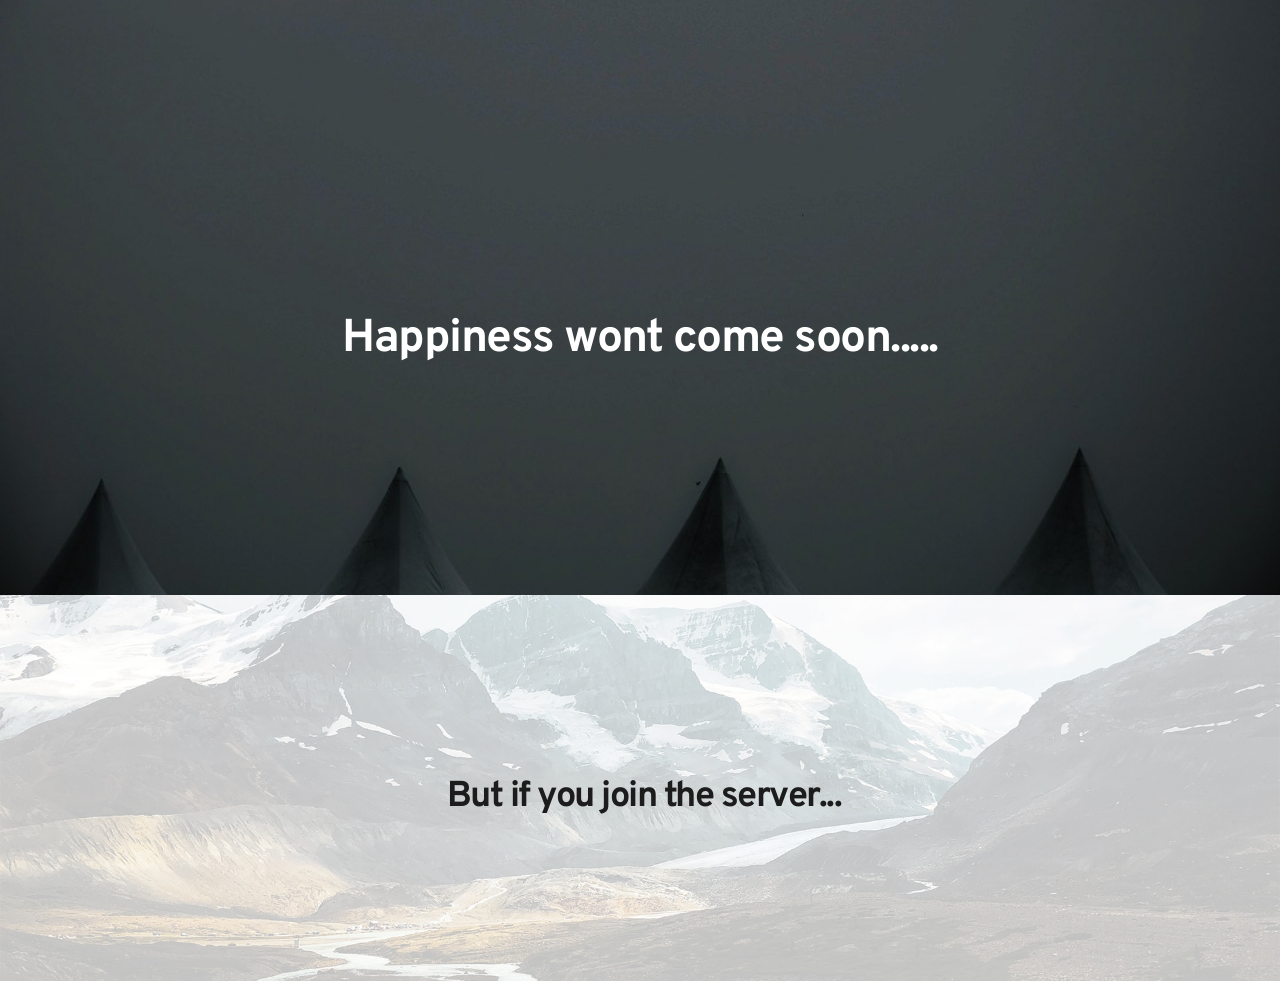
<file: index.html>
<!DOCTYPE html><html lang="en"><head><meta charset="utf-8"><link rel="icon" href="assets/fcde519aa431fc25c1beadadf0a41292.ico" sizes="16x16"><title>bcn</title><meta name="description" content="very cool"><meta property="og:title" content=""><meta property="og:description" content=""><meta property="og:url" content="https://6094411a19aa2c009052362a--wonderful-khorana-ab040c.netlify.app"><meta content="summary_large_image" name="twitter:card"><!-- BRIZY ASSETS --><meta name="viewport" content="width=device-width, initial-scale=1"><link class="brz-link brz-link-google-prefetch" rel="dns-prefetch" href="//ajax.googleapis.com"><link class="brz-link brz-link-google-prefetch" rel="dns-prefetch" href="//fonts.googleapis.com"><link class="brz-link brz-link-google-preconnect" rel="preconnect" href="https://fonts.gstatic.com/" crossorigin><link class="brz-link brz-link-cdn-preconnect" rel="preconnect" href="assets/6666cd76f96956469e7be39d750cc7d9." crossorigin><link class="brz-link brz-link-google" type="text/css" rel="stylesheet" href="https://fonts.googleapis.com/css?family=Lato:100,100italic,300,300italic,regular,italic,700,700italic,900,900italic|Overpass:100,100italic,200,200italic,300,300italic,regular,italic,600,600italic,700,700italic,800,800italic,900,900italic|Red Hat Text:regular,italic,500,500italic,700,700italic|DM Serif Text:regular,italic|Blinker:100,200,300,regular,600,700,800,900|Aleo:300,300italic,regular,italic,700,700italic|Nunito:200,200italic,300,300italic,regular,italic,600,600italic,700,700italic,800,800italic,900,900italic|Knewave:regular|Palanquin:100,200,300,regular,500,600,700|Palanquin Dark:regular,500,600,700|Roboto:100,100italic,300,300italic,regular,italic,500,500italic,700,700italic,900,900italic|Oswald:200,300,regular,500,600,700|Oxygen:300,regular,700|Playfair Display:regular,italic,700,700italic,900,900italic|Fira Sans:100,100italic,200,200italic,300,300italic,regular,italic,500,500italic,600,600italic,700,700italic,800,800italic,900,900italic|Abril Fatface:regular|Comfortaa:300,regular,500,600,700|Kaushan Script:regular|Noto Serif:regular,italic,700,700italic|Montserrat:100,100italic,200,200italic,300,300italic,regular,italic,500,500italic,600,600italic,700,700italic,800,800italic,900,900italic&subset=arabic,bengali,cyrillic,cyrillic-ext,devanagari,greek,greek-ext,gujarati,hebrew,khmer,korean,latin-ext,tamil,telugu,thai,vietnamese&display=swap" /><link class="brz-link brz-link-preview-pro" href="assets/d9020faf3772f45cd59e3ece40191874.css" rel="stylesheet"/><style class="brz-style"></style><style class="brz-style">.brz .brz-css-ukrkc {z-index: auto;margin: 0;}
.brz .brz-css-ukrkc .brz-section__content {min-height: auto;display: flex;}
.brz .brz-css-ukrkc .brz-container {justify-content: center;}
.brz .brz-css-ukrkc > .slick-slider > .brz-slick-slider__dots {color: rgba(0,0,0,1);}
.brz .brz-css-ukrkc > .slick-slider > .brz-slick-slider__arrow {color: rgba(0,0,0,.7);}
@media (min-width:991px) {.brz .brz-css-ukrkc {display: block;}}
@media (min-width:991px) {.brz .brz-css-ukrkc > .slick-slider > .brz-slick-slider__arrow:hover {color: rgba(0,0,0,1);}}
@media (max-width:991px) and (min-width:768px) {.brz .brz-css-ukrkc {z-index: auto;margin: 0;}
	.brz .brz-css-ukrkc .brz-section__content {min-height: auto;display: flex;}
	.brz .brz-css-ukrkc .brz-container {justify-content: center;}
	.brz .brz-css-ukrkc > .slick-slider > .brz-slick-slider__dots {color: rgba(0,0,0,1);}
	.brz .brz-css-ukrkc > .slick-slider > .brz-slick-slider__arrow {color: rgba(0,0,0,.7);}}
@media (max-width:991px) and (min-width:768px) {.brz .brz-css-ukrkc {display: block;}}
@media (max-width:767px) {.brz .brz-css-ukrkc {z-index: auto;margin: 0;}
	.brz .brz-css-ukrkc .brz-section__content {min-height: auto;display: flex;}
	.brz .brz-css-ukrkc .brz-container {justify-content: center;}
	.brz .brz-css-ukrkc > .slick-slider > .brz-slick-slider__dots {color: rgba(0,0,0,1);}
	.brz .brz-css-ukrkc > .slick-slider > .brz-slick-slider__arrow {color: rgba(0,0,0,.7);}}
@media (max-width:767px) {.brz .brz-css-ukrkc {display: block;}}
.brz .brz-css-ublkp {padding: 75px 0px 75px 0px;}
.brz .brz-css-ublkp > .brz-bg {border: 0px solid rgba(102,115,141,0);border-radius: 0;}
.brz .brz-css-ublkp > .brz-bg > .brz-bg-image {background-image: none;display: block;}
.brz .brz-css-ublkp > .brz-bg > .brz-bg-image:after {content: "";background-image: none;}
.brz .brz-css-ublkp > .brz-bg > .brz-bg-color {background-color: rgba(0,0,0,0);background-image: none;}
.brz .brz-css-ublkp > .brz-bg > .brz-bg-map {display: none;}
.brz .brz-css-ublkp > .brz-bg > .brz-bg-video {display: none;}
.brz .brz-css-ublkp > .brz-bg > .brz-bg-shape__top {background-image: none;background-size: 100% 100px;height: 100px;transform: rotateX(0deg) rotateY(0deg);z-index: auto;}
.brz .brz-css-ublkp > .brz-bg > .brz-bg-shape__bottom {background-image: none;background-size: 100% 100px;height: 100px;transform: rotateX(-180deg) rotateY(-180deg);z-index: auto;}
@media (min-width:991px) {.brz .brz-css-ublkp > .brz-bg > .brz-bg-image {background-attachment: scroll;}}
@media (max-width:991px) and (min-width:768px) {.brz .brz-css-ublkp {padding: 50px 15px 50px 15px;}
	.brz .brz-css-ublkp > .brz-bg {border: 0px solid rgba(102,115,141,0);border-radius: 0;}
	.brz .brz-css-ublkp > .brz-bg > .brz-bg-image {background-image: none;display: block;}
	.brz .brz-css-ublkp > .brz-bg > .brz-bg-image:after {content: "";background-image: none;}
	.brz .brz-css-ublkp > .brz-bg > .brz-bg-color {background-color: rgba(0,0,0,0);background-image: none;}
	.brz .brz-css-ublkp > .brz-bg > .brz-bg-map {display: none;}
	.brz .brz-css-ublkp > .brz-bg > .brz-bg-video {display: none;}
	.brz .brz-css-ublkp > .brz-bg > .brz-bg-shape__top {background-image: none;background-size: 100% 100px;height: 100px;transform: rotateX(0deg) rotateY(0deg);z-index: auto;}
	.brz .brz-css-ublkp > .brz-bg > .brz-bg-shape__bottom {background-image: none;background-size: 100% 100px;height: 100px;transform: rotateX(-180deg) rotateY(-180deg);z-index: auto;}}
@media (max-width:767px) {.brz .brz-css-ublkp {padding: 25px 15px 25px 15px;}
	.brz .brz-css-ublkp > .brz-bg {border: 0px solid rgba(102,115,141,0);border-radius: 0;}
	.brz .brz-css-ublkp > .brz-bg > .brz-bg-image {background-image: none;display: block;}
	.brz .brz-css-ublkp > .brz-bg > .brz-bg-image:after {content: "";background-image: none;}
	.brz .brz-css-ublkp > .brz-bg > .brz-bg-color {background-color: rgba(0,0,0,0);background-image: none;}
	.brz .brz-css-ublkp > .brz-bg > .brz-bg-map {display: none;}
	.brz .brz-css-ublkp > .brz-bg > .brz-bg-video {display: none;}
	.brz .brz-css-ublkp > .brz-bg > .brz-bg-shape__top {background-image: none;background-size: 100% 100px;height: 100px;transform: rotateX(0deg) rotateY(0deg);z-index: auto;}
	.brz .brz-css-ublkp > .brz-bg > .brz-bg-shape__bottom {background-image: none;background-size: 100% 100px;height: 100px;transform: rotateX(-180deg) rotateY(-180deg);z-index: auto;}}
.brz .brz-css-cjmmf {border: 0px solid transparent;}
@media (min-width:991px) {.brz .brz-css-cjmmf {max-width: calc(1 * var(--brz-section-container-max-width,1170px));}}
@media (max-width:991px) and (min-width:768px) {.brz .brz-css-cjmmf {border: 0px solid transparent;}}
@media (max-width:991px) and (min-width:768px) {.brz .brz-css-cjmmf {max-width: 100%;}}
@media (max-width:767px) {.brz .brz-css-cjmmf {border: 0px solid transparent;}}
@media (max-width:767px) {.brz .brz-css-cjmmf {max-width: 100%;}}
.brz .brz-css-yawci {padding: 0;margin: 10px 0px 10px 0px;justify-content: center;position: relative;}
@media (min-width:991px) {.brz .brz-css-yawci {display: flex;z-index: auto;position: relative;}}
@media (max-width:991px) and (min-width:768px) {.brz .brz-css-yawci {padding: 0;margin: 10px 0px 10px 0px;justify-content: center;position: relative;}}
@media (max-width:991px) and (min-width:768px) {.brz .brz-css-yawci {display: flex;z-index: auto;position: relative;}}
@media (max-width:767px) {.brz .brz-css-yawci {padding: 0;margin: 10px 0px 10px 0px;justify-content: center;position: relative;}}
@media (max-width:767px) {.brz .brz-css-yawci {display: flex;z-index: auto;position: relative;}}
.brz .brz-css-stgdx {width: 100%;}
@media (max-width:991px) and (min-width:768px) {.brz .brz-css-stgdx {width: 100%;}}
@media (max-width:767px) {.brz .brz-css-stgdx {width: 100%;}}
.brz .brz-css-ebfci {padding: 300px 0px 215px 0px;}
.brz .brz-css-ebfci > .brz-bg > .brz-bg-image {background-image: url("assets/img/199b8eedfc801a9793d26eca8e01e84d.jpg");background-position: 50% 100%;}
.brz .brz-css-ebfci > .brz-bg > .brz-bg-image:after {content: "";background-image: url("assets/img/199b8eedfc801a9793d26eca8e01e84d.jpg");}
.brz .brz-css-ebfci > .brz-bg > .brz-bg-color {background-color: rgba(28,28,28,0);}
@media (max-width:991px) and (min-width:768px) {.brz .brz-css-ebfci {padding: 50px 15px 50px 15px;}
	.brz .brz-css-ebfci > .brz-bg > .brz-bg-image {background-image: url("assets/img/199b8eedfc801a9793d26eca8e01e84d.jpg");background-position: 50% 100%;}
	.brz .brz-css-ebfci > .brz-bg > .brz-bg-image:after {content: "";background-image: url("assets/img/199b8eedfc801a9793d26eca8e01e84d.jpg");}
	.brz .brz-css-ebfci > .brz-bg > .brz-bg-color {background-color: rgba(28,28,28,0);}}
@media (max-width:767px) {.brz .brz-css-ebfci {padding: 40px 15px 40px 15px;}
	.brz .brz-css-ebfci > .brz-bg > .brz-bg-image {background-image: url("assets/img/199b8eedfc801a9793d26eca8e01e84d.jpg");background-position: 50% 100%;}
	.brz .brz-css-ebfci > .brz-bg > .brz-bg-image:after {content: "";background-image: url("assets/img/199b8eedfc801a9793d26eca8e01e84d.jpg");}
	.brz .brz-css-ebfci > .brz-bg > .brz-bg-color {background-color: rgba(28,28,28,0);}}
@media (min-width:991px) {.brz .brz-css-vbsqm {max-width: calc(.7 * var(--brz-section-container-max-width,1170px));}}
@media (max-width:991px) and (min-width:768px) {.brz .brz-css-vbsqm {max-width: 70%;}}
@media (max-width:767px) {.brz .brz-css-vbsqm {max-width: 70%;}}
.brz .brz-css-kkywa {margin-top: 0px !important;margin-bottom: 0px !important;text-align: center;font-family: Overpass,sans-serif;font-size: 46px;line-height: 1.3;font-weight: 700;letter-spacing: -1.5px;}
@media (max-width:991px) and (min-width:768px) {.brz .brz-css-kkywa {margin-top: 0px !important;margin-bottom: 0px !important;text-align: center;font-family: Overpass,sans-serif;font-size: 38px;line-height: 1.2;font-weight: 700;letter-spacing: -1px;}}
@media (max-width:767px) {.brz .brz-css-kkywa {margin-top: 0px !important;margin-bottom: 0px !important;text-align: center;font-family: Overpass,sans-serif;font-size: 36px;line-height: 1.3;font-weight: 700;letter-spacing: -1px;}}
.brz .brz-css-nnfvr {padding: 159px 0px 150px 0px;}
.brz .brz-css-nnfvr > .brz-bg > .brz-bg-image {background-image: url("assets/img/3c4089686c5b037f2200f8c17f3b6830.jpg");background-position: 50% 44%;}
.brz .brz-css-nnfvr > .brz-bg > .brz-bg-image:after {content: "";background-image: url("assets/img/3c4089686c5b037f2200f8c17f3b6830.jpg");}
.brz .brz-css-nnfvr > .brz-bg > .brz-bg-color {background-color: rgba(255,255,255,.75);}
@media (max-width:991px) and (min-width:768px) {.brz .brz-css-nnfvr {padding: 50px 15px 50px 15px;}
	.brz .brz-css-nnfvr > .brz-bg > .brz-bg-image {background-image: url("assets/img/3c4089686c5b037f2200f8c17f3b6830.jpg");background-position: 50% 44%;}
	.brz .brz-css-nnfvr > .brz-bg > .brz-bg-image:after {content: "";background-image: url("assets/img/3c4089686c5b037f2200f8c17f3b6830.jpg");}
	.brz .brz-css-nnfvr > .brz-bg > .brz-bg-color {background-color: rgba(255,255,255,.75);}}
@media (max-width:767px) {.brz .brz-css-nnfvr {padding: 60px 15px 60px 15px;}
	.brz .brz-css-nnfvr > .brz-bg > .brz-bg-image {background-image: url("assets/img/3c4089686c5b037f2200f8c17f3b6830.jpg");background-position: 50% 44%;}
	.brz .brz-css-nnfvr > .brz-bg > .brz-bg-image:after {content: "";background-image: url("assets/img/3c4089686c5b037f2200f8c17f3b6830.jpg");}
	.brz .brz-css-nnfvr > .brz-bg > .brz-bg-color {background-color: rgba(255,255,255,.75);}}
@media (min-width:991px) {.brz .brz-css-slvem {max-width: calc(.8 * var(--brz-section-container-max-width,1170px));}}
@media (max-width:991px) and (min-width:768px) {.brz .brz-css-slvem {max-width: 80%;}}
@media (max-width:767px) {.brz .brz-css-slvem {max-width: 80%;}}
.brz .brz-css-garvg {margin: 0px 0px 10px 0px;}
@media (max-width:991px) and (min-width:768px) {.brz .brz-css-garvg {margin: 10px 0px 10px 0px;}}
@media (max-width:767px) {.brz .brz-css-garvg {margin: 10px 0px 10px 0px;}}
.brz .brz-css-pszwd {margin-top: 20px !important;margin-bottom: 0px !important;text-align: center;font-family: Overpass,sans-serif;font-size: 36px;line-height: 1.3;font-weight: 700;letter-spacing: -1.5px;}
@media (max-width:991px) and (min-width:768px) {.brz .brz-css-pszwd {margin-top: 20px !important;margin-bottom: 0px !important;text-align: center;font-family: Overpass,sans-serif;font-size: 30px;line-height: 1.2;font-weight: 700;letter-spacing: -1px;}}
@media (max-width:767px) {.brz .brz-css-pszwd {margin-top: 20px !important;margin-bottom: 0px !important;text-align: center;font-family: Overpass,sans-serif;font-size: 28px;line-height: 1.3;font-weight: 700;letter-spacing: -1px;}}</style><style class="brz-style brz-project__style-palette">.brz .brz-cp-color1, .brz .brz-bcp-color1 {color: #a170d9;}
.brz .brz-cp-color2, .brz .brz-bcp-color2 {color: #1c1c1c;}
.brz .brz-cp-color3, .brz .brz-bcp-color3 {color: #05cab6;}
.brz .brz-cp-color4, .brz .brz-bcp-color4 {color: #b8e6e1;}
.brz .brz-cp-color5, .brz .brz-bcp-color5 {color: #f5d4d1;}
.brz .brz-cp-color6, .brz .brz-bcp-color6 {color: #ebebeb;}
.brz .brz-cp-color7, .brz .brz-bcp-color7 {color: #666;}
.brz .brz-cp-color8, .brz .brz-bcp-color8 {color: #fff;}</style><style class="brz-style brz-project__style-fonts"></style><!-- END BRIZY ASSETS --></head><body class="brz"><div class="brz-root__container brz-reset-all"><section data-uid="mhfgqrljvoxpizbgnxsrnkgejucxmwihwcqh" id="mhfgqrljvoxpizbgnxsrnkgejucxmwihwcqh" class="brz-section brz-css-ukrkc"><div class="brz-section__content brz-section--boxed brz-css-ublkp brz-css-ebfci" data-custom-id="tlkppmktiqrxyjchupbwudccokvzykerxbjh"><div class="brz-bg"><div class="brz-bg-image"></div></div><div class="brz-container brz-css-cjmmf brz-css-vbsqm"><div class="brz-css-yawci brz-wrapper"><div class="brz-rich-text brz-css-stgdx" data-custom-id="ylfeorlyuhqwtoxzfwjzclvrppaxuhvqavvh"><div><h1 class="brz-css-kkywa" data-generated-css="brz-css-bczcm" data-uniq-id="ustfv"><span class="brz-cp-color8">Happiness wont come soon.....</span></h1></div></div></div></div></div></section><section data-uid="hhvcxcuafatpfsueobsqybirxgkscuummlfb" id="hhvcxcuafatpfsueobsqybirxgkscuummlfb" class="brz-section brz-css-ukrkc"><div class="brz-section__content brz-section--boxed brz-css-ublkp brz-css-nnfvr" data-custom-id="zlyzpzypfdhmjrjjuwmandxlniwvzgiplyoc"><div class="brz-bg"><div class="brz-bg-image"></div><div class="brz-bg-color"></div></div><div class="brz-container brz-css-cjmmf brz-css-slvem"><div class="brz-css-yawci brz-css-garvg brz-wrapper"><div class="brz-rich-text brz-css-stgdx" data-custom-id="esexkujxynplvdrihgutveamfjssxhkkbepd"><div><h1 class="brz-css-pszwd" data-uniq-id="girln" data-generated-css="brz-css-jbcbw"><span class="brz-cp-color2"> But if you join the server...</span></h1></div></div></div></div></div></section></div> <!-- BRIZY ASSETS --><script class="brz-script brz-script-preview-lib" src="assets/7ea095e48fda8c8d82e1c2ff96cdc088.js"></script><script class="brz-script brz-script-preview-pro" src="assets/4a58aabf54a2623624f24d3ed00044df.js"></script><script class="brz-script brz-script-emit">      jQuery(document).ready(function() {        window.Brizy.emit("init.dom", jQuery(document.body));      });    </script><!-- END BRIZY ASSETS --></body></html>
</file>
<file: assets/d9020faf3772f45cd59e3ece40191874.css>
.brz-ow-hidden {
  overflow: hidden !important; }

.brz-ow-visible {
  overflow: visible !important; }

html {
  -webkit-box-sizing: border-box;
          box-sizing: border-box;
  scroll-behavior: auto; }

*,
*:before,
*:after {
  -webkit-box-sizing: border-box;
          box-sizing: border-box; }

@-ms-viewport {
  width: device-width; }

.brz .brz-figcaption,
.brz .brz-figure,
.brz .brz-section {
  display: block; }

body {
  margin: 0; }
  body.brz-ed {
    background-color: #f3f3f3; }
  body.brz::before, body.brz::after {
    display: none; }

.brz-iframe {
  margin: 0;
  padding: 0;
  border: 0;
  font: inherit;
  font-size: 100%;
  vertical-align: baseline; }

.brz {
  -webkit-font-smoothing: antialiased;
  -moz-osx-font-smoothing: grayscale; }
  .brz .brz-root__container.brz-reset-all {
    display: block;
    overflow: hidden;
    font-family: inherit; }

.brz .brz-hr {
  -webkit-box-sizing: content-box;
          box-sizing: content-box;
  height: 0;
  overflow: visible;
  margin: 0; }

.brz .brz-h1,
.brz .brz-h2,
.brz .brz-h3,
.brz .brz-h4,
.brz .brz-h5,
.brz .brz-h6 {
  margin-top: 0;
  margin-bottom: 0;
  padding: 0; }

.brz .brz-p {
  margin-top: 0;
  margin-bottom: 0;
  padding-top: 0;
  padding-bottom: 0; }

.brz .brz-span {
  float: none;
  margin: 0;
  padding: 0;
  font-family: inherit;
  font-size: inherit;
  font-weight: inherit;
  line-height: inherit;
  letter-spacing: inherit;
  color: inherit; }

.brz .brz-ol,
.brz .brz-ul,
.brz .brz-dl {
  margin: 0;
  list-style: none;
  padding: 0; }

.brz .brz-ol .brz-ol,
.brz .brz-ul .brz-ul,
.brz .brz-ol .brz-ul,
.brz .brz-ul .brz-ol {
  margin: 0; }

.brz .brz-dt {
  font-weight: bold; }

.brz .brz-dd {
  margin-bottom: 0.5rem;
  margin-left: 0; }

.brz .brz-blockquote {
  margin: 0 0 1rem; }

.brz .brz-dfn {
  font-style: italic; }

.brz .brz-b,
.brz .brz-strong {
  font-weight: 700; }

.brz .brz-a:not(.brz-btn) {
  color: #3dbfe8;
  text-decoration: none;
  background-color: transparent;
  -webkit-text-decoration-skip: objects;
  -webkit-box-shadow: none;
          box-shadow: none; }
  .brz .brz-a:not(.brz-btn)[href]:hover {
    color: #1aabd8;
    -webkit-box-shadow: none;
            box-shadow: none;
    cursor: pointer; }
  .brz .brz-a:not(.brz-btn):focus, .brz .brz-a:not(.brz-btn):active, .brz .brz-a:not(.brz-btn):hover {
    outline: none; }

.brz .brz-a.brz-btn[href] {
  text-decoration: none; }

.brz .brz-figure {
  margin: 0;
  min-width: auto;
  min-height: auto; }

.brz .brz-img {
  vertical-align: middle;
  border-style: none; }

.brz svg:not(:root) {
  overflow: hidden; }

.brz .brz-button,
.brz .brz-input,
.brz .brz-label,
.brz .brz-textarea {
  -ms-touch-action: manipulation;
      touch-action: manipulation; }

.brz .brz-table {
  border-collapse: collapse; }

.brz .brz-caption {
  padding-top: 0.75rem;
  padding-bottom: 0.75rem;
  color: #828b92;
  text-align: left;
  caption-side: bottom; }

.brz .brz-th {
  text-align: left; }

.brz .brz-form {
  margin: 0; }

.brz .brz-label {
  display: inline-block;
  margin-bottom: 0;
  font-weight: normal; }

.brz .brz-button:focus {
  outline: 1px dotted;
  outline: 5px auto -webkit-focus-ring-color; }

.brz .brz-input,
.brz .brz-button,
.brz .brz-select,
.brz .brz-optgroup,
.brz .brz-textarea {
  padding: 0;
  margin: 0;
  font-family: inherit;
  font-size: inherit;
  line-height: inherit;
  height: initial;
  min-height: initial; }

.brz .brz-button,
.brz .brz-input {
  overflow: visible; }

.brz .brz-button,
.brz .brz-select {
  text-transform: none; }

.brz .brz-button {
  -webkit-appearance: button; }

.brz .brz-button::-moz-focus-inner {
  padding: 0;
  border-style: none; }

.brz .brz-input[type="radio"],
.brz .brz-input[type="checkbox"] {
  -webkit-box-sizing: border-box;
          box-sizing: border-box;
  padding: 0; }

.brz .brz-input[type="number"] {
  -moz-appearance: textfield; }

.brz .brz-input[type="date"],
.brz .brz-input[type="time"],
.brz .brz-input[type="datetime-local"],
.brz .brz-input[type="month"] {
  -webkit-appearance: listbox; }

.brz .brz-textarea {
  overflow: auto;
  resize: vertical; }

.brz .brz-fieldset {
  min-width: 0;
  padding: 0;
  margin: 0;
  border: 0; }

.brz .brz-iframe,
.brz .brz-object {
  margin-bottom: 0;
  max-width: 100%; }

.brz .brz-iframe {
  margin: 0;
  padding: 0;
  border: 0;
  font: inherit;
  font-size: 100%;
  vertical-align: baseline; }

.brz [hidden] {
  display: none !important; }

.brz .brz-reset-all {
  -ms-flex-line-pack: stretch;
      align-content: stretch;
  -webkit-box-align: stretch;
      -ms-flex-align: stretch;
          align-items: stretch;
  -ms-flex-item-align: auto;
      align-self: auto;
  -webkit-animation-delay: 0s;
          animation-delay: 0s;
  -webkit-animation-direction: normal;
          animation-direction: normal;
  -webkit-animation-duration: 0s;
          animation-duration: 0s;
  -webkit-animation-fill-mode: none;
          animation-fill-mode: none;
  -webkit-animation-iteration-count: 1;
          animation-iteration-count: 1;
  -webkit-animation-name: none;
          animation-name: none;
  -webkit-animation-play-state: running;
          animation-play-state: running;
  -webkit-animation-timing-function: ease;
          animation-timing-function: ease;
  azimuth: center;
  -webkit-backface-visibility: visible;
          backface-visibility: visible;
  background-attachment: scroll;
  background-blend-mode: normal;
  background-clip: border-box;
  background-color: transparent;
  background-image: none;
  background-origin: padding-box;
  background-position: 0% 0%;
  background-repeat: repeat;
  background-size: auto auto;
  block-size: auto;
  border-block-end-color: currentcolor;
  border-block-end-style: none;
  border-block-end-width: medium;
  border-block-start-color: currentcolor;
  border-block-start-style: none;
  border-block-start-width: medium;
  border-bottom-color: currentcolor;
  border-bottom-left-radius: 0;
  border-bottom-right-radius: 0;
  border-bottom-style: none;
  border-bottom-width: medium;
  border-collapse: separate;
  border-image-outset: 0s;
  border-image-repeat: stretch;
  border-image-slice: 100%;
  border-image-source: none;
  border-image-width: 1;
  border-inline-end-color: currentcolor;
  border-inline-end-style: none;
  border-inline-end-width: medium;
  border-inline-start-color: currentcolor;
  border-inline-start-style: none;
  border-inline-start-width: medium;
  border-left-color: currentcolor;
  border-left-style: none;
  border-left-width: medium;
  border-right-color: currentcolor;
  border-right-style: none;
  border-right-width: medium;
  border-spacing: 0;
  border-top-color: currentcolor;
  border-top-left-radius: 0;
  border-top-right-radius: 0;
  border-top-style: none;
  border-top-width: medium;
  bottom: auto;
  -webkit-box-decoration-break: slice;
          box-decoration-break: slice;
  -webkit-box-shadow: none;
          box-shadow: none;
  -webkit-box-sizing: content-box;
          box-sizing: content-box;
  -webkit-column-break-after: auto;
          break-after: auto;
  -webkit-column-break-before: auto;
          break-before: auto;
  -webkit-column-break-inside: auto;
          break-inside: auto;
  caption-side: top;
  caret-color: auto;
  clear: none;
  clip: auto;
  -webkit-clip-path: none;
          clip-path: none;
  color: initial;
  -webkit-column-count: auto;
     -moz-column-count: auto;
          column-count: auto;
  -webkit-column-fill: balance;
     -moz-column-fill: balance;
          column-fill: balance;
  -webkit-column-gap: normal;
     -moz-column-gap: normal;
          column-gap: normal;
  -webkit-column-rule-color: currentcolor;
     -moz-column-rule-color: currentcolor;
          column-rule-color: currentcolor;
  -webkit-column-rule-style: none;
     -moz-column-rule-style: none;
          column-rule-style: none;
  -webkit-column-rule-width: medium;
     -moz-column-rule-width: medium;
          column-rule-width: medium;
  -webkit-column-span: none;
     -moz-column-span: none;
          column-span: none;
  -webkit-column-width: auto;
     -moz-column-width: auto;
          column-width: auto;
  content: normal;
  counter-increment: none;
  counter-reset: none;
  cursor: auto;
  display: inline;
  empty-cells: show;
  -webkit-filter: none;
          filter: none;
  -ms-flex-preferred-size: auto;
      flex-basis: auto;
  -webkit-box-orient: horizontal;
  -webkit-box-direction: normal;
      -ms-flex-direction: row;
          flex-direction: row;
  -webkit-box-flex: 0;
      -ms-flex-positive: 0;
          flex-grow: 0;
  -ms-flex-negative: 1;
      flex-shrink: 1;
  -ms-flex-wrap: nowrap;
      flex-wrap: nowrap;
  float: none;
  font-family: initial;
  -webkit-font-feature-settings: normal;
          font-feature-settings: normal;
  -webkit-font-kerning: auto;
          font-kerning: auto;
  -webkit-font-language-override: normal;
          font-language-override: normal;
  font-size: medium;
  font-size-adjust: none;
  font-stretch: normal;
  font-style: normal;
  font-synthesis: weight style;
  font-variant: normal;
  font-variant-alternates: normal;
  font-variant-caps: normal;
  font-variant-east-asian: normal;
  -webkit-font-variant-ligatures: normal;
          font-variant-ligatures: normal;
  font-variant-numeric: normal;
  font-variant-position: normal;
  font-weight: normal;
  grid-auto-columns: auto;
  grid-auto-flow: row;
  grid-auto-rows: auto;
  grid-column-end: auto;
  grid-column-gap: 0;
  grid-column-start: auto;
  grid-row-end: auto;
  grid-row-gap: 0;
  grid-row-start: auto;
  grid-template-areas: none;
  grid-template-columns: none;
  grid-template-rows: none;
  height: auto;
  -webkit-hyphens: manual;
      -ms-hyphens: manual;
          hyphens: manual;
  image-orientation: 0deg;
  image-rendering: auto;
  image-resolution: 1dppx;
  ime-mode: auto;
  inline-size: auto;
  isolation: auto;
  -webkit-box-pack: start;
      -ms-flex-pack: start;
          justify-content: flex-start;
  left: auto;
  letter-spacing: normal;
  line-break: auto;
  line-height: normal;
  list-style-image: none;
  list-style-position: outside;
  list-style-type: disc;
  -webkit-margin-after: 0;
          margin-block-end: 0;
  -webkit-margin-before: 0;
          margin-block-start: 0;
  margin-bottom: 0;
  -webkit-margin-end: 0;
          margin-inline-end: 0;
  -webkit-margin-start: 0;
          margin-inline-start: 0;
  margin-left: 0;
  margin-right: 0;
  margin-top: 0;
  -webkit-mask-clip: border-box;
          mask-clip: border-box;
  -webkit-mask-composite: add;
          mask-composite: add;
  -webkit-mask-image: none;
          mask-image: none;
  mask-mode: match-source;
  -webkit-mask-origin: border-box;
          mask-origin: border-box;
  -webkit-mask-position: 0% 0%;
          mask-position: 0% 0%;
  -webkit-mask-repeat: repeat;
          mask-repeat: repeat;
  -webkit-mask-size: auto;
          mask-size: auto;
  mask-type: luminance;
  max-height: none;
  max-width: none;
  min-block-size: 0;
  min-height: 0;
  min-inline-size: 0;
  min-width: 0;
  mix-blend-mode: normal;
  -o-object-fit: fill;
     object-fit: fill;
  -o-object-position: 50% 50%;
     object-position: 50% 50%;
  offset-block-end: auto;
  offset-block-start: auto;
  offset-inline-end: auto;
  offset-inline-start: auto;
  opacity: 1;
  -webkit-box-ordinal-group: 1;
      -ms-flex-order: 0;
          order: 0;
  orphans: 2;
  outline-color: initial;
  outline-offset: 0;
  outline-style: none;
  outline-width: medium;
  overflow: visible;
  overflow-wrap: normal;
  overflow-x: visible;
  overflow-y: visible;
  -webkit-padding-after: 0;
          padding-block-end: 0;
  -webkit-padding-before: 0;
          padding-block-start: 0;
  padding-bottom: 0;
  -webkit-padding-end: 0;
          padding-inline-end: 0;
  -webkit-padding-start: 0;
          padding-inline-start: 0;
  padding-left: 0;
  padding-right: 0;
  padding-top: 0;
  page-break-after: auto;
  page-break-before: auto;
  page-break-inside: auto;
  -webkit-perspective: none;
          perspective: none;
  -webkit-perspective-origin: 50% 50%;
          perspective-origin: 50% 50%;
  pointer-events: auto;
  position: static;
  quotes: initial;
  resize: none;
  right: auto;
  ruby-align: space-around;
  ruby-merge: separate;
  ruby-position: over;
  scroll-behavior: auto;
  -ms-scroll-snap-coordinate: none;
      scroll-snap-coordinate: none;
  -ms-scroll-snap-destination: 0 0;
      scroll-snap-destination: 0 0;
  -ms-scroll-snap-points-x: none;
      scroll-snap-points-x: none;
  -ms-scroll-snap-points-y: none;
      scroll-snap-points-y: none;
  -ms-scroll-snap-type: none;
      scroll-snap-type: none;
  shape-image-threshold: 0;
  shape-margin: 0;
  shape-outside: none;
  -moz-tab-size: 8;
    -o-tab-size: 8;
       tab-size: 8;
  table-layout: auto;
  text-align: initial;
  -moz-text-align-last: auto;
       text-align-last: auto;
  text-combine-upright: none;
  -webkit-text-decoration-color: currentcolor;
          text-decoration-color: currentcolor;
  -webkit-text-decoration-line: none;
          text-decoration-line: none;
  -webkit-text-decoration-style: solid;
          text-decoration-style: solid;
  -webkit-text-emphasis-color: currentcolor;
          text-emphasis-color: currentcolor;
  -webkit-text-emphasis-position: over;
          text-emphasis-position: over right;
  -webkit-text-emphasis-style: none;
          text-emphasis-style: none;
  text-indent: 0;
  text-justify: auto;
  text-orientation: mixed;
  text-overflow: clip;
  text-rendering: auto;
  text-shadow: none;
  text-transform: none;
  text-underline-position: auto;
  top: auto;
  -ms-touch-action: auto;
      touch-action: auto;
  -webkit-transform: none;
          transform: none;
  transform-box: border-box;
  -webkit-transform-origin: 50% 50% 0;
          transform-origin: 50% 50% 0;
  -webkit-transform-style: flat;
          transform-style: flat;
  -webkit-transition-delay: 0s;
          transition-delay: 0s;
  -webkit-transition-duration: 0s;
          transition-duration: 0s;
  -webkit-transition-property: all;
  transition-property: all;
  -webkit-transition-timing-function: ease;
          transition-timing-function: ease;
  vertical-align: baseline;
  visibility: visible;
  white-space: normal;
  widows: 2;
  width: auto;
  will-change: auto;
  word-break: normal;
  word-spacing: normal;
  word-wrap: normal;
  -webkit-writing-mode: horizontal-tb;
      -ms-writing-mode: lr-tb;
          writing-mode: horizontal-tb;
  z-index: auto;
  -webkit-appearance: none;
  -moz-appearance: none;
  -ms-appearance: none;
  appearance: none; }

.brz .brz-h1,
.brz .brz-h2,
.brz .brz-h3,
.brz .brz-h4,
.brz .brz-h5,
.brz .brz-h6 {
  font-family: inherit;
  font-weight: 700;
  line-height: 1.2;
  color: inherit; }

.brz .brz-h1 {
  font-size: 55px;
  font-weight: 400; }

.brz .brz-h2 {
  font-size: 40px; }

.brz .brz-h3 {
  font-size: 32px; }

.brz .brz-h4 {
  font-size: 26px; }

.brz .brz-h5 {
  font-size: 19px; }

.brz .brz-h6 {
  font-size: 14px; }

.brz .brz-p {
  font-size: 14px;
  font-weight: normal; }

.brz .brz-flex-xs-row-reverse {
  -webkit-box-orient: horizontal !important;
  -webkit-box-direction: reverse !important;
      -ms-flex-direction: row-reverse !important;
          flex-direction: row-reverse !important; }

.brz .brz-flex-xs-column {
  -webkit-box-orient: vertical !important;
  -webkit-box-direction: normal !important;
      -ms-flex-direction: column !important;
          flex-direction: column !important; }

.brz .brz-flex-xs-column-reverse {
  -webkit-box-orient: vertical !important;
  -webkit-box-direction: reverse !important;
      -ms-flex-direction: column-reverse !important;
          flex-direction: column-reverse !important; }

.brz .brz-justify-content-xs-start {
  -webkit-box-pack: start !important;
      -ms-flex-pack: start !important;
          justify-content: flex-start !important; }

.brz .brz-justify-content-xs-end {
  -webkit-box-pack: end !important;
      -ms-flex-pack: end !important;
          justify-content: flex-end !important; }

.brz .brz-justify-content-xs-center {
  -webkit-box-pack: center !important;
      -ms-flex-pack: center !important;
          justify-content: center !important; }

.brz .brz-justify-content-xs-between {
  -webkit-box-pack: justify !important;
      -ms-flex-pack: justify !important;
          justify-content: space-between !important; }

.brz .brz-justify-content-xs-around {
  -ms-flex-pack: distribute !important;
      justify-content: space-around !important; }

.brz .brz-align-items-xs-start {
  -webkit-box-align: start !important;
      -ms-flex-align: start !important;
          align-items: flex-start !important; }

.brz .brz-align-items-xs-end {
  -webkit-box-align: end !important;
      -ms-flex-align: end !important;
          align-items: flex-end !important; }

.brz .brz-align-items-xs-center {
  -webkit-box-align: center !important;
      -ms-flex-align: center !important;
          align-items: center !important; }

.brz .brz-align-items-xs-baseline {
  -webkit-box-align: baseline !important;
      -ms-flex-align: baseline !important;
          align-items: baseline !important; }

.brz .brz-align-items-xs-stretch {
  -webkit-box-align: stretch !important;
      -ms-flex-align: stretch !important;
          align-items: stretch !important; }

.brz .brz-align-self-xs-start {
  -ms-flex-item-align: start !important;
      align-self: flex-start !important; }

.brz .brz-align-self-xs-end {
  -ms-flex-item-align: end !important;
      align-self: flex-end !important; }

.brz .brz-align-self-xs-center {
  -ms-flex-item-align: center !important;
      align-self: center !important; }

.brz .brz-align-self-xs-baseline {
  -ms-flex-item-align: baseline !important;
      align-self: baseline !important; }

.brz .brz-align-self-xs-stretch {
  -ms-flex-item-align: stretch !important;
      align-self: stretch !important; }

.brz .brz-flex-xs-wrap {
  -ms-flex-wrap: wrap !important;
      flex-wrap: wrap !important; }

.brz .brz-flex-xs-wrap-reverse {
  -ms-flex-wrap: wrap-reverse !important;
      flex-wrap: wrap-reverse !important; }

@media (min-width: 480px) {
  .brz .brz-flex-ms-row-reverse {
    -webkit-box-orient: horizontal !important;
    -webkit-box-direction: reverse !important;
        -ms-flex-direction: row-reverse !important;
            flex-direction: row-reverse !important; }
  .brz .brz-flex-ms-column {
    -webkit-box-orient: vertical !important;
    -webkit-box-direction: normal !important;
        -ms-flex-direction: column !important;
            flex-direction: column !important; }
  .brz .brz-flex-ms-column-reverse {
    -webkit-box-orient: vertical !important;
    -webkit-box-direction: reverse !important;
        -ms-flex-direction: column-reverse !important;
            flex-direction: column-reverse !important; }
  .brz .brz-justify-content-ms-start {
    -webkit-box-pack: start !important;
        -ms-flex-pack: start !important;
            justify-content: flex-start !important; }
  .brz .brz-justify-content-ms-end {
    -webkit-box-pack: end !important;
        -ms-flex-pack: end !important;
            justify-content: flex-end !important; }
  .brz .brz-justify-content-ms-center {
    -webkit-box-pack: center !important;
        -ms-flex-pack: center !important;
            justify-content: center !important; }
  .brz .brz-justify-content-ms-between {
    -webkit-box-pack: justify !important;
        -ms-flex-pack: justify !important;
            justify-content: space-between !important; }
  .brz .brz-justify-content-ms-around {
    -ms-flex-pack: distribute !important;
        justify-content: space-around !important; }
  .brz .brz-align-items-ms-start {
    -webkit-box-align: start !important;
        -ms-flex-align: start !important;
            align-items: flex-start !important; }
  .brz .brz-align-items-ms-end {
    -webkit-box-align: end !important;
        -ms-flex-align: end !important;
            align-items: flex-end !important; }
  .brz .brz-align-items-ms-center {
    -webkit-box-align: center !important;
        -ms-flex-align: center !important;
            align-items: center !important; }
  .brz .brz-align-items-ms-baseline {
    -webkit-box-align: baseline !important;
        -ms-flex-align: baseline !important;
            align-items: baseline !important; }
  .brz .brz-align-items-ms-stretch {
    -webkit-box-align: stretch !important;
        -ms-flex-align: stretch !important;
            align-items: stretch !important; }
  .brz .brz-align-self-ms-start {
    -ms-flex-item-align: start !important;
        align-self: flex-start !important; }
  .brz .brz-align-self-ms-end {
    -ms-flex-item-align: end !important;
        align-self: flex-end !important; }
  .brz .brz-align-self-ms-center {
    -ms-flex-item-align: center !important;
        align-self: center !important; }
  .brz .brz-align-self-ms-baseline {
    -ms-flex-item-align: baseline !important;
        align-self: baseline !important; }
  .brz .brz-align-self-ms-stretch {
    -ms-flex-item-align: stretch !important;
        align-self: stretch !important; }
  .brz .brz-flex-ms-wrap {
    -ms-flex-wrap: wrap !important;
        flex-wrap: wrap !important; }
  .brz .brz-flex-ms-wrap-reverse {
    -ms-flex-wrap: wrap-reverse !important;
        flex-wrap: wrap-reverse !important; } }

@media (min-width: 768px) {
  .brz .brz-flex-sm-row-reverse {
    -webkit-box-orient: horizontal !important;
    -webkit-box-direction: reverse !important;
        -ms-flex-direction: row-reverse !important;
            flex-direction: row-reverse !important; }
  .brz .brz-flex-sm-column {
    -webkit-box-orient: vertical !important;
    -webkit-box-direction: normal !important;
        -ms-flex-direction: column !important;
            flex-direction: column !important; }
  .brz .brz-flex-sm-column-reverse {
    -webkit-box-orient: vertical !important;
    -webkit-box-direction: reverse !important;
        -ms-flex-direction: column-reverse !important;
            flex-direction: column-reverse !important; }
  .brz .brz-justify-content-sm-start {
    -webkit-box-pack: start !important;
        -ms-flex-pack: start !important;
            justify-content: flex-start !important; }
  .brz .brz-justify-content-sm-end {
    -webkit-box-pack: end !important;
        -ms-flex-pack: end !important;
            justify-content: flex-end !important; }
  .brz .brz-justify-content-sm-center {
    -webkit-box-pack: center !important;
        -ms-flex-pack: center !important;
            justify-content: center !important; }
  .brz .brz-justify-content-sm-between {
    -webkit-box-pack: justify !important;
        -ms-flex-pack: justify !important;
            justify-content: space-between !important; }
  .brz .brz-justify-content-sm-around {
    -ms-flex-pack: distribute !important;
        justify-content: space-around !important; }
  .brz .brz-align-items-sm-start {
    -webkit-box-align: start !important;
        -ms-flex-align: start !important;
            align-items: flex-start !important; }
  .brz .brz-align-items-sm-end {
    -webkit-box-align: end !important;
        -ms-flex-align: end !important;
            align-items: flex-end !important; }
  .brz .brz-align-items-sm-center {
    -webkit-box-align: center !important;
        -ms-flex-align: center !important;
            align-items: center !important; }
  .brz .brz-align-items-sm-baseline {
    -webkit-box-align: baseline !important;
        -ms-flex-align: baseline !important;
            align-items: baseline !important; }
  .brz .brz-align-items-sm-stretch {
    -webkit-box-align: stretch !important;
        -ms-flex-align: stretch !important;
            align-items: stretch !important; }
  .brz .brz-align-self-sm-start {
    -ms-flex-item-align: start !important;
        align-self: flex-start !important; }
  .brz .brz-align-self-sm-end {
    -ms-flex-item-align: end !important;
        align-self: flex-end !important; }
  .brz .brz-align-self-sm-center {
    -ms-flex-item-align: center !important;
        align-self: center !important; }
  .brz .brz-align-self-sm-baseline {
    -ms-flex-item-align: baseline !important;
        align-self: baseline !important; }
  .brz .brz-align-self-sm-stretch {
    -ms-flex-item-align: stretch !important;
        align-self: stretch !important; }
  .brz .brz-flex-sm-wrap {
    -ms-flex-wrap: wrap !important;
        flex-wrap: wrap !important; }
  .brz .brz-flex-sm-wrap-reverse {
    -ms-flex-wrap: wrap-reverse !important;
        flex-wrap: wrap-reverse !important; } }

@media (min-width: 992px) {
  .brz .brz-flex-md-row-reverse {
    -webkit-box-orient: horizontal !important;
    -webkit-box-direction: reverse !important;
        -ms-flex-direction: row-reverse !important;
            flex-direction: row-reverse !important; }
  .brz .brz-flex-md-column {
    -webkit-box-orient: vertical !important;
    -webkit-box-direction: normal !important;
        -ms-flex-direction: column !important;
            flex-direction: column !important; }
  .brz .brz-flex-md-column-reverse {
    -webkit-box-orient: vertical !important;
    -webkit-box-direction: reverse !important;
        -ms-flex-direction: column-reverse !important;
            flex-direction: column-reverse !important; }
  .brz .brz-justify-content-md-start {
    -webkit-box-pack: start !important;
        -ms-flex-pack: start !important;
            justify-content: flex-start !important; }
  .brz .brz-justify-content-md-end {
    -webkit-box-pack: end !important;
        -ms-flex-pack: end !important;
            justify-content: flex-end !important; }
  .brz .brz-justify-content-md-center {
    -webkit-box-pack: center !important;
        -ms-flex-pack: center !important;
            justify-content: center !important; }
  .brz .brz-justify-content-md-between {
    -webkit-box-pack: justify !important;
        -ms-flex-pack: justify !important;
            justify-content: space-between !important; }
  .brz .brz-justify-content-md-around {
    -ms-flex-pack: distribute !important;
        justify-content: space-around !important; }
  .brz .brz-align-items-md-start {
    -webkit-box-align: start !important;
        -ms-flex-align: start !important;
            align-items: flex-start !important; }
  .brz .brz-align-items-md-end {
    -webkit-box-align: end !important;
        -ms-flex-align: end !important;
            align-items: flex-end !important; }
  .brz .brz-align-items-md-center {
    -webkit-box-align: center !important;
        -ms-flex-align: center !important;
            align-items: center !important; }
  .brz .brz-align-items-md-baseline {
    -webkit-box-align: baseline !important;
        -ms-flex-align: baseline !important;
            align-items: baseline !important; }
  .brz .brz-align-items-md-stretch {
    -webkit-box-align: stretch !important;
        -ms-flex-align: stretch !important;
            align-items: stretch !important; }
  .brz .brz-align-self-md-start {
    -ms-flex-item-align: start !important;
        align-self: flex-start !important; }
  .brz .brz-align-self-md-end {
    -ms-flex-item-align: end !important;
        align-self: flex-end !important; }
  .brz .brz-align-self-md-center {
    -ms-flex-item-align: center !important;
        align-self: center !important; }
  .brz .brz-align-self-md-baseline {
    -ms-flex-item-align: baseline !important;
        align-self: baseline !important; }
  .brz .brz-align-self-md-stretch {
    -ms-flex-item-align: stretch !important;
        align-self: stretch !important; }
  .brz .brz-flex-md-wrap {
    -ms-flex-wrap: wrap !important;
        flex-wrap: wrap !important; }
  .brz .brz-flex-md-wrap-reverse {
    -ms-flex-wrap: wrap-reverse !important;
        flex-wrap: wrap-reverse !important; } }

@media (min-width: 1200px) {
  .brz .brz-flex-lg-row-reverse {
    -webkit-box-orient: horizontal !important;
    -webkit-box-direction: reverse !important;
        -ms-flex-direction: row-reverse !important;
            flex-direction: row-reverse !important; }
  .brz .brz-flex-lg-column {
    -webkit-box-orient: vertical !important;
    -webkit-box-direction: normal !important;
        -ms-flex-direction: column !important;
            flex-direction: column !important; }
  .brz .brz-flex-lg-column-reverse {
    -webkit-box-orient: vertical !important;
    -webkit-box-direction: reverse !important;
        -ms-flex-direction: column-reverse !important;
            flex-direction: column-reverse !important; }
  .brz .brz-justify-content-lg-start {
    -webkit-box-pack: start !important;
        -ms-flex-pack: start !important;
            justify-content: flex-start !important; }
  .brz .brz-justify-content-lg-end {
    -webkit-box-pack: end !important;
        -ms-flex-pack: end !important;
            justify-content: flex-end !important; }
  .brz .brz-justify-content-lg-center {
    -webkit-box-pack: center !important;
        -ms-flex-pack: center !important;
            justify-content: center !important; }
  .brz .brz-justify-content-lg-between {
    -webkit-box-pack: justify !important;
        -ms-flex-pack: justify !important;
            justify-content: space-between !important; }
  .brz .brz-justify-content-lg-around {
    -ms-flex-pack: distribute !important;
        justify-content: space-around !important; }
  .brz .brz-align-items-lg-start {
    -webkit-box-align: start !important;
        -ms-flex-align: start !important;
            align-items: flex-start !important; }
  .brz .brz-align-items-lg-end {
    -webkit-box-align: end !important;
        -ms-flex-align: end !important;
            align-items: flex-end !important; }
  .brz .brz-align-items-lg-center {
    -webkit-box-align: center !important;
        -ms-flex-align: center !important;
            align-items: center !important; }
  .brz .brz-align-items-lg-baseline {
    -webkit-box-align: baseline !important;
        -ms-flex-align: baseline !important;
            align-items: baseline !important; }
  .brz .brz-align-items-lg-stretch {
    -webkit-box-align: stretch !important;
        -ms-flex-align: stretch !important;
            align-items: stretch !important; }
  .brz .brz-align-self-lg-start {
    -ms-flex-item-align: start !important;
        align-self: flex-start !important; }
  .brz .brz-align-self-lg-end {
    -ms-flex-item-align: end !important;
        align-self: flex-end !important; }
  .brz .brz-align-self-lg-center {
    -ms-flex-item-align: center !important;
        align-self: center !important; }
  .brz .brz-align-self-lg-baseline {
    -ms-flex-item-align: baseline !important;
        align-self: baseline !important; }
  .brz .brz-align-self-lg-stretch {
    -ms-flex-item-align: stretch !important;
        align-self: stretch !important; }
  .brz .brz-flex-lg-wrap {
    -ms-flex-wrap: wrap !important;
        flex-wrap: wrap !important; }
  .brz .brz-flex-lg-wrap-reverse {
    -ms-flex-wrap: wrap-reverse !important;
        flex-wrap: wrap-reverse !important; } }

@media (min-width: 1400px) {
  .brz .brz-flex-xl-row-reverse {
    -webkit-box-orient: horizontal !important;
    -webkit-box-direction: reverse !important;
        -ms-flex-direction: row-reverse !important;
            flex-direction: row-reverse !important; }
  .brz .brz-flex-xl-column {
    -webkit-box-orient: vertical !important;
    -webkit-box-direction: normal !important;
        -ms-flex-direction: column !important;
            flex-direction: column !important; }
  .brz .brz-flex-xl-column-reverse {
    -webkit-box-orient: vertical !important;
    -webkit-box-direction: reverse !important;
        -ms-flex-direction: column-reverse !important;
            flex-direction: column-reverse !important; }
  .brz .brz-justify-content-xl-start {
    -webkit-box-pack: start !important;
        -ms-flex-pack: start !important;
            justify-content: flex-start !important; }
  .brz .brz-justify-content-xl-end {
    -webkit-box-pack: end !important;
        -ms-flex-pack: end !important;
            justify-content: flex-end !important; }
  .brz .brz-justify-content-xl-center {
    -webkit-box-pack: center !important;
        -ms-flex-pack: center !important;
            justify-content: center !important; }
  .brz .brz-justify-content-xl-between {
    -webkit-box-pack: justify !important;
        -ms-flex-pack: justify !important;
            justify-content: space-between !important; }
  .brz .brz-justify-content-xl-around {
    -ms-flex-pack: distribute !important;
        justify-content: space-around !important; }
  .brz .brz-align-items-xl-start {
    -webkit-box-align: start !important;
        -ms-flex-align: start !important;
            align-items: flex-start !important; }
  .brz .brz-align-items-xl-end {
    -webkit-box-align: end !important;
        -ms-flex-align: end !important;
            align-items: flex-end !important; }
  .brz .brz-align-items-xl-center {
    -webkit-box-align: center !important;
        -ms-flex-align: center !important;
            align-items: center !important; }
  .brz .brz-align-items-xl-baseline {
    -webkit-box-align: baseline !important;
        -ms-flex-align: baseline !important;
            align-items: baseline !important; }
  .brz .brz-align-items-xl-stretch {
    -webkit-box-align: stretch !important;
        -ms-flex-align: stretch !important;
            align-items: stretch !important; }
  .brz .brz-align-self-xl-start {
    -ms-flex-item-align: start !important;
        align-self: flex-start !important; }
  .brz .brz-align-self-xl-end {
    -ms-flex-item-align: end !important;
        align-self: flex-end !important; }
  .brz .brz-align-self-xl-center {
    -ms-flex-item-align: center !important;
        align-self: center !important; }
  .brz .brz-align-self-xl-baseline {
    -ms-flex-item-align: baseline !important;
        align-self: baseline !important; }
  .brz .brz-align-self-xl-stretch {
    -ms-flex-item-align: stretch !important;
        align-self: stretch !important; }
  .brz .brz-flex-xl-wrap {
    -ms-flex-wrap: wrap !important;
        flex-wrap: wrap !important; }
  .brz .brz-flex-xl-wrap-reverse {
    -ms-flex-wrap: wrap-reverse !important;
        flex-wrap: wrap-reverse !important; } }

.brz .brz-d-block {
  display: block !important; }

.brz .brz-d-inline-block {
  display: inline-block !important; }

.brz .brz-d-inline {
  display: inline !important; }

.brz .brz-d-none {
  display: none !important; }

.brz .brz-d-table {
  width: 100%;
  display: table;
  position: relative; }

.brz .brz-d-table-cell {
  display: table-cell; }

.brz .brz-blocked {
  pointer-events: none; }

.brz .brz-d-xs-flex {
  display: -webkit-box;
  display: -ms-flexbox;
  display: flex;
  min-width: 0; }

.brz .brz-d-xs-inline-flex {
  display: -webkit-inline-box;
  display: -ms-inline-flexbox;
  display: inline-flex; }

@media (min-width: 480px) {
  .brz .brz-d-ms-flex {
    display: -webkit-box;
    display: -ms-flexbox;
    display: flex;
    min-width: 0; }
  .brz .brz-d-ms-inline-flex {
    display: -webkit-inline-box;
    display: -ms-inline-flexbox;
    display: inline-flex; } }

@media (min-width: 768px) {
  .brz .brz-d-sm-flex {
    display: -webkit-box;
    display: -ms-flexbox;
    display: flex;
    min-width: 0; }
  .brz .brz-d-sm-inline-flex {
    display: -webkit-inline-box;
    display: -ms-inline-flexbox;
    display: inline-flex; } }

@media (min-width: 992px) {
  .brz .brz-d-md-flex {
    display: -webkit-box;
    display: -ms-flexbox;
    display: flex;
    min-width: 0; }
  .brz .brz-d-md-inline-flex {
    display: -webkit-inline-box;
    display: -ms-inline-flexbox;
    display: inline-flex; } }

@media (min-width: 1200px) {
  .brz .brz-d-lg-flex {
    display: -webkit-box;
    display: -ms-flexbox;
    display: flex;
    min-width: 0; }
  .brz .brz-d-lg-inline-flex {
    display: -webkit-inline-box;
    display: -ms-inline-flexbox;
    display: inline-flex; } }

@media (min-width: 1400px) {
  .brz .brz-d-xl-flex {
    display: -webkit-box;
    display: -ms-flexbox;
    display: flex;
    min-width: 0; }
  .brz .brz-d-xl-inline-flex {
    display: -webkit-inline-box;
    display: -ms-inline-flexbox;
    display: inline-flex; } }

.brz .brz-p-relative {
  position: relative !important; }

.brz .brz-p-absolute {
  position: absolute !important; }

.brz .brz-p-fixed {
  position: fixed !important; }

.brz .brz-invisible {
  visibility: hidden !important; }

.brz .brz-visible {
  visibility: visible !important; }

.brz .brz-hidden {
  display: none !important; }

.brz .brz-visible-print-block {
  display: none !important; }
  @media print {
    .brz .brz-visible-print-block {
      display: block !important; } }

.brz .brz-visible-print-inline {
  display: none !important; }
  @media print {
    .brz .brz-visible-print-inline {
      display: inline !important; } }

.brz .brz-visible-print-inline-block {
  display: none !important; }
  @media print {
    .brz .brz-visible-print-inline-block {
      display: inline-block !important; } }

@media print {
  .brz .brz-hidden-print {
    display: none !important; } }

.brz .brz-ow-hidden {
  overflow: hidden !important; }

.brz .brz-ow-visible {
  overflow: visible !important; }

.brz .brz-pointer-events-none {
  pointer-events: none !important; }

.brz .brz-pointer-events-auto {
  pointer-events: auto !important; }

.brz .brz-fw-100 {
  font-weight: 100 !important; }

.brz .brz-fw-200 {
  font-weight: 200 !important; }

.brz .brz-fw-300 {
  font-weight: 300 !important; }

.brz .brz-fw-400 {
  font-weight: 400 !important; }

.brz .brz-fw-500 {
  font-weight: 500 !important; }

.brz .brz-fw-600 {
  font-weight: 600 !important; }

.brz .brz-fw-700 {
  font-weight: 700 !important; }

.brz .brz-fw-800 {
  font-weight: 800 !important; }

.brz .brz-fw-900 {
  font-weight: 900 !important; }

.brz .brz-typography-inherit {
  font-family: inherit;
  font-size: inherit;
  font-weight: inherit;
  line-height: inherit; }

.brz .brz--required {
  color: #ff0e0e;
  padding-left: 5px; }

.brz .brz-animated {
  opacity: 0;
  -webkit-animation-fill-mode: backwards;
          animation-fill-mode: backwards; }
  .brz .brz-animated:not(.brz-animate) {
    -webkit-animation-name: none;
            animation-name: none; }
  .brz .brz-animated.brz-animate-opacity {
    opacity: 1; }

.brz .brz-icon-svg {
  display: inline-block;
  width: 1em;
  height: 1em;
  stroke: none;
  max-width: none;
  position: relative;
  fill: currentColor;
  color: currentColor; }
  .brz .brz-icon-svg use {
    /* change 'inherit' to a color value if you want to add a secondary color to Nucleo icons */
    fill: inherit; }
  .brz .brz-icon-svg path {
    -webkit-transition: none;
    transition: none; }
  .brz .brz-icon-svg.grid-16 {
    height: 16px;
    width: 16px; }
  .brz .brz-icon-svg.grid-24 {
    height: 24px;
    width: 24px; }
  .brz .brz-icon-svg.glyph {
    fill: currentColor;
    stroke: none; }
  .brz .brz-icon-svg.outline {
    stroke: currentColor;
    fill: none; }
    .brz .brz-icon-svg.outline.stroke-2 {
      stroke-width: 2px; }

.brz .brz-section {
  position: relative;
  margin: 0;
  padding: 0;
  overflow: visible; }
  .brz .brz-section__content {
    position: relative;
    -webkit-box-orient: vertical;
    -webkit-box-direction: normal;
        -ms-flex-direction: column;
            flex-direction: column;
    width: 100%; }
    .brz .brz-section__content > .brz-bg {
      -ms-flex-wrap: wrap;
          flex-wrap: wrap;
      -webkit-box-align: inherit;
          -ms-flex-align: inherit;
              align-items: inherit;
      width: 100%;
      height: 100%; }
    .brz .brz-section__content > .brz-bg > .brz-bg-content {
      height: 100%;
      -webkit-box-orient: vertical;
      -webkit-box-direction: normal;
          -ms-flex-direction: column;
              flex-direction: column;
      -ms-flex-wrap: wrap;
          flex-wrap: wrap;
      -webkit-box-pack: justify;
          -ms-flex-pack: justify;
              justify-content: space-between; }
    .brz .brz-section__content .brz-container__wrap {
      -webkit-box-flex: 1;
          -ms-flex: 1;
              flex: 1; }
    .brz .brz-section__content > .brz-container {
      position: relative;
      -webkit-box-flex: 1;
          -ms-flex: 1;
              flex: 1; }
  .brz .brz-section > .brz-slick-slider > .slick-list > .slick-track > .slick-slide {
    -webkit-box-flex: 1;
        -ms-flex: 1;
            flex: 1; }
  .brz .brz-section > .brz-slick-slider .brz-section__content {
    height: 100%; }
  .brz .brz-section > .brz-slick-slider:not(.slick-initialized) {
    overflow: hidden; }
    .brz .brz-section > .brz-slick-slider:not(.slick-initialized) > .brz-section__content:not(:first-child) {
      display: none; }

.brz .brz-section__header > .brz-section__menu-item {
  position: relative;
  z-index: 1055; }

.brz .brz-section__header--animated {
  position: fixed;
  z-index: 1056;
  top: 0;
  left: 0;
  width: 100%;
  -webkit-transform: translate3d(0, -100%, 0);
          transform: translate3d(0, -100%, 0);
  opacity: 0;
  -webkit-transition: none;
  transition: none; }
  .brz .brz-section__header--animated-opened {
    -webkit-transform: translate3d(0, 0, 0);
            transform: translate3d(0, 0, 0);
    opacity: 1;
    -webkit-transition: opacity 0.2s linear, -webkit-transform 0.2s linear;
    transition: opacity 0.2s linear, -webkit-transform 0.2s linear;
    transition: transform 0.2s linear, opacity 0.2s linear;
    transition: transform 0.2s linear, opacity 0.2s linear, -webkit-transform 0.2s linear; }
  .brz .brz-section__header--animated-closed {
    -webkit-transition: opacity 0.2s linear, -webkit-transform 0.2s linear;
    transition: opacity 0.2s linear, -webkit-transform 0.2s linear;
    transition: transform 0.2s linear, opacity 0.2s linear;
    transition: transform 0.2s linear, opacity 0.2s linear, -webkit-transform 0.2s linear; }

.brz .brz-section__header--fixed {
  position: relative;
  z-index: 1055; }
  .brz .brz-section__header--fixed-opened {
    position: fixed;
    z-index: 1056;
    top: 0;
    left: 0;
    width: 100%; }

.brz .brz-section__header--fixed > .brz-section__menu-item, .brz .brz-section__header-sticky-item {
  position: relative; }

.brz .brz-section__menu-item > .brz-bg:after,
.brz .brz-section__header-sticky-item > .brz-bg:after,
.brz .brz-footer > .brz-bg:after {
  content: "";
  display: none;
  position: absolute;
  top: 0;
  left: 0;
  right: 0;
  bottom: 0; }

.brz .brz-footer {
  position: relative;
  -webkit-box-orient: vertical;
  -webkit-box-direction: normal;
      -ms-flex-direction: column;
          flex-direction: column; }
  .brz .brz-footer > .brz-container {
    position: relative;
    -webkit-box-pack: center;
        -ms-flex-pack: center;
            justify-content: center;
    -webkit-box-flex: 1;
        -ms-flex: 1;
            flex: 1; }

.brz .brz-popup__inner {
  height: 100%; }

.brz .brz-footer {
  position: relative; }
  .brz .brz-footer__bg {
    display: -webkit-box;
    display: -ms-flexbox;
    display: flex;
    -ms-flex-wrap: wrap;
        flex-wrap: wrap;
    -webkit-box-orient: vertical;
    -webkit-box-direction: normal;
        -ms-flex-direction: column;
            flex-direction: column; }
  .brz .brz-footer__bg > .brz-bg-content {
    display: -webkit-box;
    display: -ms-flexbox;
    display: flex;
    -webkit-box-orient: vertical;
    -webkit-box-direction: normal;
        -ms-flex-direction: column;
            flex-direction: column;
    -webkit-box-align: center;
        -ms-flex-align: center;
            align-items: center;
    -webkit-box-pack: justify;
        -ms-flex-pack: justify;
            justify-content: space-between;
    height: 100%;
    width: 100%; }
  .brz .brz-footer .brz-container__wrap {
    -webkit-box-flex: 1;
        -ms-flex: 1;
            flex: 1; }

.brz .brz-story {
  background-color: #222;
  min-height: 100vh; }
  .brz .brz-story .brz-container {
    font-size: 436px; }
  .brz .brz-story .brz-ed-box__resizer {
    font-size: initial; }
  .brz .brz-story > .brz-slick-slider .brz-slick-slider__arrow {
    padding: 20px;
    border-radius: 50%;
    position: absolute;
    background-color: #c9c9c9;
    top: 50%;
    opacity: 0.4;
    z-index: 3;
    -webkit-transition: all 0.2s;
    transition: all 0.2s; }
    .brz .brz-story > .brz-slick-slider .brz-slick-slider__arrow .brz-icon-svg {
      width: 20px;
      height: 20px; }
  .brz .brz-story > .brz-slick-slider .brz-slick-slider__arrow-prev {
    left: 20px; }
  .brz .brz-story > .brz-slick-slider .brz-slick-slider__arrow-next,
  .brz .brz-story > .brz-slick-slider .brz-slick-slider__arrow-replay {
    right: 20px; }
  .brz .brz-story > .brz-slick-slider .brz-slick-slider__arrow-next.slick-disabled,
  .brz .brz-story > .brz-slick-slider .brz-slick-slider__arrow-prev.slick-disabled,
  .brz .brz-story > .brz-slick-slider .brz-slick-slider__arrow-replay {
    display: none !important;
    opacity: 0; }
  .brz .brz-story > .brz-slick-slider .brz-slick-slider__arrow-replay.slick-disabled {
    display: block !important;
    opacity: 0.4; }
  .brz .brz-story > .brz-slick-slider .brz-slick-slider__arrow:hover {
    opacity: 1; }
  .brz .brz-story > .brz-slick-slider > .slick-list > .slick-track > .slick-slide {
    -webkit-transition: all 0.2s;
    transition: all 0.2s;
    -webkit-transform: scale(0.9);
            transform: scale(0.9);
    opacity: 0.4;
    overflow: hidden;
    -webkit-box-flex: 1;
        -ms-flex: 1;
            flex: 1; }
    .brz .brz-story > .brz-slick-slider > .slick-list > .slick-track > .slick-slide .brz-slick-slider__inner-arrow {
      display: none; }
    .brz .brz-story > .brz-slick-slider > .slick-list > .slick-track > .slick-slide > div:not(.brz-container) {
      font-size: 0; }
  .brz .brz-story > .brz-slick-slider > .slick-list > .slick-track > .slick-current {
    opacity: 1;
    -webkit-transition: all 0.2s;
    transition: all 0.2s;
    -webkit-transform: scale(1);
            transform: scale(1); }

.brz:not(.brz-ed) .brz-story .brz-container {
  font-size: 45vh; }

.brz:not(.brz-ed) .brz-story .brz-wrapper {
  pointer-events: none; }

.brz:not(.brz-ed) .brz-story a.brz-a,
.brz:not(.brz-ed) .brz-story .brz-map,
.brz:not(.brz-ed) .brz-story .brz-video,
.brz:not(.brz-ed) .brz-story .brz-story-linked,
.brz:not(.brz-ed) .brz-story .brz-forms2 {
  pointer-events: initial; }

.brz:not(.brz-ed) .brz-story > .brz-slick-slider:not(.slick-initialized) {
  display: -webkit-box;
  display: -ms-flexbox;
  display: flex;
  -ms-flex-wrap: wrap;
      flex-wrap: wrap;
  -webkit-box-align: center;
      -ms-flex-align: center;
          align-items: center;
  -webkit-box-pack: center;
      -ms-flex-pack: center;
          justify-content: center; }
  .brz:not(.brz-ed) .brz-story > .brz-slick-slider:not(.slick-initialized) > .brz-section__content {
    height: 75vh;
    max-width: 45vh;
    min-width: 320px;
    min-height: 533px;
    max-height: 100%;
    -webkit-transform: translateZ(0);
            transform: translateZ(0); }

.brz:not(.brz-ed) .brz-story > .brz-slick-slider {
  padding-top: 80px; }

.brz:not(.brz-ed) .brz-story > .slick-slider > .slick-list > .slick-track > .slick-slide {
  height: 75vh;
  max-width: 45vh;
  min-width: 320px;
  min-height: 533px;
  max-height: 100%; }

.brz:not(.brz-ed) .brz-story > .slick-slider > .brz-slick-slider__dots {
  display: -webkit-box;
  display: -ms-flexbox;
  display: flex;
  width: 100%;
  max-width: 740px;
  bottom: -70px;
  margin: 15px auto 0; }
  .brz:not(.brz-ed) .brz-story > .slick-slider > .brz-slick-slider__dots > li {
    padding: 15px 0;
    display: block;
    width: 30%;
    cursor: pointer;
    margin-right: 4px;
    float: left;
    color: rgba(255, 255, 255, 0.4); }
    .brz:not(.brz-ed) .brz-story > .slick-slider > .brz-slick-slider__dots > li > button {
      width: 100%;
      height: 4px;
      display: block;
      border-radius: 100px;
      -webkit-transition: all 0.2s;
      transition: all 0.2s; }
  .brz:not(.brz-ed) .brz-story > .slick-slider > .brz-slick-slider__dots > li.slick-active > button {
    background-color: #fff; }
  .brz:not(.brz-ed) .brz-story > .slick-slider > .brz-slick-slider__dots > li:last-child {
    margin-right: 0; }

@media (max-width: 767px) {
  .brz:not(.brz-ed) .brz-story {
    min-height: auto; }
    .brz:not(.brz-ed) .brz-story .brz-container {
      font-size: 100vw; }
    .brz:not(.brz-ed) .brz-story > .brz-slick-slider:not(.slick-initialized) {
      display: -webkit-box;
      display: -ms-flexbox;
      display: flex;
      -ms-flex-wrap: wrap;
          flex-wrap: wrap;
      -webkit-box-align: center;
          -ms-flex-align: center;
              align-items: center;
      -webkit-box-pack: center;
          -ms-flex-pack: center;
              justify-content: center; }
      .brz:not(.brz-ed) .brz-story > .brz-slick-slider:not(.slick-initialized) > .brz-section__content {
        height: 100vh;
        min-width: 320px;
        min-height: 533px;
        max-width: 100vw;
        max-height: 100%; }
    .brz:not(.brz-ed) .brz-story > .brz-slick-slider {
      padding-top: 0; }
    .brz:not(.brz-ed) .brz-story .slick-slider .brz-slick-slider__arrow {
      display: none !important; }
    .brz:not(.brz-ed) .brz-story .slick-slider > .slick-list > .slick-track > .slick-slide {
      height: 100vh;
      min-width: 320px;
      min-height: 533px;
      max-width: 100vw;
      max-height: 100%;
      opacity: 1;
      display: -webkit-box;
      display: -ms-flexbox;
      display: flex;
      -webkit-box-pack: center;
          -ms-flex-pack: center;
              justify-content: center;
      -webkit-transform: translateZ(0);
              transform: translateZ(0); }
      .brz:not(.brz-ed) .brz-story .slick-slider > .slick-list > .slick-track > .slick-slide > div {
        width: 100%; }
      .brz:not(.brz-ed) .brz-story .slick-slider > .slick-list > .slick-track > .slick-slide .brz-slick-slider__inner-arrow {
        background-color: transparent;
        height: 100%;
        max-height: 100vh;
        top: 0;
        width: 50%;
        display: block;
        position: absolute; }
      .brz:not(.brz-ed) .brz-story .slick-slider > .slick-list > .slick-track > .slick-slide .brz-slick-slider__inner-arrow-next {
        right: 0; }
      .brz:not(.brz-ed) .brz-story .slick-slider > .slick-list > .slick-track > .slick-slide .brz-slick-slider__inner-arrow-prev {
        left: 0; }
    .brz:not(.brz-ed) .brz-story .slick-slider > .brz-slick-slider__dots {
      margin-top: 0;
      position: absolute;
      padding: 0 15px;
      -webkit-box-pack: center;
          -ms-flex-pack: center;
              justify-content: center;
      top: 0;
      height: 30px; } }

@media (max-height: 711px) and (min-width: 767px) {
  .brz:not(.brz-ed) .brz-story .brz-container {
    font-size: 320px; } }

.brz _:-ms-lang(x)::-ms-backdrop,
.brz .brz-container,
.brz .brz-section__content .brz-container__wrap {
  -ms-flex: auto !important;
  flex: auto !important; }

.brz .brz-container,
.brz .brz-container__wrap {
  margin-left: auto;
  margin-right: auto;
  width: 100%; }

.brz .brz-container {
  display: -webkit-box;
  display: -ms-flexbox;
  display: flex;
  -webkit-box-orient: vertical;
  -webkit-box-direction: normal;
      -ms-flex-direction: column;
          flex-direction: column;
  width: var(--brz-section-container-width, 100%); }

.brz .brz-container__wrap {
  display: -webkit-box;
  display: -ms-flexbox;
  display: flex;
  -ms-flex-wrap: wrap;
      flex-wrap: wrap; }

.brz .brz-row {
  position: relative;
  display: -webkit-box;
  display: -ms-flexbox;
  display: flex;
  -ms-flex-wrap: wrap;
      flex-wrap: wrap;
  text-align: left;
  -ms-flex-preferred-size: 100%;
      flex-basis: 100%;
  max-width: 100%;
  width: 100%; }
  .brz .brz-row__container {
    position: relative;
    text-align: center;
    -webkit-box-pack: center;
        -ms-flex-pack: center;
            justify-content: center; }
    .brz .brz-row__container .brz-link-container {
      position: absolute;
      height: 100%;
      width: 100%;
      top: 0;
      left: 0; }
    .brz .brz-row__container > .brz-bg {
      left: auto; }

.brz .brz-columns {
  display: -webkit-box;
  display: -ms-flexbox;
  display: flex;
  position: relative;
  -webkit-box-orient: vertical;
  -webkit-box-direction: normal;
      -ms-flex-direction: column;
          flex-direction: column;
  min-height: 1px;
  -ms-flex-preferred-size: 100%;
      flex-basis: 100%;
  will-change: flex, max-width; }
  .brz .brz-columns .brz-container-link {
    position: absolute;
    height: 100%;
    width: 100%;
    top: 0;
    left: 0; }
  .brz .brz-columns > .brz-bg {
    width: auto;
    height: auto;
    top: 0;
    right: 0;
    bottom: 0;
    left: 0; }

.brz .brz-column__items {
  -webkit-box-orient: vertical;
  -webkit-box-direction: normal;
      -ms-flex-direction: column;
          flex-direction: column;
  -webkit-box-flex: 0;
      -ms-flex: 0 1 auto;
          flex: 0 1 auto; }
  .brz .brz-column__items > div:not(.brz-ed-sortable--empty) {
    -webkit-box-flex: 0;
        -ms-flex: 0 1 auto;
            flex: 0 1 auto;
    min-width: 0; }

.brz .brz-wrapper {
  -ms-flex-wrap: wrap;
      flex-wrap: wrap;
  min-width: 0;
  min-height: 1px; }

.brz .brz-wrapper-clone > div {
  -webkit-box-flex: 1;
      -ms-flex: 1 0 100%;
          flex: 1 0 100%;
  min-width: 0;
  -webkit-box-align: center;
      -ms-flex-align: center;
          align-items: center; }

.brz .brz-wrapper-clone__item {
  position: relative;
  min-height: 1px;
  -ms-flex-preferred-size: auto;
      flex-basis: auto; }

.brz .brz-bg {
  overflow: hidden; }

.brz .brz-bg,
.brz .brz-bg-color,
.brz .brz-bg-image,
.brz .brz-bg-video,
.brz .brz-bg-map {
  position: absolute;
  top: 0;
  left: 0;
  width: 100%;
  height: 100%; }

.brz .brz-bg-image {
  background-repeat: no-repeat;
  background-size: cover; }

.brz .brz-bg-shape {
  width: 100%;
  height: 100px;
  position: absolute;
  left: 0;
  right: 0;
  background-repeat: no-repeat;
  pointer-events: none; }
  .brz .brz-bg-shape__top {
    top: 0; }
  .brz .brz-bg-shape__bottom {
    bottom: 0;
    -webkit-transform: rotateX(180deg);
            transform: rotateX(180deg); }

.brz .brz-bg-image-parallax {
  width: 100%;
  background-size: cover !important;
  background-position: 50% 50%;
  left: 0;
  top: -50vh;
  height: 100vh;
  -webkit-transition: all 0s ease !important;
  transition: all 0s ease !important;
  -webkit-transform-origin: center center 0;
          transform-origin: center center 0;
  -webkit-transform-style: preserve-3d;
          transform-style: preserve-3d; }

.brz .brz-iframe.brz-bg-video__cover,
.brz .brz-iframe.brz-bg-map__cover {
  position: absolute;
  top: 0;
  left: 0;
  width: 100%;
  height: 100%;
  border: none;
  max-width: none;
  background-repeat: no-repeat;
  background-size: cover; }

.brz .brz-btn {
  display: -webkit-inline-box;
  display: -ms-inline-flexbox;
  display: inline-flex;
  -webkit-box-pack: center;
      -ms-flex-pack: center;
          justify-content: center;
  -webkit-box-align: center;
      -ms-flex-align: center;
          align-items: center;
  border: 1px solid #ccc;
  -webkit-transition: background 0.3s ease, color 0.3s ease, border-color 0.3s ease;
  transition: background 0.3s ease, color 0.3s ease, border-color 0.3s ease;
  text-align: center;
  vertical-align: middle;
  -ms-touch-action: manipulation;
      touch-action: manipulation;
  color: #fff;
  cursor: pointer;
  -webkit-user-select: none;
     -moz-user-select: none;
      -ms-user-select: none;
          user-select: none;
  -webkit-user-drag: none;
  background-image: none;
  white-space: nowrap;
  font-weight: 400;
  -webkit-backface-visibility: hidden;
          backface-visibility: hidden;
  text-decoration: none;
  outline: none; }
  .brz .brz-btn .brz-ed-box__resizer {
    height: auto;
    font-size: inherit; }
  .brz .brz-btn:hover, .brz .brz-btn:focus, .brz .brz-btn.focus {
    text-decoration: none; }
  .brz .brz-btn:focus {
    text-decoration: none; }
  .brz .brz-btn .brz-span {
    display: block; }
  .brz .brz-btn .brz-btn--story-container {
    width: 100%;
    display: -webkit-box;
    display: -ms-flexbox;
    display: flex;
    -webkit-box-pack: center;
        -ms-flex-pack: center;
            justify-content: center;
    -webkit-box-align: center;
        -ms-flex-align: center;
            align-items: center; }

.brz .buttons {
  margin: -10px;
  -webkit-box-align: center;
      -ms-flex-align: center;
          align-items: center; }
  .brz .buttons .brz-wrapper-clone__item {
    padding: 10px; }

.brz .brz-icon {
  display: -webkit-inline-box;
  display: -ms-inline-flexbox;
  display: inline-flex;
  -webkit-box-pack: center;
      -ms-flex-pack: center;
          justify-content: center;
  -webkit-box-align: center;
      -ms-flex-align: center;
          align-items: center;
  vertical-align: middle;
  max-width: 100%;
  -webkit-transition: background 0.3s ease, color 0.3s ease, border-color 0.3s ease;
  transition: background 0.3s ease, color 0.3s ease, border-color 0.3s ease; }

.brz .brz-story .brz-icon .brz-icon-svg {
  width: 100%;
  height: 100%; }

.brz .brz-list {
  margin: -6px;
  -webkit-box-align: center;
      -ms-flex-align: center;
          align-items: center; }
  .brz .brz-list .brz-list__item {
    padding: 6px; }

.brz .brz-countdown {
  display: -webkit-box;
  display: -ms-flexbox;
  display: flex; }
  .brz .brz-countdown__item {
    -webkit-box-flex: 1;
        -ms-flex: 1 0 25%;
            flex: 1 0 25%;
    text-align: center;
    padding-left: 15px;
    padding-right: 15px;
    word-break: break-word;
    word-wrap: break-word; }
  .brz .brz-countdown__number {
    font-size: 1em;
    margin-bottom: 15px; }
  .brz .brz-countdown .brz-ed-box__resizer {
    display: -webkit-inline-box;
    display: -ms-inline-flexbox;
    display: inline-flex;
    width: 100%; }

.brz .brz-countdown2 {
  display: -webkit-box;
  display: -ms-flexbox;
  display: flex;
  -webkit-box-orient: vertical;
  -webkit-box-direction: normal;
      -ms-flex-direction: column;
          flex-direction: column; }
  .brz .brz-countdown2__item {
    display: -webkit-box;
    display: -ms-flexbox;
    display: flex;
    width: 100%;
    text-align: center;
    word-break: break-word;
    word-wrap: break-word;
    -ms-flex-wrap: wrap;
        flex-wrap: wrap;
    -webkit-box-align: center;
        -ms-flex-align: center;
            align-items: center;
    -webkit-box-pack: center;
        -ms-flex-pack: center;
            justify-content: center;
    -webkit-box-orient: vertical;
    -webkit-box-direction: normal;
        -ms-flex-direction: column;
            flex-direction: column; }
    .brz .brz-countdown2__item:first-child {
      margin-left: 0 !important; }
    .brz .brz-countdown2__item:last-child {
      margin-right: 0 !important; }
  .brz .brz-countdown2__number {
    font-size: 1em; }
  .brz .brz-countdown2__label {
    text-transform: capitalize; }
  .brz .brz-countdown2 .brz-countdown2-parts {
    display: -webkit-inline-box;
    display: -ms-inline-flexbox;
    display: inline-flex;
    width: 100%; }
  .brz .brz-countdown2 .brz-countdown2-message {
    display: none;
    min-height: 55px;
    width: 100%;
    margin-top: 15px;
    padding: 17px 30px;
    padding-bottom: 0;
    text-align: center; }

.brz .brz-countdown2-style1 {
  -webkit-box-orient: vertical;
  -webkit-box-direction: normal;
      -ms-flex-direction: column;
          flex-direction: column; }

.brz .brz-countdown2-style2 .brz-countdown2__item {
  -webkit-box-orient: horizontal;
  -webkit-box-direction: normal;
      -ms-flex-direction: row;
          flex-direction: row; }

.brz .brz-countdown2-style2 .brz-countdown2__label {
  margin-left: 5px; }

.brz .brz-countdown2-style3 .brz-countdown2-parts {
  -webkit-box-align: center;
      -ms-flex-align: center;
          align-items: center; }

.brz .brz-countdown2-style3 .brz-countdown2__item .brz-countdown2__label {
  display: none; }

.brz .brz-countdown2_custom {
  height: auto !important;
  margin: 0 !important; }

.brz .brz-spacer {
  width: 100%; }

.brz .brz-icon-text {
  display: -webkit-box;
  display: -ms-flexbox;
  display: flex;
  width: 100%;
  text-align: left;
  -webkit-box-align: stretch;
      -ms-flex-align: stretch;
          align-items: stretch;
  -ms-flex-wrap: nowrap;
      flex-wrap: nowrap; }
  .brz .brz-icon-text .brz-text__editor,
  .brz .brz-icon-text .brz-text-btn {
    width: 100%; }
  .brz .brz-icon-text .brz-text__editor {
    white-space: pre-wrap; }
  .brz .brz-icon-text .brz-wrapper-clone {
    overflow-wrap: break-word;
    word-wrap: break-word;
    word-break: break-word; }
  .brz .brz-icon-text .brz-icon__container {
    min-width: auto; }
    .brz .brz-icon-text .brz-icon__container .brz-ed-box__resizer {
      height: -webkit-fit-content;
      height: -moz-fit-content;
      height: fit-content; }

.brz .brz-line {
  position: relative;
  line-height: 1;
  font-size: 0;
  padding-top: 7px;
  padding-bottom: 7px;
  display: inline-block; }
  .brz .brz-line .brz-hr {
    border-right-width: 0;
    border-bottom-width: 0;
    border-left-width: 0;
    background: none;
    width: 100%; }

.brz .brz-map {
  position: relative;
  width: 100%;
  display: inline-block;
  vertical-align: middle; }
  .brz .brz-map::before {
    content: "";
    width: 100%;
    height: 100%;
    position: absolute;
    top: 0;
    left: 0;
    z-index: 2;
    display: block;
    pointer-events: none; }
  .brz .brz-map .brz-map-content {
    overflow: hidden;
    position: relative;
    height: 100%;
    width: 100%; }
  .brz .brz-map .brz-iframe {
    position: absolute;
    top: 0;
    left: 0;
    width: 100%;
    height: 100%;
    border: none; }

.brz .brz-video {
  position: relative;
  width: 100%;
  display: inline-block;
  vertical-align: middle; }
  .brz .brz-video:before {
    content: "";
    width: 100%;
    height: 100%;
    position: absolute;
    top: 0;
    left: 0;
    z-index: 2;
    display: block;
    pointer-events: none; }
  .brz .brz-video .brz-video-content {
    overflow: hidden;
    position: relative;
    width: 100%;
    height: 100%; }
  .brz .brz-video .brz-iframe,
  .brz .brz-video .brz-video__cover {
    position: absolute;
    top: 0;
    left: 0;
    width: 100%;
    height: 100%;
    border: none; }
  .brz .brz-video .brz-iframe {
    height: 101%;
    width: 101%; }
  .brz .brz-video .brz-video__cover {
    display: -webkit-box;
    display: -ms-flexbox;
    display: flex;
    -webkit-box-align: center;
        -ms-flex-align: center;
            align-items: center;
    -webkit-box-pack: center;
        -ms-flex-pack: center;
            justify-content: center; }
    .brz .brz-video .brz-video__cover:before {
      content: "";
      display: block;
      position: absolute;
      top: 0;
      left: 0;
      right: 0;
      bottom: 0;
      margin: 0 auto;
      background-repeat: no-repeat; }
    .brz .brz-video .brz-video__cover .brz-video__cover-icon {
      position: relative;
      z-index: 1;
      color: #fff;
      display: -webkit-box;
      display: -ms-flexbox;
      display: flex;
      -webkit-box-align: center;
          -ms-flex-align: center;
              align-items: center;
      -webkit-box-pack: center;
          -ms-flex-pack: center;
              justify-content: center;
      border-radius: 50%; }
      .brz .brz-video .brz-video__cover .brz-video__cover-icon .brz-icon-svg {
        width: 100%;
        left: 2px; }
      .brz .brz-video .brz-video__cover .brz-video__cover-icon a {
        line-height: 0; }
    .brz .brz-video .brz-video__cover:hover {
      cursor: pointer; }
      .brz .brz-video .brz-video__cover:hover .brz-video__cover-icon {
        -webkit-transform: scale(1.1);
                transform: scale(1.1); }
  .brz .brz-video .brz-shortcode__placeholder {
    position: absolute;
    top: 0; }
  .brz .brz-video .brz-video-elem {
    display: -webkit-box;
    display: -ms-flexbox;
    display: flex;
    -webkit-box-pack: center;
        -ms-flex-pack: center;
            justify-content: center;
    -webkit-box-align: center;
        -ms-flex-align: center;
            align-items: center;
    width: 100%;
    z-index: 999;
    min-width: 150px; }
    .brz .brz-video .brz-video-elem video {
      position: absolute;
      left: 0;
      right: 0;
      bottom: 0;
      top: 0;
      width: 100%;
      height: 100%;
      background: #000;
      z-index: 99; }
    .brz .brz-video .brz-video-elem .brz-video-custom-video-controls {
      display: -webkit-box;
      display: -ms-flexbox;
      display: flex;
      -webkit-box-pack: center;
          -ms-flex-pack: center;
              justify-content: center;
      -webkit-box-align: center;
          -ms-flex-align: center;
              align-items: center;
      padding-left: 20px;
      padding-right: 20px;
      width: 100%;
      height: 50px;
      z-index: 999; }
    .brz .brz-video .brz-video-elem .brz-video-custom-play-pause-btn {
      display: -webkit-box;
      display: -ms-flexbox;
      display: flex;
      cursor: pointer;
      z-index: 3; }
    .brz .brz-video .brz-video-elem .brz-video-custom-current-time {
      margin-left: 25px; }
    .brz .brz-video .brz-video-elem .brz-video-custom-total-time {
      margin-left: 15px; }
    .brz .brz-video .brz-video-elem .brz-video-custom-slider {
      position: relative;
      -webkit-box-flex: 1;
          -ms-flex-positive: 1;
              flex-grow: 1;
      cursor: pointer; }
      .brz .brz-video .brz-video-elem .brz-video-custom-slider .brz-video-custom-progress {
        border-radius: inherit;
        position: absolute;
        pointer-events: none; }
      .brz .brz-video .brz-video-elem .brz-video-custom-slider:before {
        content: "";
        display: block;
        position: absolute;
        top: 0;
        left: 0;
        right: 0;
        bottom: 0;
        margin: 0 auto;
        background-repeat: no-repeat;
        opacity: 0.35; }
    .brz .brz-video .brz-video-elem .brz-video-custom-controls {
      display: -webkit-box;
      display: -ms-flexbox;
      display: flex;
      -webkit-box-flex: 1;
          -ms-flex-positive: 1;
              flex-grow: 1;
      -webkit-box-pack: justify;
          -ms-flex-pack: justify;
              justify-content: space-between;
      -webkit-box-align: center;
          -ms-flex-align: center;
              align-items: center;
      z-index: 3; }
      .brz .brz-video .brz-video-elem .brz-video-custom-controls .brz-video-custom-slider {
        margin-left: 16px;
        margin-right: 16px;
        border-radius: 5px;
        height: 8px;
        overflow: hidden; }
        .brz .brz-video .brz-video-elem .brz-video-custom-controls .brz-video-custom-slider .brz-video-custom-progress {
          height: 100%; }
      .brz .brz-video .brz-video-elem .brz-video-custom-controls span {
        cursor: default; }
    .brz .brz-video .brz-video-elem .brz-video-custom-controls:empty {
      display: none; }
    .brz .brz-video .brz-video-elem .brz-video-custom-volume {
      position: relative;
      display: -webkit-box;
      display: -ms-flexbox;
      display: flex;
      margin-left: 15px;
      -webkit-box-pack: center;
          -ms-flex-pack: center;
              justify-content: center;
      -webkit-box-align: center;
          -ms-flex-align: center;
              align-items: center;
      z-index: 3; }
      .brz .brz-video .brz-video-elem .brz-video-custom-volume .brz-video-custom-fullscreen-btn {
        display: -webkit-box;
        display: -ms-flexbox;
        display: flex; }
      .brz .brz-video .brz-video-elem .brz-video-custom-volume .brz-video-custom-fullscreen-icon {
        margin-right: 15px;
        cursor: pointer; }
      .brz .brz-video .brz-video-elem .brz-video-custom-volume .brz-video-custom-volume-btn {
        display: -webkit-box;
        display: -ms-flexbox;
        display: flex;
        cursor: pointer; }
      .brz .brz-video .brz-video-elem .brz-video-custom-volume .brz-video-custom-volume-controls {
        display: -webkit-box;
        display: -ms-flexbox;
        display: flex;
        width: 60px;
        height: 8px;
        margin-left: 10px;
        border-radius: 5px;
        -webkit-box-orient: vertical;
        -webkit-box-direction: normal;
            -ms-flex-direction: column;
                flex-direction: column;
        overflow: hidden; }
        .brz .brz-video .brz-video-elem .brz-video-custom-volume .brz-video-custom-volume-controls .brz-video-custom-progress {
          bottom: 0;
          height: 100%;
          width: 100%; }
  .brz .brz-video .brz-video-custom-fullScreen-window-show video {
    padding-bottom: 50px; }
  .brz .brz-video .brz-video-custom-fullScreen-window-show .brz-video-custom-video-controls {
    position: absolute;
    left: 0;
    right: 0;
    bottom: 0; }

.brz .brz-custom-video {
  min-width: 150px; }
  .brz .brz-custom-video .brz-video-content {
    overflow: hidden; }
    .brz .brz-custom-video .brz-video-content .brz-shortcode__placeholder {
      border-radius: 0 !important; }
    .brz .brz-custom-video .brz-video-content:hover .brz-shortcode__placeholder .brz-icon-svg {
      cursor: pointer; }

.brz .brz-custom-video.brz-video-on-controls-hidden .brz-video__cover,
.brz .brz-custom-video.brz-video-on-controls-hidden .brz-shortcode__placeholder,
.brz .brz-custom-video.brz-video-on-controls-hidden video {
  padding-bottom: 50px; }

.brz .brz-custom-video.brz-video-off-controls-hidden {
  background: inherit;
  padding-bottom: 0; }
  .brz .brz-custom-video.brz-video-off-controls-hidden video {
    padding-bottom: 0;
    background: inherit; }
  .brz .brz-custom-video.brz-video-off-controls-hidden .brz-shortcode__placeholder {
    top: 0;
    padding-top: 0; }
  .brz .brz-custom-video.brz-video-off-controls-hidden .brz-video__cover {
    padding-bottom: 0; }

.brz .brz-image-fix-1-1 {
  padding-top: 100%; }

.brz .brz-image-fix-2-1 {
  padding-top: 50%; }

.brz .brz-image-fix-2-3 {
  padding-top: 150%; }

.brz .brz-image-fix-3-4 {
  padding-top: 125%; }

.brz .brz-image-fix-4-3 {
  padding-top: 75%; }

.brz .brz-image-fix-9-16 {
  padding-top: 177.8%; }

.brz .brz-image-fix-16-9 {
  padding-top: 56.25%; }

.brz .brz-video-playlist {
  position: relative;
  width: 100%;
  display: inline-block;
  vertical-align: middle; }
  .brz .brz-video-playlist:before {
    content: "";
    width: 100%;
    height: 100%;
    position: absolute;
    top: 0;
    left: 0;
    z-index: 2;
    display: block;
    pointer-events: none; }
  .brz .brz-video-playlist .brz-iframe,
  .brz .brz-video-playlist .brz-video-playlist__cover {
    position: absolute;
    top: 0;
    left: 0;
    width: 100%;
    height: 100%;
    border: none; }
  .brz .brz-video-playlist .brz-video-playlist__cover {
    -webkit-box-align: center;
        -ms-flex-align: center;
            align-items: center;
    -webkit-box-pack: center;
        -ms-flex-pack: center;
            justify-content: center; }
    .brz .brz-video-playlist .brz-video-playlist__cover:before {
      content: "";
      display: block;
      position: absolute;
      top: 0;
      left: 0;
      right: 0;
      bottom: 0;
      margin: 0 auto;
      background-size: cover;
      background-repeat: no-repeat; }
    .brz .brz-video-playlist .brz-video-playlist__cover .brz-video-playlist__cover-icon {
      position: relative;
      width: 80px;
      height: 80px;
      font-size: 28px;
      -webkit-box-align: center;
          -ms-flex-align: center;
              align-items: center;
      -webkit-box-pack: center;
          -ms-flex-pack: center;
              justify-content: center;
      border-radius: 50%;
      z-index: 1;
      color: #fff;
      -webkit-transition: -webkit-transform 0.3s ease;
      transition: -webkit-transform 0.3s ease;
      transition: transform 0.3s ease;
      transition: transform 0.3s ease, -webkit-transform 0.3s ease; }
      .brz .brz-video-playlist .brz-video-playlist__cover .brz-video-playlist__cover-icon .brz-icon-svg {
        width: 100%;
        left: 2px; }
      .brz .brz-video-playlist .brz-video-playlist__cover .brz-video-playlist__cover-icon a {
        line-height: 0; }
    .brz .brz-video-playlist .brz-video-playlist__cover:hover {
      cursor: pointer; }
      .brz .brz-video-playlist .brz-video-playlist__cover:hover .brz-video-playlist__cover-icon {
        -webkit-transform: scale(1.1);
                transform: scale(1.1); }
  .brz .brz-video-playlist .brz-video-playlist-main,
  .brz .brz-video-playlist .brz-video-playlist-video-elem {
    position: relative; }
    .brz .brz-video-playlist .brz-video-playlist-main .brz-shortcode__placeholder,
    .brz .brz-video-playlist .brz-video-playlist-main .brz-img,
    .brz .brz-video-playlist .brz-video-playlist-video-elem .brz-shortcode__placeholder,
    .brz .brz-video-playlist .brz-video-playlist-video-elem .brz-img {
      position: absolute;
      left: 0;
      right: 0;
      top: 0;
      bottom: 0;
      width: 100%;
      height: 100%; }
  .brz .brz-video-playlist .brz-video-playlist-main__cover:after,
  .brz .brz-video-playlist .brz-video-playlist-video-elem:after {
    content: "";
    display: block;
    width: 100%;
    padding-top: 56.25%; }
  .brz .brz-video-playlist .brz-video-playlist-main__content {
    padding-top: 56.25%; }
  .brz .brz-video-playlist .brz-video-playlist-video-item {
    cursor: pointer; }
  .brz .brz-video-playlist .brz-video-playlist-title-video {
    word-break: break-word; }
    .brz .brz-video-playlist .brz-video-playlist-title-video .brz-span {
      display: block; }
    .brz .brz-video-playlist .brz-video-playlist-title-video .brz-span:last-child {
      margin-bottom: 0; }

.brz .brz-video-playlist-horizontal .brz-video-playlist-sidebar {
  position: absolute;
  top: 0;
  bottom: 0;
  right: 0;
  -webkit-box-orient: vertical;
  -webkit-box-direction: normal;
      -ms-flex-direction: column;
          flex-direction: column;
  max-height: 100%;
  overflow: auto; }

.brz .brz-video-playlist-horizontal .brz-video-playlist-video-item {
  cursor: pointer;
  -webkit-box-align: start;
      -ms-flex-align: start;
          align-items: flex-start;
  -ms-flex-wrap: wrap;
      flex-wrap: wrap; }
  .brz .brz-video-playlist-horizontal .brz-video-playlist-video-item .brz-video-playlist-title-video {
    margin-left: 10px; }
  .brz .brz-video-playlist-horizontal .brz-video-playlist-video-item .brz-img {
    -o-object-fit: cover;
       object-fit: cover; }

.brz .brz-video-playlist-horizontal ::-webkit-scrollbar {
  width: 8px;
  height: 95px;
  cursor: pointer; }

.brz .brz-video-playlist-horizontal ::-webkit-scrollbar-track {
  background-color: rgba(0, 0, 0, 0); }

.brz .brz-video-playlist-horizontal ::-webkit-scrollbar-thumb {
  background-color: rgba(0, 0, 0, 0.3);
  border-radius: 8px; }

.brz .brz-video-playlist-vertical .brz-video-playlist-sidebar {
  white-space: nowrap;
  overflow: auto; }

.brz .brz-video-playlist-vertical .brz-video-playlist-video-item {
  text-align: center; }

.brz .brz-video-playlist-vertical .brz-video-playlist-video-elem {
  margin-left: auto;
  margin-right: auto; }

.brz .brz-video-playlist-vertical ::-webkit-scrollbar {
  width: 6px;
  height: 8px;
  cursor: pointer; }

.brz .brz-video-playlist-vertical ::-webkit-scrollbar-track {
  background-color: rgba(0, 0, 0, 0); }

.brz .brz-video-playlist-vertical ::-webkit-scrollbar-thumb {
  background-color: rgba(0, 0, 0, 0.3); }

.brz .brz-video-playlist-vertical.brz-video-playlist-under {
  display: -webkit-box;
  display: -ms-flexbox;
  display: flex;
  -webkit-box-orient: vertical;
  -webkit-box-direction: reverse;
      -ms-flex-direction: column-reverse;
          flex-direction: column-reverse; }
  .brz .brz-video-playlist-vertical.brz-video-playlist-under .brz-video-playlist__container {
    display: -webkit-box;
    display: -ms-flexbox;
    display: flex;
    -webkit-box-orient: vertical;
    -webkit-box-direction: reverse;
        -ms-flex-direction: column-reverse;
            flex-direction: column-reverse; }

@media (max-width: 767px) {
  .brz .brz-video-playlist .brz-video-playlist-main {
    position: fixed;
    z-index: 99999;
    left: 0;
    right: 0;
    top: 0;
    bottom: 0;
    display: none;
    width: 100% !important;
    height: 100%;
    background-color: rgba(0, 0, 0, 0.3); }
  .brz .brz-video-playlist .brz-video-playlist-main__placeholder .brz-video-playlist-main__content,
  .brz .brz-video-playlist .brz-video-playlist-main__video .brz-video-playlist-main__content {
    width: 100%; }
  .brz .brz-video-playlist .brz-video-playlist-sidebar {
    position: static;
    height: auto !important;
    width: 100% !important; }
  .brz .brz-video-playlist .brz-video-playlist-modal {
    display: -webkit-box;
    display: -ms-flexbox;
    display: flex;
    -webkit-box-align: center;
        -ms-flex-align: center;
            align-items: center;
    -webkit-box-pack: center;
        -ms-flex-pack: center;
            justify-content: center;
    -ms-flex-wrap: wrap;
        flex-wrap: wrap;
    -webkit-box-orient: vertical;
    -webkit-box-direction: normal;
        -ms-flex-direction: column;
            flex-direction: column; } }

.brz .brz-audio {
  pointer-events: auto;
  min-width: -webkit-fit-content;
  min-width: -moz-fit-content;
  min-width: fit-content; }
  .brz .brz-audio .brz-custom-audio {
    position: relative;
    width: 100%;
    height: 100%;
    -webkit-box-pack: center;
        -ms-flex-pack: center;
            justify-content: center;
    -webkit-box-align: center;
        -ms-flex-align: center;
            align-items: center;
    padding-left: 20px;
    padding-right: 20px;
    z-index: 3; }
    .brz .brz-audio .brz-custom-audio .brz-audio-play-pause-btn {
      cursor: pointer;
      z-index: 3; }
    .brz .brz-audio .brz-custom-audio .brz-audio-current-time {
      margin-left: 25px; }
    .brz .brz-audio .brz-custom-audio .brz-audio-total-time {
      margin-left: 15px; }
    .brz .brz-audio .brz-custom-audio .brz-audio-slider {
      position: relative;
      -webkit-box-flex: 1;
          -ms-flex-positive: 1;
              flex-grow: 1;
      cursor: pointer; }
      .brz .brz-audio .brz-custom-audio .brz-audio-slider .brz-audio-progress {
        border-radius: inherit;
        position: absolute;
        pointer-events: none; }
      .brz .brz-audio .brz-custom-audio .brz-audio-slider:before {
        content: "";
        display: block;
        position: absolute;
        top: 0;
        left: 0;
        right: 0;
        bottom: 0;
        margin: 0 auto;
        background-repeat: no-repeat;
        opacity: 0.35; }
    .brz .brz-audio .brz-custom-audio .brz-audio-controls {
      -webkit-box-flex: 1;
          -ms-flex-positive: 1;
              flex-grow: 1;
      -webkit-box-pack: justify;
          -ms-flex-pack: justify;
              justify-content: space-between;
      -webkit-box-align: center;
          -ms-flex-align: center;
              align-items: center;
      z-index: 3; }
      .brz .brz-audio .brz-custom-audio .brz-audio-controls .brz-audio-slider {
        margin-left: 16px;
        margin-right: 16px;
        border-radius: 5px;
        height: 8px; }
        .brz .brz-audio .brz-custom-audio .brz-audio-controls .brz-audio-slider .brz-audio-progress {
          height: 100%; }
      .brz .brz-audio .brz-custom-audio .brz-audio-controls span {
        cursor: default; }
    .brz .brz-audio .brz-custom-audio .brz-audio-controls:empty {
      display: none; }
    .brz .brz-audio .brz-custom-audio .brz-audio-volume {
      position: relative;
      margin-left: 15px;
      -webkit-box-pack: center;
          -ms-flex-pack: center;
              justify-content: center;
      -webkit-box-align: center;
          -ms-flex-align: center;
              align-items: center;
      z-index: 3; }
      .brz .brz-audio .brz-custom-audio .brz-audio-volume .brz-audio-volume-btn {
        cursor: pointer; }
      .brz .brz-audio .brz-custom-audio .brz-audio-volume .brz-audio-volume-controls {
        width: 60px;
        height: 8px;
        margin-left: 10px;
        border-radius: 5px;
        -webkit-box-orient: vertical;
        -webkit-box-direction: normal;
            -ms-flex-direction: column;
                flex-direction: column; }
        .brz .brz-audio .brz-custom-audio .brz-audio-volume .brz-audio-volume-controls .brz-audio-slider {
          border-radius: 3px; }
          .brz .brz-audio .brz-custom-audio .brz-audio-volume .brz-audio-volume-controls .brz-audio-slider .brz-audio-progress {
            bottom: 0;
            height: 100%;
            width: 100%; }
  .brz .brz-audio .brz-audio__cover {
    position: absolute;
    top: 0;
    left: 0;
    width: 100%;
    height: 100%;
    -webkit-box-align: center;
        -ms-flex-align: center;
            align-items: center;
    -webkit-box-pack: center;
        -ms-flex-pack: center;
            justify-content: center;
    border: none; }
    .brz .brz-audio .brz-audio__cover:before {
      content: "";
      display: block;
      position: absolute;
      top: 0;
      left: 0;
      right: 0;
      bottom: 0;
      margin: 0 auto;
      background-repeat: no-repeat; }
    .brz .brz-audio .brz-audio__cover .brz-audio__cover-icon {
      position: relative;
      z-index: 1;
      color: #fff;
      -webkit-box-align: center;
          -ms-flex-align: center;
              align-items: center;
      -webkit-box-pack: center;
          -ms-flex-pack: center;
              justify-content: center;
      border-radius: 50%;
      -webkit-transition: -webkit-transform 0.3s ease;
      transition: -webkit-transform 0.3s ease;
      transition: transform 0.3s ease;
      transition: transform 0.3s ease, -webkit-transform 0.3s ease; }

.brz .brz-soundcloud {
  position: relative;
  font-size: 0; }
  .brz .brz-soundcloud:before {
    content: " ";
    position: absolute;
    width: 100%;
    height: 100%;
    z-index: 3;
    pointer-events: none; }
  .brz .brz-soundcloud .brz-soundCloud-content {
    overflow: hidden;
    position: relative;
    height: 100%;
    width: 100%; }
    .brz .brz-soundcloud .brz-soundCloud-content iframe {
      width: 100%; }
    .brz .brz-soundcloud .brz-soundCloud-content:before {
      content: "";
      width: 100%;
      height: 100%;
      position: absolute;
      top: 0;
      left: 0;
      z-index: 2;
      display: block;
      pointer-events: none; }

.brz .brz-embed-code {
  position: relative;
  display: inline-block;
  width: 100%;
  min-height: 20px;
  height: auto; }
  .brz .brz-embed-code:before {
    content: "";
    width: 100%;
    height: 100%;
    position: absolute;
    top: 0;
    left: 0;
    z-index: 2;
    display: block;
    pointer-events: none;
    overflow: hidden; }
  .brz .brz-embed-code .brz-shortcode__placeholder {
    height: 250px; }
  .brz .brz-embed-code img {
    max-width: 100%; }
  .brz .brz-embed-code .brz-embed-content {
    width: 100%; }

.brz .brz-rich-text {
  -webkit-font-smoothing: antialiased;
  -webkit-box-flex: 1;
      -ms-flex: 1 1 auto;
          flex: 1 1 auto;
  min-width: 0;
  overflow-wrap: break-word;
  word-wrap: break-word;
  word-break: break-word; }
  .brz .brz-rich-text .brz-ed-box__resizer {
    max-width: 100%; }
  .brz .brz-rich-text .brz-capitalize-on {
    text-transform: uppercase; }
    .brz .brz-rich-text .brz-capitalize-on span {
      text-transform: uppercase; }
  .brz .brz-rich-text > * {
    white-space: pre-wrap; }
  .brz .brz-rich-text i,
  .brz .brz-rich-text em {
    font-style: italic; }
  .brz .brz-rich-text ul li,
  .brz .brz-rich-text ol li {
    list-style: none;
    padding-left: 1em; }
    .brz .brz-rich-text ul li:before,
    .brz .brz-rich-text ol li:before {
      margin-left: -1em; }
  .brz .brz-rich-text ul li:before {
    position: relative;
    top: -0.1em;
    line-height: 1;
    content: "\2022";
    padding-right: 0.5em; }
  .brz .brz-rich-text ol {
    counter-reset: number; }
    .brz .brz-rich-text ol li {
      counter-increment: number; }
      .brz .brz-rich-text ol li:before {
        content: counter(number);
        line-height: 1;
        padding-right: 0.5em; }
  .brz .brz-rich-text .ql-editor {
    white-space: pre-wrap; }
  .brz .brz-rich-text .brz-text-mask,
  .brz .brz-rich-text .brz-image-gradient {
    caret-color: #000;
    color: transparent !important;
    -webkit-background-clip: text;
    background-clip: text; }
  .brz .brz-rich-text > h1,
  .brz .brz-rich-text > h2,
  .brz .brz-rich-text > h3,
  .brz .brz-rich-text > h4,
  .brz .brz-rich-text > h5,
  .brz .brz-rich-text > h6 {
    margin-top: 0;
    margin-bottom: 0;
    padding: 0;
    text-transform: initial;
    text-decoration: initial; }
    .brz .brz-rich-text > h1:before,
    .brz .brz-rich-text > h2:before,
    .brz .brz-rich-text > h3:before,
    .brz .brz-rich-text > h4:before,
    .brz .brz-rich-text > h5:before,
    .brz .brz-rich-text > h6:before {
      display: none; }
  .brz .brz-rich-text > p,
  .brz .brz-rich-text span {
    margin-top: 0;
    margin-bottom: 0;
    padding-top: 0;
    padding-bottom: 0;
    text-transform: initial;
    text-decoration: initial; }
  .brz .brz-rich-text span {
    font-family: inherit;
    font-size: inherit;
    font-weight: inherit;
    line-height: inherit;
    letter-spacing: inherit; }
  .brz .brz-rich-text p {
    display: block; }
  .brz .brz-rich-text a,
  .brz .brz-rich-text em,
  .brz .brz-rich-text span {
    display: inline; }
  .brz .brz-rich-text ol,
  .brz .brz-rich-text ul,
  .brz .brz-rich-text dl {
    margin: 0;
    list-style: none;
    padding: 0; }
  .brz .brz-rich-text ol ol,
  .brz .brz-rich-text ul ul,
  .brz .brz-rich-text ol ul,
  .brz .brz-rich-text ul ol {
    margin: 0; }
  .brz .brz-rich-text a {
    text-decoration: none;
    background-color: transparent;
    -webkit-text-decoration-skip: objects; }
    .brz .brz-rich-text a[href] :not(.brz-ed-content-dc-link):hover {
      text-decoration: underline; }
  .brz .brz-rich-text strong {
    font-weight: bold; }
  .brz .brz-rich-text .link--anchor,
  .brz .brz-rich-text .link--external,
  .brz .brz-rich-text .link--popup {
    text-decoration: none; }
    .brz .brz-rich-text .link--anchor:hover,
    .brz .brz-rich-text .link--external:hover,
    .brz .brz-rich-text .link--popup:hover {
      text-decoration: underline; }
  .brz .brz-rich-text .brz-tp__dc-block:after {
    content: "";
    display: table;
    clear: both; }
  .brz .brz-rich-text .brz-tp__dc-block iframe,
  .brz .brz-rich-text .brz-tp__dc-block object,
  .brz .brz-rich-text .brz-tp__dc-block video,
  .brz .brz-rich-text .brz-tp__dc-block img {
    max-width: 100%; }

.brz .brz-text__editor {
  min-width: 10px; }
  .brz .brz-text__editor:empty:before {
    content: "\00a0\00a0"; }

.brz:not(.brz-ed) .brz-population-mask {
  background-clip: text;
  color: transparent !important; }

.brz .brz-story .brz-rich-text p {
  width: 100%; }

.brz .brz-counter {
  position: relative; }
  .brz .brz-counter .brz-counter-figures {
    text-align: center;
    display: -webkit-box;
    display: -ms-flexbox;
    display: flex; }
    .brz .brz-counter .brz-counter-figures span {
      word-break: normal;
      white-space: pre; }
  .brz .brz-counter-simple {
    width: auto !important; }
  .brz .brz-counter-radial .brz-counter-figures {
    position: absolute;
    top: 50%;
    left: 50%;
    -webkit-transform: translate(-50%, -50%);
            transform: translate(-50%, -50%); }
  .brz .brz-counter-empty .brz-counter-figures {
    display: none; }
  .brz .brz-counter-pie .brz-counter-figures {
    display: none; }
  .brz .brz-counter .brz-ed-box__resizer {
    height: auto; }
  .brz .brz-counter .brz-counter-chart {
    text-align: center;
    margin: 0 auto; }
    .brz .brz-counter .brz-counter-chart svg {
      width: 100%;
      height: 100%;
      -webkit-transform: rotate(-90deg);
              transform: rotate(-90deg);
      background: yellowgreen;
      border-radius: 50%; }
    .brz .brz-counter .brz-counter-chart.brz-counter-chart-radial svg {
      background: transparent; }
    .brz .brz-counter .brz-counter-chart.brz-counter-chart-radial .brz-counter-pie-chart {
      fill: transparent; }
    .brz .brz-counter .brz-counter-chart.brz-counter-chart-empty svg {
      background: transparent; }
    .brz .brz-counter .brz-counter-chart.brz-counter-chart-empty .brz-counter-pie-chart {
      fill: transparent; }
    .brz .brz-counter .brz-counter-chart.brz-counter-chart-empty .brz-counter-pie-chart {
      stroke-width: 32; }
    .brz .brz-counter .brz-counter-chart.brz-counter-chart-pie svg {
      background: transparent; }
    .brz .brz-counter .brz-counter-chart.brz-counter-chart-pie .brz-counter-pie-chart {
      stroke-width: 32; }

.brz .brz-progress-bar__wrapper {
  overflow: hidden; }

.brz .brz-progress-bar .brz-d-xs-flex {
  width: 100%; }

.brz .brz-progress-bar .brz-text__editor {
  -webkit-box-flex: 1;
      -ms-flex-positive: 1;
          flex-grow: 1;
  white-space: nowrap;
  overflow: hidden;
  text-overflow: ellipsis; }

.brz .brz-progress-bar.brz-without-text .brz-progress-bar__percent {
  width: 100%;
  text-align: right; }

.brz .brz-progress-bar-style1::after,
.brz .brz-progress-bar-style2 .brz-progress-bar-overlay::after {
  content: "";
  position: absolute;
  top: 0;
  left: 0;
  width: 100%;
  height: 100%;
  pointer-events: none; }

.brz .brz-progress-bar-style1,
.brz .brz-progress-bar-style2 .brz-progress-bar-overlay {
  position: relative;
  width: 100%; }

.brz .brz-progress-bar-style2 .brz-progress-bar__percent {
  position: relative;
  display: inline-block;
  padding: 4px 7px;
  margin-bottom: 10px;
  text-align: center; }

.brz .brz-shortcode__placeholder {
  display: -webkit-box;
  display: -ms-flexbox;
  display: flex;
  -webkit-box-align: center;
      -ms-flex-align: center;
          align-items: center;
  -webkit-box-pack: center;
      -ms-flex-pack: center;
          justify-content: center;
  height: 100%;
  width: 100%;
  background-color: #ececec; }
  .brz .brz-shortcode__placeholder * {
    color: #c7c8ca !important; }
  .brz .brz-shortcode__placeholder .brz-icon-svg {
    width: calc(16px + (0.075 * 100%));
    height: calc(16px + (0.075 * 100%)); }

.brz .brz-soundcloud {
  position: relative;
  font-size: 0; }
  .brz .brz-soundcloud::before {
    content: " ";
    position: absolute;
    width: 100%;
    height: 100%;
    z-index: 3;
    pointer-events: none; }
  .brz .brz-soundcloud .brz-soundCloud-content {
    overflow: hidden;
    position: relative;
    height: 100%;
    width: 100%; }
    .brz .brz-soundcloud .brz-soundCloud-content iframe {
      width: 100%; }
    .brz .brz-soundcloud .brz-soundCloud-content::before {
      content: "";
      width: 100%;
      height: 100%;
      position: absolute;
      top: 0;
      left: 0;
      z-index: 2;
      display: block;
      pointer-events: none; }

.brz .brz-slick-slider .brz-rich-text *,
.brz .brz-slick-slider .brz-icon-svg {
  -webkit-backface-visibility: hidden;
          backface-visibility: hidden; }

.brz .brz-slick-slider .brz-bg {
  width: calc(100% + 1px); }

.brz .brz-slick-slider .brz-bg-color {
  -webkit-transform: translateZ(0);
          transform: translateZ(0); }

.brz .brz-slick-slider .slick-slide > div,
.brz .brz-slick-slider .brz-section__content {
  outline: none; }

.brz .brz-slick-slider--fade .slick-slide {
  height: auto;
  visibility: hidden; }
  .brz .brz-slick-slider--fade .slick-slide.slick-active {
    visibility: visible; }

.brz .slick-initialized .slick-slide {
  display: block; }

.brz .slick-track {
  display: -webkit-box;
  display: -ms-flexbox;
  display: flex;
  -ms-flex-wrap: wrap;
      flex-wrap: wrap;
  will-change: left; }

.brz .brz-slick-slider__dots {
  position: absolute;
  bottom: 50px;
  left: 50%;
  -webkit-transform: translateX(-50%);
          transform: translateX(-50%);
  padding: 0;
  list-style: none;
  margin: 0;
  font-size: 0; }
  .brz .brz-slick-slider__dots li {
    display: inline-block;
    vertical-align: middle;
    padding-left: 5px;
    padding-right: 5px; }
    .brz .brz-slick-slider__dots li:first-child {
      padding-left: 0; }
    .brz .brz-slick-slider__dots li:last-child {
      padding-right: 0; }
  .brz .brz-slick-slider__dots button {
    cursor: pointer;
    color: inherit;
    outline: none;
    overflow: hidden;
    padding: 0;
    text-indent: -9999px;
    border: 2px solid currentColor;
    border-radius: 0;
    background-color: transparent;
    -webkit-transition: background-color linear 0.2s, -webkit-transform linear 0.2s;
    transition: background-color linear 0.2s, -webkit-transform linear 0.2s;
    transition: transform linear 0.2s, background-color linear 0.2s;
    transition: transform linear 0.2s, background-color linear 0.2s, -webkit-transform linear 0.2s; }
  .brz .brz-slick-slider__dots .slick-active button {
    background-color: currentColor;
    -webkit-transition: background-color linear 0.2s, -webkit-transform linear 0.2s;
    transition: background-color linear 0.2s, -webkit-transform linear 0.2s;
    transition: transform linear 0.2s, background-color linear 0.2s;
    transition: transform linear 0.2s, background-color linear 0.2s, -webkit-transform linear 0.2s; }
  .brz .brz-slick-slider__dots--circle button {
    width: 10px;
    height: 10px;
    border-radius: 10px; }
  .brz .brz-slick-slider__dots--diamond button {
    width: 10px;
    height: 10px;
    -webkit-transform: rotate(-45deg);
            transform: rotate(-45deg); }
  .brz .brz-slick-slider__dots--square button {
    width: 10px;
    height: 10px; }

.brz .brz-slick-slider__arrow {
  position: absolute;
  top: 50%;
  -webkit-transform: translateY(-50%);
          transform: translateY(-50%);
  z-index: 2;
  font-size: 30px;
  cursor: pointer;
  -webkit-transition: opacity linear 0.2s;
  transition: opacity linear 0.2s;
  color: #000;
  background-color: transparent;
  border: none;
  overflow: auto; }
  .brz .brz-slick-slider__arrow:hover {
    -webkit-transition: opacity linear 0.2s;
    transition: opacity linear 0.2s; }
  .brz .brz-slick-slider__arrow .brz-icon-svg {
    display: block; }
  .brz .brz-slick-slider__arrow-prev {
    -webkit-transform: translateY(-50%) rotate(-180deg);
            transform: translateY(-50%) rotate(-180deg);
    left: 30px; }
  .brz .brz-slick-slider__arrow-next {
    right: 30px; }

.brz .brz-forms {
  width: 100%; }
  .brz .brz-forms__wrap, .brz .brz-forms__fields {
    display: -webkit-box;
    display: -ms-flexbox;
    display: flex;
    -ms-flex-wrap: wrap;
        flex-wrap: wrap; }
  .brz .brz-forms__wrap {
    -webkit-box-align: end;
        -ms-flex-align: end;
            align-items: flex-end; }
  .brz .brz-forms__item {
    -webkit-box-flex: 1;
        -ms-flex-positive: 1;
            flex-grow: 1;
    -ms-flex-negative: 0;
        flex-shrink: 0; }
  .brz .brz-forms .brz-input,
  .brz .brz-forms .brz-textarea {
    display: block;
    width: 100%;
    height: auto;
    background-color: transparent;
    border: none;
    outline: none;
    color: inherit;
    font-size: inherit;
    font-family: inherit;
    letter-spacing: inherit;
    font-weight: inherit;
    line-height: inherit;
    -webkit-box-shadow: none;
            box-shadow: none; }
    .brz .brz-forms .brz-input::-webkit-input-placeholder,
    .brz .brz-forms .brz-textarea::-webkit-input-placeholder {
      color: inherit; }
    .brz .brz-forms .brz-input::-moz-placeholder,
    .brz .brz-forms .brz-textarea::-moz-placeholder {
      color: inherit; }
    .brz .brz-forms .brz-input::-ms-input-placeholder,
    .brz .brz-forms .brz-textarea::-ms-input-placeholder {
      color: inherit; }
    .brz .brz-forms .brz-input::placeholder,
    .brz .brz-forms .brz-textarea::placeholder {
      color: inherit; }
  .brz .brz-forms .brz-textarea {
    height: 100%;
    resize: none; }
  .brz .brz-forms .brz-label {
    display: block; }
  .brz .brz-forms .brz-forms__field {
    padding: 14px 24px;
    text-align: left; }
  .brz .brz-forms .brz-forms__field-label {
    border: none;
    cursor: auto; }
  .brz .brz-forms__select {
    position: relative; }
  .brz .brz-forms__select-current {
    display: -webkit-box;
    display: -ms-flexbox;
    display: flex;
    -webkit-box-align: center;
        -ms-flex-align: center;
            align-items: center;
    -webkit-box-pack: justify;
        -ms-flex-pack: justify;
            justify-content: space-between; }
    .brz .brz-forms__select-current .brz-span {
      width: 100%;
      cursor: pointer; }
  .brz .brz-forms__select-list {
    border: 1px solid #dcdee1;
    border-top-width: 0;
    overflow: hidden;
    position: absolute;
    z-index: 1041;
    top: 100%;
    left: 0;
    width: 100%;
    background-color: #fff; }
  .brz .brz-forms__select-item {
    display: -webkit-box;
    display: -ms-flexbox;
    display: flex;
    -ms-flex-wrap: nowrap;
        flex-wrap: nowrap;
    border: 0;
    height: 52px; }
    .brz .brz-forms__select-item:not(:last-child) {
      border-bottom: 1px solid #f1f1f2; }
    .brz .brz-forms__select-item__input {
      -webkit-box-flex: 1;
          -ms-flex: 1 1 auto;
              flex: 1 1 auto;
      font-size: 16px;
      color: rgba(115, 119, 127, 0.7);
      line-height: 1;
      font-family: inherit;
      font-weight: inherit;
      padding: 14px 24px; }
      .brz .brz-forms__select-item__input .brz-input {
        border-width: 0;
        height: 100%;
        width: 100%;
        color: inherit; }
        .brz .brz-forms__select-item__input .brz-input::-webkit-input-placeholder {
          color: rgba(115, 119, 127, 0.7);
          font-style: italic; }
        .brz .brz-forms__select-item__input .brz-input:-moz-placeholder {
          color: rgba(115, 119, 127, 0.7);
          font-style: italic; }
        .brz .brz-forms__select-item__input .brz-input::-moz-placeholder {
          color: rgba(115, 119, 127, 0.7);
          font-style: italic; }
        .brz .brz-forms__select-item__input .brz-input:-ms-input-placeholder {
          color: rgba(115, 119, 127, 0.7);
          font-style: italic; }
        .brz .brz-forms__select-item__input .brz-input.brz-input {
          cursor: text; }
    .brz .brz-forms__select-item__icon {
      color: rgba(115, 119, 127, 0.7);
      -ms-flex-preferred-size: 52px;
          flex-basis: 52px;
      text-align: center;
      font-size: 13px;
      display: -webkit-box;
      display: -ms-flexbox;
      display: flex;
      -webkit-box-align: center;
          -ms-flex-align: center;
              align-items: center;
      -webkit-box-pack: center;
          -ms-flex-pack: center;
              justify-content: center;
      cursor: pointer; }
  .brz .brz-forms__select--arrow {
    font-size: 14px; }
  .brz .brz-forms .brz-control__select {
    position: relative; }
  .brz .brz-forms .brz-control__select-current,
  .brz .brz-forms .brz-control__select-option {
    display: -webkit-box;
    display: -ms-flexbox;
    display: flex;
    -webkit-box-align: center;
        -ms-flex-align: center;
            align-items: center;
    -webkit-box-pack: justify;
        -ms-flex-pack: justify;
            justify-content: space-between;
    font-size: inherit;
    color: inherit; }
  .brz .brz-forms .brz-control__select-current {
    padding: 14px 24px;
    cursor: pointer; }
    .brz .brz-forms .brz-control__select-current .brz-control__select-option {
      border: 0;
      -ms-flex-preferred-size: 100%;
          flex-basis: 100%;
      height: 100%; }
    .brz .brz-forms .brz-control__select-current .brz-control__select--arrow {
      font-size: 14px; }
  .brz .brz-forms .brz-control__select-options {
    border: 1px solid #dcdee1;
    border-top-width: 0;
    overflow: hidden;
    position: absolute;
    z-index: 1030;
    top: 100%;
    left: 0;
    width: 100%;
    background-color: #fff;
    display: none; }
    .brz .brz-forms .brz-control__select-options .brz-control__select-option {
      padding: 14px 24px;
      font-size: 16px;
      height: 52px;
      line-height: 1.5;
      cursor: pointer; }
      .brz .brz-forms .brz-control__select-options .brz-control__select-option:not(:last-child) {
        border-bottom: 1px solid #f1f1f2; }
  .brz .brz-forms__alert {
    min-height: 55px;
    width: 100%;
    font-size: 12px;
    line-height: 2;
    letter-spacing: 2.5px;
    font-weight: 600;
    text-transform: uppercase;
    padding: 17px 30px;
    color: #fff;
    margin-top: 15px; }
    .brz .brz-forms__alert--success {
      background-color: #15d053; }
    .brz .brz-forms__alert--error {
      background-color: #f00; }
  .brz .brz-forms__item--error .brz-forms__field,
  .brz .brz-forms__item--error .brz-control__select-current {
    border-color: #f00 !important;
    border-style: solid !important; }

@media (max-width: 767px) {
  .brz .brz-forms__select-item__input {
    font-size: 14px;
    padding: 10px 16px; }
  .brz .brz-forms .brz-forms__field {
    padding: 10px 16px; }
  .brz .brz-forms .brz-control__select-current {
    padding: 10px 16px; }
  .brz .brz-forms .brz-control__select-options .brz-control__select-option {
    padding: 10px 16px;
    font-size: 14px; } }

.brz .brz-forms2 {
  width: 100%; }
  .brz .brz-forms2 .brz-form {
    display: -webkit-box;
    display: -ms-flexbox;
    display: flex;
    -ms-flex-wrap: wrap;
        flex-wrap: wrap;
    -webkit-box-align: center;
        -ms-flex-align: center;
            align-items: center; }
  .brz .brz-forms2__wrap, .brz .brz-forms2__fields {
    display: -webkit-box;
    display: -ms-flexbox;
    display: flex;
    -ms-flex-wrap: wrap;
        flex-wrap: wrap; }
  .brz .brz-forms2__field {
    outline: none; }
  .brz .brz-forms2__wrap {
    -webkit-box-align: end;
        -ms-flex-align: end;
            align-items: flex-end; }
  .brz .brz-forms2__item {
    -webkit-box-flex: 1;
        -ms-flex-positive: 1;
            flex-grow: 1;
    -ms-flex-negative: 0;
        flex-shrink: 0; }
  .brz .brz-forms2 .brz-input,
  .brz .brz-forms2 .brz-textarea {
    display: block;
    width: 100%;
    height: auto;
    max-width: 100%;
    min-height: auto;
    background-color: transparent;
    border: none;
    outline: none;
    color: inherit;
    font-size: inherit;
    font-family: inherit;
    letter-spacing: inherit;
    font-weight: inherit;
    line-height: inherit;
    -webkit-box-shadow: none;
            box-shadow: none; }
    .brz .brz-forms2 .brz-input::-webkit-input-placeholder,
    .brz .brz-forms2 .brz-textarea::-webkit-input-placeholder {
      color: inherit;
      opacity: 0.5; }
    .brz .brz-forms2 .brz-input::-moz-placeholder,
    .brz .brz-forms2 .brz-textarea::-moz-placeholder {
      color: inherit;
      opacity: 0.5; }
    .brz .brz-forms2 .brz-input::-ms-input-placeholder,
    .brz .brz-forms2 .brz-textarea::-ms-input-placeholder {
      color: inherit;
      opacity: 0.5; }
    .brz .brz-forms2 .brz-input::placeholder,
    .brz .brz-forms2 .brz-textarea::placeholder {
      color: inherit;
      opacity: 0.5; }
  .brz .brz-forms2 .brz-textarea {
    height: 100%;
    resize: none; }
  .brz .brz-forms2 .brz-label {
    display: block; }
  .brz .brz-forms2 .brz-forms2__field {
    text-align: left; }
  .brz .brz-forms2 .brz-forms2__field-label {
    border: none;
    cursor: auto; }
  .brz .brz-forms2__radio.brz-forms2__field {
    padding: 0;
    border: none !important;
    margin-bottom: -20px; }
  .brz .brz-forms2__radio-option {
    display: -webkit-box;
    display: -ms-flexbox;
    display: flex;
    -webkit-box-align: center;
        -ms-flex-align: center;
            align-items: center;
    -ms-flex-wrap: wrap;
        flex-wrap: wrap;
    -webkit-box-pack: justify;
        -ms-flex-pack: justify;
            justify-content: space-between;
    padding-bottom: 1.2em; }
    .brz .brz-forms2__radio-option .brz-span {
      margin-left: 10px;
      margin-right: auto; }
    .brz .brz-forms2__radio-option input.brz-input {
      cursor: auto; }
  .brz .brz-forms2__checkbox-options, .brz .brz-forms2__radio-options {
    display: -webkit-box;
    display: -ms-flexbox;
    display: flex;
    -webkit-box-align: center;
        -ms-flex-align: center;
            align-items: center;
    -ms-flex-wrap: wrap;
        flex-wrap: wrap; }
  .brz .brz-forms2 .brz-control__check-group-icon,
  .brz .brz-forms2 .brz-control__radio-check {
    -ms-flex-preferred-size: 1em;
        flex-basis: 1em; }
  .brz .brz-forms2 .brz-forms2__checkbox-option-name,
  .brz .brz-forms2 .brz-forms2__radio-option-name {
    -ms-flex-preferred-size: calc(100% - 1em - 10px);
        flex-basis: calc(100% - 1em - 10px); }
  .brz .brz-forms2__checkbox.brz-forms2__field {
    padding: 0;
    border: none !important;
    margin-bottom: -20px; }
  .brz .brz-forms2__checkbox-option {
    display: -webkit-box;
    display: -ms-flexbox;
    display: flex;
    -webkit-box-align: center;
        -ms-flex-align: center;
            align-items: center;
    -ms-flex-wrap: wrap;
        flex-wrap: wrap;
    -webkit-box-pack: justify;
        -ms-flex-pack: justify;
            justify-content: space-between;
    padding-bottom: 1.2em; }
    .brz .brz-forms2__checkbox-option .brz-forms2__checkbox-option-name {
      margin-left: 10px;
      margin-right: auto; }
    .brz .brz-forms2__checkbox-option input.brz-input {
      cursor: auto; }
    .brz .brz-forms2__checkbox-option .brz-control__radio-check {
      border-radius: 0; }
  .brz .brz-forms2__field-select,
  .brz .brz-forms2 .brz-forms2__field-fileUpload {
    display: -webkit-box;
    display: -ms-flexbox;
    display: flex;
    -ms-flex-wrap: wrap;
        flex-wrap: wrap;
    -webkit-box-orient: vertical;
    -webkit-box-direction: normal;
        -ms-flex-direction: column;
            flex-direction: column;
    -webkit-box-pack: stretch;
        -ms-flex-pack: stretch;
            justify-content: stretch; }
  .brz .brz-forms2__select-current,
  .brz .brz-forms2 .brz-forms2__field-fileUpload .brz-label {
    -webkit-box-flex: 1;
        -ms-flex: 1;
            flex: 1; }
  .brz .brz-forms2__item-button .brz-btn {
    outline: none;
    width: 100%; }
  .brz .brz-forms2__item-button .brz-icon-svg {
    -webkit-box-flex: 0;
        -ms-flex-positive: 0;
            flex-grow: 0; }
  .brz .brz-forms2__alert {
    min-height: 55px;
    width: 100%;
    font-size: 12px;
    line-height: 2;
    letter-spacing: 2.5px;
    font-weight: 600;
    text-transform: uppercase;
    padding: 17px 30px;
    color: #fff;
    margin-top: 15px; }
    .brz .brz-forms2__alert--success {
      background-color: #15d053; }
    .brz .brz-forms2__alert--error {
      background-color: #f00; }
  .brz .brz-forms2__item--error .brz-control__check-group,
  .brz .brz-forms2__item--error .brz-control__radio {
    color: #f00 !important; }

.brz.brz:not(.brz-ed) .brz-control__check-group .brz-label {
  font: inherit;
  display: inherit;
  -webkit-box-align: inherit;
      -ms-flex-align: inherit;
          align-items: inherit;
  width: 100%;
  cursor: pointer; }

.brz.brz:not(.brz-ed) .brz-control__check-group--check {
  display: none; }

.brz.brz:not(.brz-ed) .brz-control__check-group .brz-input {
  display: none; }
  .brz.brz:not(.brz-ed) .brz-control__check-group .brz-input:checked ~ .brz-label .brz-control__check-group--check {
    display: inline-block; }
  .brz.brz:not(.brz-ed) .brz-control__check-group .brz-input:checked ~ .brz-label .brz-control__check-group--uncheck {
    display: none; }

.brz.brz:not(.brz-ed) .brz-control__radio .brz-label {
  font: inherit;
  display: inherit;
  -webkit-box-align: inherit;
      -ms-flex-align: inherit;
          align-items: inherit;
  width: 100%;
  cursor: pointer; }

.brz.brz:not(.brz-ed) .brz-control__radio--check {
  display: none; }

.brz.brz:not(.brz-ed) .brz-control__radio .brz-input {
  display: none; }
  .brz.brz:not(.brz-ed) .brz-control__radio .brz-input:checked ~ .brz-label .brz-control__radio--check {
    display: inline-block; }
  .brz.brz:not(.brz-ed) .brz-control__radio .brz-input:checked ~ .brz-label .brz-control__radio--uncheck {
    display: none; }

.brz.brz:not(.brz-ed) .brz-forms2__field-select {
  padding: 0; }

.brz.brz:not(.brz-ed) .brz-select {
  width: 100%;
  visibility: hidden; }

.brz.brz:not(.brz-ed) .brz-forms2__field-select .select2-dropdown {
  background-color: #fff;
  border: none;
  border-radius: 0; }

.brz.brz:not(.brz-ed) .brz-forms2__field-select .select2-results__option {
  margin: 0;
  padding: 12px 24px;
  font-size: 16px;
  height: 48px;
  line-height: 1.5;
  cursor: pointer;
  background-color: inherit; }

.brz.brz:not(.brz-ed) .brz-forms2__field-select .select2 .selection, .brz.brz:not(.brz-ed) .brz-forms2__field-select .select2-container {
  display: -webkit-box;
  display: -ms-flexbox;
  display: flex;
  -webkit-box-orient: vertical;
  -webkit-box-direction: normal;
      -ms-flex-direction: column;
          flex-direction: column;
  -webkit-box-align: stretch;
      -ms-flex-align: stretch;
          align-items: stretch;
  -webkit-box-pack: stretch;
      -ms-flex-pack: stretch;
          justify-content: stretch;
  -webkit-box-flex: 1;
      -ms-flex: 1;
          flex: 1; }

.brz.brz:not(.brz-ed) .brz-forms2__field-select .select2-container, .brz.brz:not(.brz-ed) .brz-forms2__field-select .select2-selection {
  outline: none; }

.brz.brz:not(.brz-ed) .brz-forms2__field-select .select2-selection--multiple, .brz.brz:not(.brz-ed) .brz-forms2__field-select .select2-selection--single {
  border: none;
  background-color: transparent;
  display: -webkit-box;
  display: -ms-flexbox;
  display: flex;
  -webkit-box-align: center;
      -ms-flex-align: center;
          align-items: center;
  -ms-flex-wrap: wrap;
      flex-wrap: wrap;
  -webkit-box-flex: 1;
      -ms-flex: 1;
          flex: 1; }
  .brz.brz:not(.brz-ed) .brz-forms2__field-select .select2-selection--multiple .select2-selection__rendered, .brz.brz:not(.brz-ed) .brz-forms2__field-select .select2-selection--single .select2-selection__rendered {
    color: inherit;
    line-height: 1;
    padding: 0;
    -webkit-box-flex: 1;
        -ms-flex: 1;
            flex: 1; }

.brz.brz:not(.brz-ed) .brz-forms2__field-select .select2-selection--multiple .select2-selection__rendered {
  display: -webkit-box;
  display: -ms-flexbox;
  display: flex;
  -ms-flex-wrap: wrap;
      flex-wrap: wrap;
  margin: -2.5px; }

.brz.brz:not(.brz-ed) .brz-forms2__field-select .select2-selection--multiple .select2-selection__choice {
  margin: 2.5px;
  float: none;
  display: -webkit-box;
  display: -ms-flexbox;
  display: flex;
  -webkit-box-orient: horizontal;
  -webkit-box-direction: reverse;
      -ms-flex-direction: row-reverse;
          flex-direction: row-reverse;
  -ms-flex-wrap: wrap;
      flex-wrap: wrap;
  -webkit-box-align: center;
      -ms-flex-align: center;
          align-items: center;
  border: none;
  padding: 0 11px; }

.brz.brz:not(.brz-ed) .brz-forms2__field-select .select2-selection--multiple .select2-selection__choice__remove {
  display: block;
  font-size: inherit;
  font-weight: normal;
  color: inherit;
  margin-right: 0;
  margin-left: 8px; }

.brz.brz:not(.brz-ed) .brz-forms2__field-select .select2-selection__arrow {
  top: 50%;
  right: 18px;
  -webkit-transform: translateY(-50%);
          transform: translateY(-50%); }

.brz.brz:not(.brz-ed) .brz-forms2__field-select .select2-selection__clear {
  margin-right: 14px; }

.brz.brz:not(.brz-ed) .brz-forms2__field-select .select2-search__field {
  font: inherit;
  color: inherit;
  margin: 0; }
  .brz.brz:not(.brz-ed) .brz-forms2__field-select .select2-search__field::-webkit-input-placeholder {
    color: inherit; }
  .brz.brz:not(.brz-ed) .brz-forms2__field-select .select2-search__field::-moz-placeholder {
    color: inherit; }
  .brz.brz:not(.brz-ed) .brz-forms2__field-select .select2-search__field::-ms-input-placeholder {
    color: inherit; }
  .brz.brz:not(.brz-ed) .brz-forms2__field-select .select2-search__field::placeholder {
    color: inherit; }

.brz.brz:not(.brz-ed) .brz-forms2__field-select .select2-container .select2-search--inline {
  margin: 2.5px;
  -webkit-box-flex: 1;
      -ms-flex: 1;
          flex: 1;
  float: none; }

.brz.brz:not(.brz-ed) .brz-forms2__field-select .select2-container--default .select2-results > .select2-results__options {
  max-height: initial; }

.brz.brz:not(.brz-ed) .brz-forms2__field-select .select2-container--default .select2-results__option--highlighted[aria-selected] {
  background-color: inherit;
  color: inherit; }

.brz.brz:not(.brz-ed) .brz-forms2__field-select .select2-container--default .select2-selection--single .select2-selection__placeholder {
  color: inherit; }

.brz.brz:not(.brz-ed) .brz-forms2__field-select .select2-container--default .select2-selection--single .select2-selection__placeholder:empty:before {
  content: "Fake content";
  visibility: hidden; }

.brz.brz:not(.brz-ed) .brz-forms2__field-select .select2-container--default .select2-selection--single .select2-selection__arrow b {
  border-color: currentColor transparent transparent; }

.brz.brz:not(.brz-ed) .brz-forms2__field-select .select2-container--default.select2-container--open .select2-selection--single
.select2-selection__arrow
b {
  border-color: transparent transparent currentColor; }

.brz.brz:not(.brz-ed) .brz-forms2__field-select .select2-container--open .select2-dropdown {
  top: 1px;
  max-height: 200px;
  overflow: hidden; }

.brz.brz:not(.brz-ed) .brz-forms2__field-select .select2-dropdown--below {
  background-color: transparent; }

.brz.brz:not(.brz-ed) .brz-forms2__field-select .ps__thumb-y {
  background-color: rgba(0, 0, 0, 0.2); }

.brz.brz:not(.brz-ed) .brz-forms2__field-select .ps .ps__rail-x:hover,
.brz.brz:not(.brz-ed) .brz-forms2__field-select .ps .ps__rail-y:hover,
.brz.brz:not(.brz-ed) .brz-forms2__field-select .ps .ps__rail-x:focus,
.brz.brz:not(.brz-ed) .brz-forms2__field-select .ps .ps__rail-y:focus,
.brz.brz:not(.brz-ed) .brz-forms2__field-select .ps .ps__rail-x.ps--clicking,
.brz.brz:not(.brz-ed) .brz-forms2__field-select .ps .ps__rail-y.ps--clicking {
  background-color: transparent; }

.brz.brz:not(.brz-ed) .brz-forms2__field-select .ps__rail-y:hover > .ps__thumb-y,
.brz.brz:not(.brz-ed) .brz-forms2__field-select .ps__rail-y:focus > .ps__thumb-y,
.brz.brz:not(.brz-ed) .brz-forms2__field-select .ps__rail-y.ps--clicking .ps__thumb-y {
  width: 6px; }

.brz.brz:not(.brz-ed) .brz-forms2__field-select .ps__rail-x,
.brz.brz:not(.brz-ed) .brz-forms2__field-select .ps__rail-y,
.brz.brz:not(.brz-ed) .brz-forms2__field-select .ps:hover > .ps__rail-x,
.brz.brz:not(.brz-ed) .brz-forms2__field-select .ps:hover > .ps__rail-y,
.brz.brz:not(.brz-ed) .brz-forms2__field-select .ps--focus > .ps__rail-x,
.brz.brz:not(.brz-ed) .brz-forms2__field-select .ps--focus > .ps__rail-y,
.brz.brz:not(.brz-ed) .brz-forms2__field-select .ps--scrolling-x > .ps__rail-x,
.brz.brz:not(.brz-ed) .brz-forms2__field-select .ps--scrolling-y > .ps__rail-y {
  opacity: 1; }

.brz.brz:not(.brz-ed) .flatpickr-calendar {
  font-family: "Lato", sans-serif;
  width: 306px; }

.brz.brz:not(.brz-ed) .flatpickr-calendar.hasTime {
  width: 150px; }

.brz.brz:not(.brz-ed) .flatpickr-calendar.open {
  max-height: 600px; }

.brz.brz:not(.brz-ed) .flatpickr-calendar .dayContainer {
  width: 286px;
  min-width: 286px;
  max-width: 286px; }

.brz.brz:not(.brz-ed) .flatpickr-calendar .numInputWrapper:hover {
  background-color: transparent; }

.brz.brz:not(.brz-ed) .flatpickr-months {
  padding: 10px 10px 0; }

.brz.brz:not(.brz-ed) .flatpickr-innerContainer {
  padding: 0 10px 10px; }

.brz.brz:not(.brz-ed) .flatpickr-next-month, .brz.brz:not(.brz-ed) .flatpickr-prev-month {
  top: 7px; }

.brz.brz:not(.brz-ed) .flatpickr-next-month {
  right: 10px; }

.brz.brz:not(.brz-ed) .flatpickr-prev-month {
  left: 10px; }

.brz.brz:not(.brz-ed) .flatpickr-months .flatpickr-prev-month,
.brz.brz:not(.brz-ed) .flatpickr-months .flatpickr-next-month {
  color: rgba(0, 0, 0, 0.5); }

.brz.brz:not(.brz-ed) .flatpickr-months .flatpickr-prev-month:hover,
.brz.brz:not(.brz-ed) .flatpickr-months .flatpickr-next-month:hover {
  color: black; }

.brz.brz:not(.brz-ed) .flatpickr-months .flatpickr-prev-month svg,
.brz.brz:not(.brz-ed) .flatpickr-months .flatpickr-next-month svg {
  fill: currentColor; }

.brz.brz:not(.brz-ed) .flatpickr-current-month input.cur-year {
  font-size: 17px;
  font-weight: 700; }

.brz.brz:not(.brz-ed) .flatpickr-current-month .numInputWrapper:hover,
.brz.brz:not(.brz-ed) .flatpickr-current-month span.cur-month:hover {
  background-color: transparent; }

.brz.brz:not(.brz-ed) .flatpickr-weekdays {
  padding: 20px 0 15px;
  height: auto; }

.brz.brz:not(.brz-ed) .flatpickr-weekday {
  color: rgba(0, 0, 0, 0.8); }

.brz.brz:not(.brz-ed) .flatpickr-days {
  width: 286px;
  font-size: 13px;
  font-weight: 700; }

.brz.brz:not(.brz-ed) .flatpickr-day {
  height: 36px;
  max-width: 36px;
  line-height: 1;
  display: -webkit-box;
  display: -ms-flexbox;
  display: flex;
  -webkit-box-align: center;
      -ms-flex-align: center;
          align-items: center;
  -webkit-box-pack: center;
      -ms-flex-pack: center;
          justify-content: center; }

.brz.brz:not(.brz-ed) .flatpickr-day.today {
  border-color: #a9a9a9; }

.brz.brz:not(.brz-ed) .flatpickr-day:hover, .brz.brz:not(.brz-ed) .flatpickr-day:focus {
  color: #fff;
  border-color: #a9a9a9;
  background-color: #a9a9a9; }

.brz.brz:not(.brz-ed) .flatpickr-day.selected {
  border-color: rgba(0, 0, 0, 0.9);
  background-color: rgba(0, 0, 0, 0.9); }

.brz.brz:not(.brz-ed) .flatpickr-time input {
  font-size: 15px;
  font-weight: 700;
  text-align: left;
  text-indent: 12px; }

.brz.brz:not(.brz-ed) .flatpickr-time input:hover,
.brz.brz:not(.brz-ed) .flatpickr-time input:focus,
.brz.brz:not(.brz-ed) .flatpickr-time .flatpickr-am-pm:hover,
.brz.brz:not(.brz-ed) .flatpickr-time .flatpickr-am-pm:focus {
  background-color: transparent; }

.brz.brz:not(.brz-ed) .flatpickr-am-pm {
  font-size: 14px;
  font-weight: 700;
  color: rgba(0, 0, 0, 0.7);
  width: 32.66%; }

.brz.brz:not(.brz-ed) .flatpickr-am-pm:hover, .brz.brz:not(.brz-ed) .flatpickr-am-pm:focus {
  color: black; }

.brz.brz:not(.brz-ed) .flatpickr-calendar.hasTime .numInputWrapper {
  width: 32.66%; }

.brz.brz:not(.brz-ed) .flatpickr-calendar.hasTime .numInputWrapper span.arrowUp,
.brz.brz:not(.brz-ed) .flatpickr-calendar.hasTime .numInputWrapper span.arrowDown {
  height: 10px;
  top: 50%; }

.brz.brz:not(.brz-ed) .flatpickr-calendar.hasTime .numInputWrapper span.arrowUp {
  margin-top: -10px; }

.brz.brz:not(.brz-ed) .flatpickr-calendar.hasTime .numInputWrapper span.arrowDown {
  margin-bottom: -10px; }

.brz .brz-input__upload {
  position: relative; }
  .brz .brz-input__upload .brz-label {
    font: inherit;
    width: 100%;
    height: 100%;
    display: -webkit-box;
    display: -ms-flexbox;
    display: flex;
    -webkit-box-align: center;
        -ms-flex-align: center;
            align-items: center;
    padding-right: 1.5em;
    cursor: pointer; }
    .brz .brz-input__upload .brz-label .brz-span {
      max-width: 100%;
      overflow: hidden;
      text-overflow: ellipsis;
      white-space: nowrap; }
    .brz .brz-input__upload .brz-label .brz-span:empty:before {
      content: "Hidden Placeholder";
      visibility: hidden; }
  .brz .brz-input__upload .brz-input__upload-delete {
    cursor: pointer;
    position: absolute;
    top: 50%;
    right: 24px;
    -webkit-transform: translateY(-50%);
            transform: translateY(-50%);
    font-size: 1.5em; }
  .brz .brz-input__upload .brz-input:not(.brz-input__upload-placeholder) {
    display: none; }
  .brz .brz-input__upload .brz-button {
    background-color: #fff;
    color: #000;
    border: 1px solid #ccc;
    border-radius: 3px;
    font-size: inherit;
    font-weight: inherit;
    font-family: inherit;
    line-height: 1;
    padding: 0.5em;
    position: absolute;
    top: 50%;
    right: 24px;
    -webkit-transform: translateY(-50%);
            transform: translateY(-50%);
    outline: none !important; }

@media (max-width: 767px) {
  .brz .brz-forms2__select-item__input {
    font-size: 14px;
    padding: 10px 16px; }
  .brz .brz-forms2 .brz-control__select-current {
    padding: 10px 16px; }
  .brz .brz-forms2 .brz-control__select-options .brz-control__select-option {
    padding: 10px 16px;
    font-size: 14px; } }

.brz .brz-story .brz-form {
  width: 100%;
  margin: 0; }
  .brz .brz-story .brz-form .brz-forms2__item-button {
    padding-bottom: 0; }
    .brz .brz-story .brz-form .brz-forms2__item-button .brz-btn {
      width: 100%; }

.brz .brz-tabs {
  min-width: 0; }
  .brz .brz-tabs--horizontal {
    -webkit-box-flex: 1;
        -ms-flex: 1 1 auto;
            flex: 1 1 auto; }
  .brz .brz-tabs--vertical {
    display: -webkit-box;
    display: -ms-flexbox;
    display: flex;
    width: 100%; }
  .brz .brz-tabs--vertical.brz-tabs--right {
    -webkit-box-orient: horizontal;
    -webkit-box-direction: reverse;
        -ms-flex-direction: row-reverse;
            flex-direction: row-reverse; }
  .brz .brz-tabs__nav {
    overflow: hidden;
    margin: 0;
    padding: 0;
    min-width: -webkit-fit-content;
    min-width: -moz-fit-content;
    min-width: fit-content; }
    .brz .brz-tabs__nav--horizontal {
      display: -webkit-box;
      display: -ms-flexbox;
      display: flex; }
    .brz .brz-tabs__nav--button {
      padding: 10px 15px;
      cursor: pointer;
      border-style: solid;
      background-clip: padding-box;
      display: -webkit-box;
      display: -ms-flexbox;
      display: flex;
      -ms-flex-wrap: nowrap;
          flex-wrap: nowrap;
      -webkit-box-align: center;
          -ms-flex-align: center;
              align-items: center;
      -webkit-box-orient: horizontal;
      -webkit-box-direction: normal;
          -ms-flex-direction: row;
              flex-direction: row; }
  .brz .brz-tabs__nav--item {
    position: relative;
    list-style: none;
    margin: 0;
    line-height: unset;
    z-index: var(--zIndex); }
  .brz .brz-tabs .brz-tabs__nav--style-1 .brz-tabs__nav--active:before, .brz .brz-tabs .brz-tabs__nav--style-1 .brz-tabs__nav--active:after {
    content: "";
    position: absolute; }
  .brz .brz-tabs__nav--vertical.brz-tabs__nav--left .brz-tabs__nav--active:before, .brz .brz-tabs__nav--vertical.brz-tabs__nav--left .brz-tabs__nav--active:after {
    height: 100vh;
    right: 0; }
  .brz .brz-tabs__nav--vertical.brz-tabs__nav--left .brz-tabs__nav--active:before {
    bottom: 100%; }
  .brz .brz-tabs__nav--vertical.brz-tabs__nav--right .brz-tabs__nav--active:before, .brz .brz-tabs__nav--vertical.brz-tabs__nav--right .brz-tabs__nav--active:after {
    height: 100vh;
    left: 0; }
  .brz .brz-tabs__nav--vertical.brz-tabs__nav--right .brz-tabs__nav--active:before {
    bottom: 100%; }
  .brz .brz-tabs__nav--horizontal .brz-tabs__nav--active:before, .brz .brz-tabs__nav--horizontal .brz-tabs__nav--active:after {
    width: 100vw;
    height: 2px;
    bottom: 0; }
  .brz .brz-tabs__nav--horizontal .brz-tabs__nav--active:before {
    left: -100vw; }
  .brz .brz-tabs__nav--horizontal .brz-tabs__nav--active:after {
    right: -100vw; }
  .brz .brz-tabs__nav--mobile {
    display: none; }
  .brz .brz-tabs__items {
    display: none;
    border-style: solid;
    background-clip: padding-box;
    width: 100%; }
  .brz .brz-tabs__items--active {
    display: block; }
    .brz .brz-tabs__items--active > .brz-tabs__item--content {
      -webkit-animation-name: fadeIn;
              animation-name: fadeIn;
      -webkit-animation-duration: 0.15s;
              animation-duration: 0.15s;
      -webkit-animation-fill-mode: both;
              animation-fill-mode: both; }
    .brz .brz-tabs__items--active .brz-bg-content:empty {
      min-height: 50px; }
  .brz .brz-tabs__content--vertical {
    -webkit-box-flex: 1;
        -ms-flex-positive: 1;
            flex-grow: 1; }
  .brz .brz-tabs__content--vertical .brz-tabs__items {
    height: 100%; }
  .brz .brz-tabs__content--vertical.brz-tabs__content--style-1.brz-tabs__content--left .brz-tabs__items--active,
  .brz .brz-tabs__content--vertical.brz-tabs__content--style-1.brz-tabs__content--left .brz-tabs__items--active:hover {
    border-left-style: none; }
  .brz .brz-tabs__content--vertical.brz-tabs__content--right.brz-tabs__content--style-1 .brz-tabs__items--active,
  .brz .brz-tabs__content--vertical.brz-tabs__content--right.brz-tabs__content--style-1 .brz-tabs__items--active:hover {
    border-right-style: none; }
  .brz .brz-tabs__content--horizontal.brz-tabs__content--style-1 .brz-tabs__items--active,
  .brz .brz-tabs__content--horizontal.brz-tabs__content--style-1 .brz-tabs__items--active:hover {
    border-top-style: none; }

@media (max-width: 991px) {
  .brz .brz-tabs__nav {
    margin: 0 !important; }
  .brz .brz-tabs__nav--mobile {
    display: block; }
    .brz .brz-tabs__nav--mobile > .brz-tabs__nav--button {
      border-width: 0 !important;
      -webkit-box-shadow: none !important;
              box-shadow: none !important; }
  .brz .brz-tabs__nav--desktop {
    display: none; }
  .brz .brz-tabs__items {
    display: block; }
    .brz .brz-tabs__items > .brz-tabs__item--content {
      display: none; }
    .brz .brz-tabs__items:not(:last-child) {
      margin-bottom: 3px; }
  .brz .brz-tabs__items--active > .brz-tabs__nav--button {
    border-bottom: solid; }
  .brz .brz-tabs__items--active > .brz-tabs__item--content {
    display: block; }
  .brz .brz-tabs__content--vertical .brz-tabs__items {
    height: -webkit-fit-content;
    height: -moz-fit-content;
    height: fit-content; }
  .brz .brz-tabs__content .brz-tabs__items--active {
    border-top-style: solid; }
  .brz .brz-tabs__content.brz-tabs__content--vertical.brz-tabs__content--left .brz-tabs__items--active,
  .brz .brz-tabs__content.brz-tabs__content--vertical.brz-tabs__content--left .brz-tabs__items--active:hover {
    border-left-style: solid; }
  .brz .brz-tabs__content.brz-tabs__content--vertical.brz-tabs__content--right .brz-tabs__items--active,
  .brz .brz-tabs__content.brz-tabs__content--vertical.brz-tabs__content--right .brz-tabs__items--active:hover {
    border-right-style: solid; }
  .brz .brz-tabs__content.brz-tabs__content--horizontal.brz-tabs__content--style-1 .brz-tabs__items--active,
  .brz .brz-tabs__content.brz-tabs__content--horizontal.brz-tabs__content--style-1 .brz-tabs__items--active:hover {
    border-top-style: solid; }
  .brz .brz-tabs__nav--horizontal.brz-tabs__nav.brz-tabs__nav--style-2 {
    display: none; } }

.brz .brz-tabs__nav.brz-tabs__nav--style-3 .brz-tabs__nav--button:before {
  content: ""; }

.brz .brz-tabs__nav.brz-tabs__nav--style-3 .brz-tabs__nav--button {
  border: none !important;
  -webkit-box-shadow: none !important;
          box-shadow: none !important; }

.brz .brz-tabs__content--style-3 {
  margin-top: 1px; }

.brz .brz-tabs__content--style-3 .brz-tabs__items {
  border: none !important;
  -webkit-box-shadow: none !important;
          box-shadow: none !important; }

.brz .brz-tabs__nav--style-3 .brz-tabs__nav--item:before {
  content: ""; }

.brz .brz-tabs__nav--style-3 .brz-tabs__nav--item:after {
  content: ""; }

.brz .brz-timeline__tab {
  position: relative;
  list-style: none;
  min-width: 280px; }
  .brz .brz-timeline__tab:after {
    content: "";
    position: absolute; }
  .brz .brz-timeline__tab:before {
    content: "";
    position: absolute; }
  .brz .brz-timeline__tab:last-child:after {
    display: none; }

.brz .brz-timeline__nav--title {
  position: relative;
  text-align: center;
  left: -10px;
  min-width: 116px;
  max-width: 116px;
  width: 116px; }

.brz .brz-timeline__nav--icon {
  margin-left: 20px; }

.brz .brz-timeline__content {
  border-style: solid;
  border-radius: 5px;
  -webkit-box-shadow: 0 0 20px 0 rgba(52, 49, 75, 0.1);
          box-shadow: 0 0 20px 0 rgba(52, 49, 75, 0.1);
  position: relative; }

.brz .brz-timeline__content:before {
  content: "";
  position: absolute;
  top: 0;
  width: 15px;
  height: 15px;
  -webkit-transform: translateY(-50%) rotate(45deg);
          transform: translateY(-50%) rotate(45deg); }

.brz .brz-timeline__nav--mobile {
  display: none; }

.brz .brz-switcher {
  display: -webkit-box;
  display: -ms-flexbox;
  display: flex;
  -webkit-box-orient: vertical;
  -webkit-box-direction: normal;
      -ms-flex-direction: column;
          flex-direction: column;
  -webkit-box-align: center;
      -ms-flex-align: center;
          align-items: center;
  width: 100%; }
  .brz .brz-switcher__nav {
    width: -webkit-fit-content;
    width: -moz-fit-content;
    width: fit-content;
    display: -webkit-box;
    display: -ms-flexbox;
    display: flex;
    -webkit-transition-duration: 300ms;
            transition-duration: 300ms;
    position: relative; }
    .brz .brz-switcher__nav:before {
      content: "";
      position: absolute;
      left: calc(50% - 2px);
      height: calc(100% - 4px);
      width: calc(50% - 2px);
      margin: 2px;
      -webkit-transition-duration: 300ms;
              transition-duration: 300ms; }
    .brz .brz-switcher__nav--item {
      width: 50%;
      height: 100%;
      max-width: 50%;
      display: -webkit-box;
      display: -ms-flexbox;
      display: flex;
      -webkit-box-pack: center;
          -ms-flex-pack: center;
              justify-content: center;
      -webkit-box-align: center;
          -ms-flex-align: center;
              align-items: center;
      white-space: nowrap; }
    .brz .brz-switcher__nav--item--active {
      z-index: 1; }
    .brz .brz-switcher__nav--active:before {
      content: "";
      -webkit-transform: translateX(-100%);
              transform: translateX(-100%); }
    .brz .brz-switcher__nav--text {
      position: relative; }
  .brz .brz-switcher__content--tab {
    display: none;
    width: 100%; }
    .brz .brz-switcher__content--tab--active {
      display: -webkit-box;
      display: -ms-flexbox;
      display: flex; }

.brz .brz-switcher__nav > .brz-switcher__nav--item > span {
  cursor: pointer; }

.brz .brz-switcher__nav2 {
  display: -webkit-box;
  display: -ms-flexbox;
  display: flex;
  width: 100%;
  -webkit-box-pack: center;
      -ms-flex-pack: center;
          justify-content: center;
  -webkit-box-align: center;
      -ms-flex-align: center;
          align-items: center; }
  .brz .brz-switcher__nav2--control {
    height: 47px;
    display: -webkit-box;
    display: -ms-flexbox;
    display: flex;
    -webkit-transition-duration: 300ms;
            transition-duration: 300ms; }
  .brz .brz-switcher__nav2--control:before {
    content: "";
    position: relative;
    left: calc(50% + 2px);
    margin: 2px;
    height: calc(100% - 4px);
    width: calc(50% - 5px);
    -webkit-transition-duration: 300ms;
            transition-duration: 300ms; }
  .brz .brz-switcher__nav2--control--active:before {
    content: "";
    -webkit-transform: translateX(calc(-100% - 8px));
            transform: translateX(calc(-100% - 8px)); }
  .brz .brz-switcher__nav2 span {
    margin: 0 20px; }

.brz .brz-switcher--style2 > .brz-switcher__nav2 > span {
  cursor: pointer; }

.brz .brz-table {
  display: table;
  table-layout: fixed;
  margin: 0;
  font-size: initial; }
  .brz .brz-table__th--btn {
    display: -webkit-box;
    display: -ms-flexbox;
    display: flex;
    -webkit-box-pack: center;
        -ms-flex-pack: center;
            justify-content: center; }

.brz .brz-table__th .brz-span {
  margin: auto 0; }

.brz .brz-accordion {
  -webkit-box-flex: 1;
      -ms-flex: 1 1 auto;
          flex: 1 1 auto;
  display: -webkit-box;
  display: -ms-flexbox;
  display: flex;
  -webkit-box-orient: vertical;
  -webkit-box-direction: normal;
      -ms-flex-direction: column;
          flex-direction: column; }
  .brz .brz-accordion__nav {
    padding: 10px 15px;
    cursor: pointer;
    background-clip: padding-box;
    display: -webkit-box;
    display: -ms-flexbox;
    display: flex;
    -webkit-box-pack: justify;
        -ms-flex-pack: justify;
            justify-content: space-between; }
    .brz .brz-accordion__nav--icon, .brz .brz-accordion__nav--previewIcon, .brz .brz-accordion__nav--previewIcon--active {
      margin: auto 0; }
  .brz .brz-accordion__item {
    display: block;
    width: 100%; }
    .brz .brz-accordion__item > .brz-accordion__content {
      overflow: hidden;
      height: 0;
      will-change: height, transition-duration;
      background-clip: padding-box;
      border-top-color: transparent !important; }
    .brz .brz-accordion__item-content > * {
      -ms-flex-negative: 0;
          flex-shrink: 0; }
    .brz .brz-accordion__item > .brz-accordion__nav > .brz-accordion--icon-wrapper > .brz-accordion__nav--previewIcon--active {
      display: none; }
  .brz .brz-accordion__item--active > .brz-accordion__nav > .brz-accordion--icon-wrapper > .brz-accordion__nav--previewIcon--active {
    display: block; }
  .brz .brz-accordion__item--active > .brz-accordion__nav > .brz-accordion--icon-wrapper > .brz-accordion__nav--previewIcon {
    display: none; }
  .brz .brz-accordion__item--active > .brz-accordion__content {
    height: auto; }
  .brz .brz-accordion__item--active > .brz-accordion__content > .brz-accordion__item-content:empty {
    min-height: 50px; }

.brz .brz-accordion__filter-wrapper {
  width: 100%;
  display: -webkit-box;
  display: -ms-flexbox;
  display: flex;
  -webkit-box-pack: center;
      -ms-flex-pack: center;
          justify-content: center; }

.brz .brz-accordion__filter {
  width: 100%;
  list-style: none;
  display: -webkit-box;
  display: -ms-flexbox;
  display: flex;
  -webkit-box-pack: inherit;
      -ms-flex-pack: inherit;
          justify-content: inherit;
  padding: 0;
  -ms-flex-wrap: wrap;
      flex-wrap: wrap; }

.brz .brz-accordion__filter--style-2 {
  width: -webkit-fit-content;
  width: -moz-fit-content;
  width: fit-content; }

.brz .brz-accordion__filter__item {
  cursor: pointer; }

.brz .brz-accordion__filter__item:first-child {
  margin-left: 0 !important; }

.brz .brz-accordion__filter__item:last-child {
  margin-right: 0 !important; }

.brz .brz-accordion__hidden {
  display: none; }

.brz .brz-image__gallery {
  width: 100%; }
  .brz .brz-image__gallery-wrapper .brz-image {
    display: block; }
  .brz .brz-image__gallery-item {
    -webkit-transition: none !important;
    transition: none !important; }

.brz .brz-image__gallery--filter-wrapper {
  width: 100%;
  display: -webkit-box;
  display: -ms-flexbox;
  display: flex;
  -webkit-box-pack: center;
      -ms-flex-pack: center;
          justify-content: center; }

.brz .brz-image__gallery-filter {
  width: 100%;
  list-style: none;
  display: -webkit-box;
  display: -ms-flexbox;
  display: flex;
  -webkit-box-pack: center;
      -ms-flex-pack: center;
          justify-content: center;
  -ms-flex-wrap: wrap;
      flex-wrap: wrap;
  padding: 0; }

.brz .brz-image__gallery-filter--style-2 {
  width: -webkit-fit-content;
  width: -moz-fit-content;
  width: fit-content; }

.brz .brz-image__gallery-filter__item {
  cursor: pointer; }

.brz .brz-image__gallery-filter__item:first-child {
  margin-left: 0 !important; }

.brz .brz-image__gallery-filter__item:last-child {
  margin-right: 0 !important; }

.brz .mfp-arrow:hover,
.brz .mfp-close:hover {
  background-color: transparent;
  border: 0; }

.brz .brz-popup {
  position: fixed;
  width: 100%;
  height: 100%;
  top: 0;
  left: 0;
  z-index: 1060; }
  .brz .brz-popup__close {
    position: absolute;
    z-index: 2;
    top: 36px;
    left: 50px;
    color: #fff;
    font-size: 0;
    cursor: pointer; }
    .brz .brz-popup__close .brz-icon-svg {
      font-size: 26px; }
  .brz .brz-popup > .brz-container__wrap {
    max-height: 100%;
    padding-top: 70px;
    padding-bottom: 70px; }
  .brz .brz-popup .brz-container {
    height: 100%;
    -webkit-box-pack: center;
        -ms-flex-pack: center;
            justify-content: center; }
  .brz .brz-popup .brz-container > .brz-row__container {
    max-height: 100%; }
  .brz .brz-popup .brz-container > .brz-row__container > .brz-row {
    overflow-x: hidden;
    overflow-y: auto;
    max-height: 100%; }

.brz .brz-popup__preview {
  z-index: -1;
  visibility: hidden;
  -webkit-transform: translate(-100%);
          transform: translate(-100%);
  opacity: 0;
  -webkit-transition: 0.3s cubic-bezier(0.25, 0.46, 0.45, 0.94) opacity, 0.3s cubic-bezier(0.25, 0.46, 0.45, 0.94) visibility, 0.3s cubic-bezier(0.25, 0.46, 0.45, 0.94) z-index;
  transition: 0.3s cubic-bezier(0.25, 0.46, 0.45, 0.94) opacity, 0.3s cubic-bezier(0.25, 0.46, 0.45, 0.94) visibility, 0.3s cubic-bezier(0.25, 0.46, 0.45, 0.94) z-index; }
  .brz .brz-popup__preview.brz-popup--opened {
    z-index: 1070;
    visibility: visible;
    -webkit-transform: translate(0);
            transform: translate(0);
    opacity: 1;
    -webkit-transition: 0.3s cubic-bezier(0.25, 0.46, 0.45, 0.94) opacity, 0.3s cubic-bezier(0.25, 0.46, 0.45, 0.94) visibility, 0.3s cubic-bezier(0.25, 0.46, 0.45, 0.94) z-index;
    transition: 0.3s cubic-bezier(0.25, 0.46, 0.45, 0.94) opacity, 0.3s cubic-bezier(0.25, 0.46, 0.45, 0.94) visibility, 0.3s cubic-bezier(0.25, 0.46, 0.45, 0.94) z-index; }

.brz .brz-popup2 {
  position: fixed;
  width: 100%;
  height: 100%;
  top: 0;
  left: 0;
  z-index: 1060; }
  .brz .brz-popup2__close {
    position: absolute;
    z-index: 2;
    color: #fff;
    font-size: 0;
    cursor: pointer; }
    .brz .brz-popup2__close .brz-icon-svg {
      font-size: 26px; }
  .brz .brz-popup2 .brz-container__wrap {
    position: relative;
    margin: 0; }
  .brz .brz-popup2 .brz-container__wrap .brz-container {
    height: 100%; }
  .brz .brz-popup2__inner {
    position: relative;
    height: 100%;
    overflow-x: hidden;
    overflow-y: auto; }
    .brz .brz-popup2__inner > .brz-container__wrap {
      max-height: 100%;
      margin: 0;
      padding: 0;
      min-width: 300px; }
  .brz .brz-popup2__vertical-align {
    -webkit-transform: rotate(270deg);
            transform: rotate(270deg); }

.brz .brz-popup2__preview {
  z-index: -1;
  visibility: hidden;
  -webkit-transform: translate(0, -110%);
          transform: translate(0, -110%);
  opacity: 0;
  -webkit-transition: 0.3s cubic-bezier(0.25, 0.46, 0.45, 0.94) opacity;
  transition: 0.3s cubic-bezier(0.25, 0.46, 0.45, 0.94) opacity; }
  .brz .brz-popup2__preview.brz-popup2--opened {
    z-index: 1070;
    visibility: visible;
    -webkit-transform: translate(0, 0);
            transform: translate(0, 0);
    opacity: 1;
    -webkit-transition: 0.3s cubic-bezier(0.25, 0.46, 0.45, 0.94) opacity;
    transition: 0.3s cubic-bezier(0.25, 0.46, 0.45, 0.94) opacity; }

.brz .brz-carousel {
  display: block;
  width: 100%; }
  .brz .brz-carousel__slider:not(.slick-initialized) {
    display: -webkit-box;
    display: -ms-flexbox;
    display: flex;
    -ms-flex-wrap: wrap;
        flex-wrap: wrap; }
  .brz .brz-carousel > .slick-slider {
    overflow: hidden; }
    .brz .brz-carousel > .slick-slider .slick-slide {
      height: auto; }
    .brz .brz-carousel > .slick-slider > .slick-list > .slick-track > .slick-slide > div {
      height: 100%; }
      .brz .brz-carousel > .slick-slider > .slick-list > .slick-track > .slick-slide > div > .brz-carousel__item,
      .brz .brz-carousel > .slick-slider > .slick-list > .slick-track > .slick-slide > div > .brz-carousel__item > .brz-columns,
      .brz .brz-carousel > .slick-slider > .slick-list > .slick-track > .slick-slide > div > .brz-columns {
        height: 100%; }
    .brz .brz-carousel > .slick-slider > .brz-slick-slider__arrow {
      opacity: 1; }
    .brz .brz-carousel > .slick-slider > .brz-slick-slider__dots {
      bottom: 10px; }
    .brz .brz-carousel > .slick-slider .slick-slide {
      outline: none; }
    .brz .brz-carousel > .slick-slider .slick-track {
      -ms-flex-wrap: nowrap;
          flex-wrap: nowrap; }
  .brz .brz-carousel .brz-rich-text *,
  .brz .brz-carousel .brz-icon-svg {
    -webkit-backface-visibility: hidden;
            backface-visibility: hidden; }

@media (max-width: 767px) {
  .brz.brz:not(.brz-ed) .slick-slider * {
    min-width: 0;
    min-height: 0; } }

.brz .brz-posts {
  width: 100%; }
  .brz .brz-posts__wrapper {
    display: -webkit-box;
    display: -ms-flexbox;
    display: flex;
    -ms-flex-wrap: wrap;
        flex-wrap: wrap; }
  .brz .brz-posts__filter {
    width: 100%;
    list-style: none;
    display: -webkit-box;
    display: -ms-flexbox;
    display: flex;
    -webkit-box-pack: inherit;
        -ms-flex-pack: inherit;
            justify-content: inherit;
    padding: 0;
    -ms-flex-wrap: wrap;
        flex-wrap: wrap; }
    .brz .brz-posts__filter-wrapper {
      width: 100%;
      grid-column: 1 / -1;
      -webkit-box-pack: center;
          -ms-flex-pack: center;
              justify-content: center; }
    .brz .brz-posts__filter--style-2 {
      width: -webkit-fit-content;
      width: -moz-fit-content;
      width: fit-content; }
    .brz .brz-posts__filter__item {
      cursor: pointer; }
    .brz .brz-posts__filter__item:first-child {
      margin-left: 0 !important; }
    .brz .brz-posts__filter__item:last-child {
      margin-right: 0 !important; }
  .brz .brz-posts__item > .brz-columns {
    height: 100%; }

.brz .brz-posts__pagination ul.page-numbers {
  display: -webkit-box;
  display: -ms-flexbox;
  display: flex;
  -ms-flex-wrap: wrap;
      flex-wrap: wrap;
  -webkit-box-pack: center;
      -ms-flex-pack: center;
          justify-content: center;
  -webkit-box-align: center;
      -ms-flex-align: center;
          align-items: center;
  margin: 0;
  padding: 0;
  list-style: none; }

.brz .brz-posts__pagination ul.page-numbers > li {
  position: relative;
  margin-left: 4px;
  margin-right: 4px; }
  .brz .brz-posts__pagination ul.page-numbers > li:first-child {
    margin-left: 0; }
  .brz .brz-posts__pagination ul.page-numbers > li:last-child {
    margin-right: 0; }

.brz .brz-posts__pagination ul.page-numbers .page-numbers {
  position: relative;
  display: block;
  padding: 6px 10px;
  outline: none;
  color: inherit;
  font-size: 18px;
  line-height: 1;
  text-decoration: none;
  -webkit-transition: 0.2s linear color;
  transition: 0.2s linear color; }
  .brz .brz-posts__pagination ul.page-numbers .page-numbers:hover {
    -webkit-transition: 0.2s linear color;
    transition: 0.2s linear color; }

.brz .fb_iframe_widget {
  min-height: 20px; }

.brz .fb-page,
.brz .fb-page span,
.brz .fb-page span iframe[style],
.brz .fb-post,
.brz .fb-video,
.brz .fb-comments,
.brz .fb-comments span,
.brz .fb-comments span iframe[style] {
  width: 100% !important;
  min-width: 100% !important; }

.brz .brz-fb-page,
.brz .brz-fb-embed,
.brz .brz-fb-group {
  position: relative;
  width: 100%; }
  .brz .brz-fb-page::before,
  .brz .brz-fb-embed::before,
  .brz .brz-fb-group::before {
    content: "";
    width: 100%;
    height: 100%;
    position: absolute;
    top: 0;
    left: 0;
    z-index: 2;
    display: block;
    pointer-events: none; }

.brz .brz-fb-group {
  width: -webkit-fit-content;
  width: -moz-fit-content;
  width: fit-content; }

.brz .brz-fb-page,
.brz .brz-fb-comments {
  width: 100%; }

.brz .brz-fb-styles-button--small-button {
  height: 20px; }

.brz .brz-fb-styles-button--small-boxed {
  height: 64px; }

.brz .brz-wp__breadcrumbs {
  display: -webkit-box;
  display: -ms-flexbox;
  display: flex;
  -webkit-box-pack: inherit;
      -ms-flex-pack: inherit;
          justify-content: inherit; }
  .brz .brz-wp__breadcrumbs .brz-breadcrumbs {
    width: 100%;
    padding: 0;
    margin: 0;
    display: -webkit-inline-box;
    display: -ms-inline-flexbox;
    display: inline-flex;
    -ms-flex-wrap: wrap;
        flex-wrap: wrap;
    word-break: break-all; }
    .brz .brz-wp__breadcrumbs .brz-breadcrumbs li.brz-li {
      list-style: none;
      display: -webkit-inline-box;
      display: -ms-inline-flexbox;
      display: inline-flex;
      -webkit-box-align: center;
          -ms-flex-align: center;
              align-items: center;
      margin: 0; }
      .brz .brz-wp__breadcrumbs .brz-breadcrumbs li.brz-li .brz-a {
        cursor: pointer;
        -webkit-transition-property: color;
        transition-property: color; }
      .brz .brz-wp__breadcrumbs .brz-breadcrumbs li.brz-li .brz-icon-svg {
        margin-top: 1px; }
      .brz .brz-wp__breadcrumbs .brz-breadcrumbs li.brz-li:last-child .brz-a {
        margin-right: 0; }
    .brz .brz-wp__breadcrumbs .brz-breadcrumbs .brz-li:not(:last-child) .brz-a {
      color: inherit; }

.brz .brz-wp__postinfo {
  display: -webkit-inline-box;
  display: -ms-inline-flexbox;
  display: inline-flex;
  -ms-flex-wrap: wrap;
      flex-wrap: wrap;
  -webkit-box-pack: inherit;
      -ms-flex-pack: inherit;
          justify-content: inherit;
  width: 100%;
  padding: 0;
  margin: 0;
  word-break: break-all; }
  .brz .brz-wp__postinfo__column ul {
    display: -webkit-box;
    display: -ms-flexbox;
    display: flex;
    -webkit-box-orient: vertical;
    -webkit-box-direction: normal;
        -ms-flex-direction: column;
            flex-direction: column; }
    .brz .brz-wp__postinfo__column ul .brz-li.brz-li {
      margin-right: 0; }
      .brz .brz-wp__postinfo__column ul .brz-li.brz-li:first-child {
        margin-top: 0; }
  .brz .brz-wp__postinfo > ul {
    margin: 0;
    padding: 0; }
  .brz .brz-wp__postinfo .brz-li {
    margin-left: 0;
    margin-top: 0;
    list-style: none;
    display: -webkit-inline-box;
    display: -ms-inline-flexbox;
    display: inline-flex;
    -webkit-box-align: center;
        -ms-flex-align: center;
            align-items: center;
    cursor: default; }
    .brz .brz-wp__postinfo .brz-li:last-child {
      margin-right: 0 !important; }
    .brz .brz-wp__postinfo .brz-li .brz-icon-svg {
      margin-right: 0.5em; }
  .brz .brz-wp__postinfo__disabled-author ul .brz-li:first-child,
  .brz .brz-wp__postinfo__disabled-date ul .brz-li:nth-child(2),
  .brz .brz-wp__postinfo__disabled-time ul .brz-li:nth-child(3),
  .brz .brz-wp__postinfo__disabled-comments ul .brz-li:nth-child(4) {
    display: none; }

.brz .brz-single-post-navigation {
  position: relative;
  width: 100%; }
  .brz .brz-single-post-navigation .brz-span {
    display: block; }
  .brz .brz-single-post-navigation a:focus {
    outline: none; }

.brz .brz-navigation-title,
.brz .brz-navigation {
  display: -webkit-box;
  display: -ms-flexbox;
  display: flex;
  -webkit-box-pack: justify;
      -ms-flex-pack: justify;
          justify-content: space-between; }

.brz .brz-navigation__prev:nth-child(2n) {
  text-align: end;
  text-decoration: none; }

.brz .brz-single-post-navigation::before {
  content: "";
  position: absolute;
  background: #a5aeb4;
  margin: auto;
  width: 1px;
  top: 0;
  left: 0;
  right: 0;
  bottom: 0;
  pointer-events: none; }

.brz .brz-navigation__next {
  text-decoration: none; }

.brz .brz-navigation-title__next,
.brz .brz-navigation__next {
  margin-left: auto;
  text-align: right; }

.brz .brz-navigation-title__prev,
.brz .brz-navigation__prev {
  padding-right: 50px; }

.brz .brz-navigation-title__next,
.brz .brz-navigation__next {
  padding-left: 50px; }

.brz .brz-navigation-title__next,
.brz .brz-navigation__next,
.brz .brz-navigation-title__prev,
.brz .brz-navigation__prev {
  max-width: 50%; }

.brz .brz-starrating {
  display: -webkit-box;
  display: -ms-flexbox;
  display: flex;
  -webkit-box-align: center;
      -ms-flex-align: center;
          align-items: center;
  -ms-flex-wrap: nowrap;
      flex-wrap: nowrap; }
  .brz .brz-starrating-container {
    display: -webkit-box;
    display: -ms-flexbox;
    display: flex;
    -webkit-box-align: center;
        -ms-flex-align: center;
            align-items: center; }
  .brz .brz-starrating-text {
    display: -webkit-box;
    display: -ms-flexbox;
    display: flex;
    -webkit-box-align: center;
        -ms-flex-align: center;
            align-items: center; }
  .brz .brz-starrating-color {
    position: absolute;
    top: 0;
    left: 0;
    z-index: 2;
    max-width: 100%;
    overflow: hidden; }
  .brz .brz-starrating-icon-wrap {
    position: relative; }
  .brz .brz-starrating .brz-starrating-container .brz-icon-svg {
    top: 0.1em; }
    .brz .brz-starrating .brz-starrating-container .brz-icon-svg:last-child {
      margin-right: 0 !important; }
  .brz .brz-starrating-color-full {
    width: 100%; }
  .brz .brz-starrating-color-w1 {
    width: 10%; }
  .brz .brz-starrating-color-w2 {
    width: 20%; }
  .brz .brz-starrating-color-w3 {
    width: 30%; }
  .brz .brz-starrating-color-w4 {
    width: 40%; }
  .brz .brz-starrating-color-w5 {
    width: 50%; }
  .brz .brz-starrating-color-w6 {
    width: 60%; }
  .brz .brz-starrating-color-w7 {
    width: 70%; }
  .brz .brz-starrating-color-w8 {
    width: 80%; }
  .brz .brz-starrating-color-w9 {
    width: 90%; }
  .brz .brz-starrating .brz-starrating-style2-container {
    padding: 2px 9px;
    display: -webkit-box;
    display: -ms-flexbox;
    display: flex; }
    .brz .brz-starrating .brz-starrating-style2-container .brz-starrating-text {
      -ms-flex-item-align: center;
          align-self: center; }
    .brz .brz-starrating .brz-starrating-style2-container .brz-starrating-icon-wrap {
      -ms-flex-item-align: center;
          align-self: center; }

.brz .brz-search-container {
  display: -webkit-box;
  display: -ms-flexbox;
  display: flex;
  -webkit-box-align: center;
      -ms-flex-align: center;
          align-items: center;
  overflow: visible; }
  .brz .brz-search-container--minimal {
    overflow: hidden; }
    .brz .brz-search-container--minimal .brz-search-form {
      padding: 0 15px; }
  .brz .brz-search-container .brz-ed-box__resizer {
    height: unset; }
  .brz .brz-search-container .brz-search-form {
    display: -webkit-box;
    display: -ms-flexbox;
    display: flex;
    width: 100%;
    position: relative;
    -webkit-box-align: center;
        -ms-flex-align: center;
            align-items: center; }
  .brz .brz-search-container .brz-btn {
    margin-left: auto;
    z-index: 1; }
  .brz .brz-search-container .brz-wrapper-clone__wrap {
    margin: 0; }
  .brz .brz-search-container .brz-search {
    background-color: transparent;
    width: 100%;
    padding: 0 15px;
    outline: none;
    border: 0;
    border-radius: 0; }
    .brz .brz-search-container .brz-search:-webkit-autofill {
      -webkit-transition: background-color 500000s ease !important;
      transition: background-color 500000s ease !important; }
    .brz .brz-search-container .brz-search::-webkit-input-placeholder {
      color: inherit; }
    .brz .brz-search-container .brz-search::-moz-placeholder {
      color: inherit; }
    .brz .brz-search-container .brz-search::-ms-input-placeholder {
      color: inherit; }
    .brz .brz-search-container .brz-search::placeholder {
      color: inherit; }

.brz .brz-comments {
  width: 100%;
  padding: 0;
  margin: 0; }
  .brz .brz-comments .comment-form-rating > label {
    font-weight: 600; }
  .brz .brz-comments-parrent {
    margin-bottom: -20px; }
    .brz .brz-comments-parrent > div {
      width: 100% !important;
      float: none !important;
      padding: 0 !important; }
  .brz .brz-comments .comments-pagination {
    margin-bottom: 20px; }
    .brz .brz-comments .comments-pagination + .brz-comment-respond {
      margin-top: -10px; }
  .brz .brz-comments a {
    text-decoration: none;
    word-break: normal; }
  .brz .brz-comments .brz-comments {
    margin: 0;
    display: -webkit-box;
    display: -ms-flexbox;
    display: flex;
    -ms-flex-wrap: wrap;
        flex-wrap: wrap; }
    .brz .brz-comments .brz-comments + .brz-comment-respond {
      margin-top: -20px; }
    .brz .brz-comments .brz-comments .brz-comments-children {
      padding: 0; }
    .brz .brz-comments .brz-comments .brz-comments__name * {
      color: inherit;
      font-size: inherit; }
    .brz .brz-comments .brz-comments .brz-comments__right-side {
      display: -webkit-box;
      display: -ms-flexbox;
      display: flex;
      margin-right: 0;
      margin-left: auto;
      -webkit-box-align: center;
          -ms-flex-align: center;
              align-items: center; }
    .brz .brz-comments .brz-comments .brz-comments__date {
      position: relative; }
      .brz .brz-comments .brz-comments .brz-comments__date * {
        color: inherit;
        font-size: inherit; }
    .brz .brz-comments .brz-comments .brz-comments__reply {
      line-height: inherit; }
      .brz .brz-comments .brz-comments .brz-comments__reply * {
        font-size: inherit; }
      .brz .brz-comments .brz-comments .brz-comments__reply .comment-reply-link {
        background-color: transparent;
        padding: 0; }
    .brz .brz-comments .brz-comments .brz-comments__text p {
      margin: 0; }
    .brz .brz-comments .brz-comments .brz-comments__text,
    .brz .brz-comments .brz-comments .brz-comment-awaiting-moderation {
      width: 100%;
      margin-bottom: 40px;
      position: relative; }
      .brz .brz-comments .brz-comments .brz-comments__text::before,
      .brz .brz-comments .brz-comments .brz-comment-awaiting-moderation::before {
        content: "";
        position: absolute;
        left: 0;
        bottom: 0;
        height: 1px;
        background-color: rgba(129, 138, 145, 0.15);
        display: block; }
      .brz .brz-comments .brz-comments .brz-comments__text *,
      .brz .brz-comments .brz-comments .brz-comment-awaiting-moderation * {
        margin: 10px 0;
        color: inherit;
        font-family: inherit;
        font-size: inherit; }
      .brz .brz-comments .brz-comments .brz-comments__text a,
      .brz .brz-comments .brz-comments .brz-comment-awaiting-moderation a {
        color: #3dbfe8; }
    .brz .brz-comments .brz-comments .brz-comments__text {
      padding-bottom: 30px; }
    .brz .brz-comments .brz-comments .brz-comment-awaiting-moderation {
      padding-bottom: 40px; }
  .brz .brz-comments-title {
    margin: 0 0 59px 0;
    color: #03080f;
    font-size: 23px;
    letter-spacing: -0.12px;
    color: #03080f; }
    .brz .brz-comments-title::before {
      display: none; }
  .brz .brz-comments .star-rating {
    margin: 0; }
  .brz .brz-comments__skin-skin1.review .brz-comments__date::before {
    content: "";
    width: 1px;
    height: 77%;
    position: absolute;
    left: 0;
    top: 0;
    bottom: 0;
    background-color: #818a91;
    display: block;
    margin: auto; }
  .brz .brz-comments__skin-skin1 .brz-comments__logo .brz-img {
    border-radius: 50%;
    -o-object-fit: cover;
       object-fit: cover; }
  .brz .brz-comments__skin-skin1 .brz-comments__right-date {
    margin-top: -2px;
    display: -webkit-box;
    display: -ms-flexbox;
    display: flex;
    -ms-flex-wrap: wrap;
        flex-wrap: wrap;
    -webkit-box-pack: justify;
        -ms-flex-pack: justify;
            justify-content: space-between;
    -webkit-box-align: center;
        -ms-flex-align: center;
            align-items: center; }
    .brz .brz-comments__skin-skin1 .brz-comments__right-date .brz-comments__name {
      height: -webkit-fit-content;
      height: -moz-fit-content;
      height: fit-content;
      display: -webkit-box;
      display: -ms-flexbox;
      display: flex;
      -webkit-box-align: center;
          -ms-flex-align: center;
              align-items: center; }
    .brz .brz-comments__skin-skin1 .brz-comments__right-date .brz-comments__date {
      height: -webkit-fit-content;
      height: -moz-fit-content;
      height: fit-content;
      margin-left: auto;
      text-align: right;
      display: -webkit-box;
      display: -ms-flexbox;
      display: flex;
      -webkit-box-align: center;
          -ms-flex-align: center;
              align-items: center;
      padding-left: 10px;
      margin-left: 10px; }
      .brz .brz-comments__skin-skin1 .brz-comments__right-date .brz-comments__date * .brz-span {
        position: relative;
        right: -2px; }
    .brz .brz-comments__skin-skin1 .brz-comments__right-date .brz-comments__reply {
      height: -webkit-fit-content;
      height: -moz-fit-content;
      height: fit-content;
      padding-left: 10px;
      margin-left: 10px;
      position: relative;
      display: -webkit-box;
      display: -ms-flexbox;
      display: flex;
      -webkit-box-align: center;
          -ms-flex-align: center;
              align-items: center; }
      .brz .brz-comments__skin-skin1 .brz-comments__right-date .brz-comments__reply::before {
        content: "";
        width: 1px;
        height: 77%;
        position: absolute;
        left: 0;
        top: 0;
        bottom: 0;
        background-color: #818a91;
        display: block;
        margin: auto; }
    .brz .brz-comments__skin-skin1 .brz-comments__right-date .brz-comment-awaiting-moderation {
      margin-top: 7px !important; }
    .brz .brz-comments__skin-skin1 .brz-comments__right-date .brz-comments__text,
    .brz .brz-comments__skin-skin1 .brz-comments__right-date .brz-comment-awaiting-moderation {
      width: 100%;
      margin-top: 3px; }
      .brz .brz-comments__skin-skin1 .brz-comments__right-date .brz-comments__text::before,
      .brz .brz-comments__skin-skin1 .brz-comments__right-date .brz-comment-awaiting-moderation::before {
        width: 100%; }
  .brz .brz-comments__skin-skin2 .star-rating {
    -ms-flex-negative: 0;
        flex-shrink: 0; }
  .brz .brz-comments__skin-skin2 .brz-comments__logo-img {
    width: 67px;
    height: 67px;
    border-radius: 50%;
    -o-object-fit: cover;
       object-fit: cover; }
  .brz .brz-comments__skin-skin2 .brz-comments__right-date {
    margin-top: 8px;
    margin-bottom: 33px;
    padding-bottom: 45px;
    width: calc(100% - 97px);
    display: -webkit-box;
    display: -ms-flexbox;
    display: flex;
    position: relative; }
    .brz .brz-comments__skin-skin2 .brz-comments__right-date::before {
      content: "";
      width: 100%;
      height: 2px;
      background-color: rgba(129, 138, 145, 0.15);
      position: absolute;
      bottom: 0;
      left: 0; }
    .brz .brz-comments__skin-skin2 .brz-comments__right-date .brz-comments__name-date {
      display: -webkit-box;
      display: -ms-flexbox;
      display: flex;
      -webkit-box-orient: vertical;
      -webkit-box-direction: normal;
          -ms-flex-direction: column;
              flex-direction: column;
      -webkit-box-align: start;
          -ms-flex-align: start;
              align-items: flex-start;
      -ms-flex-negative: 0;
          flex-shrink: 0; }
      .brz .brz-comments__skin-skin2 .brz-comments__right-date .brz-comments__name-date .brz-comments__name {
        margin-bottom: 6px; }
      .brz .brz-comments__skin-skin2 .brz-comments__right-date .brz-comments__name-date .brz-comments__date {
        width: 100%;
        margin-bottom: 7px; }
        .brz .brz-comments__skin-skin2 .brz-comments__right-date .brz-comments__name-date .brz-comments__date * {
          width: 75px;
          text-align: right;
          margin: auto; }
          .brz .brz-comments__skin-skin2 .brz-comments__right-date .brz-comments__name-date .brz-comments__date * .brz-span {
            position: relative;
            right: -2px; }
    .brz .brz-comments__skin-skin2 .brz-comments__right-date .brz-comments__text,
    .brz .brz-comments__skin-skin2 .brz-comments__right-date .brz-comment-awaiting-moderation {
      margin-bottom: 0 !important;
      padding-left: 20px;
      padding-bottom: 0 !important; }
    .brz .brz-comments__skin-skin2 .brz-comments__right-date .brz-comments__text {
      margin-top: -2px;
      -webkit-box-align: start;
          -ms-flex-align: start;
              align-items: flex-start; }
    .brz .brz-comments__skin-skin2 .brz-comments__right-date .brz-comment-awaiting-moderation {
      margin-top: -2px; }
    .brz .brz-comments__skin-skin2 .brz-comments__right-date .brz-comments__reply {
      padding-left: 30px;
      margin-top: 1px;
      -webkit-box-align: start;
          -ms-flex-align: start;
              align-items: flex-start; }
  .brz .brz-comments__skin-skin3 .brz-comments__logo {
    margin-right: 25px; }
    .brz .brz-comments__skin-skin3 .brz-comments__logo .brz-img {
      border-radius: 50%;
      -o-object-fit: cover;
         object-fit: cover; }
  .brz .brz-comments__skin-skin3.review .brz-comments__date::after {
    content: "";
    height: 14px;
    width: 1px;
    background-color: #818a91;
    margin: auto 10px; }
  .brz .brz-comments__skin-skin3 .brz-comments__right-date {
    width: calc(100% - 48.5px);
    margin-top: 4px;
    margin-bottom: 15px;
    padding-bottom: 20px;
    display: -webkit-box;
    display: -ms-flexbox;
    display: flex;
    -ms-flex-wrap: wrap;
        flex-wrap: wrap;
    position: relative;
    -webkit-box-align: center;
        -ms-flex-align: center;
            align-items: center; }
    .brz .brz-comments__skin-skin3 .brz-comments__right-date::before {
      content: "";
      width: 100%;
      height: 1px;
      background-color: rgba(129, 138, 145, 0.15);
      position: absolute;
      bottom: 0;
      left: 0; }
    .brz .brz-comments__skin-skin3 .brz-comments__right-date .brz-comments__date {
      position: relative;
      display: -webkit-box;
      display: -ms-flexbox;
      display: flex; }
      .brz .brz-comments__skin-skin3 .brz-comments__right-date .brz-comments__date::before {
        content: "";
        height: 14px;
        width: 1px;
        background-color: #818a91;
        margin: auto 10px; }
    .brz .brz-comments__skin-skin3 .brz-comments__right-date .brz-comments__text,
    .brz .brz-comments__skin-skin3 .brz-comments__right-date .brz-comment-awaiting-moderation {
      width: 100%; }
      .brz .brz-comments__skin-skin3 .brz-comments__right-date .brz-comments__text .comment-reply-link,
      .brz .brz-comments__skin-skin3 .brz-comments__right-date .brz-comment-awaiting-moderation .comment-reply-link {
        font-family: inherit;
        font-size: inherit; }
      .brz .brz-comments__skin-skin3 .brz-comments__right-date .brz-comments__text *,
      .brz .brz-comments__skin-skin3 .brz-comments__right-date .brz-comment-awaiting-moderation * {
        display: contents; }
    .brz .brz-comments__skin-skin3 .brz-comments__right-date .brz-comments__text {
      margin: 0 !important;
      padding-bottom: 0 !important; }
    .brz .brz-comments__skin-skin3 .brz-comments__right-date .brz-comment-awaiting-moderation {
      margin: 10px 0 0 0 !important;
      padding-bottom: 10px !important; }
  .brz .brz-comments__skin-skin4.review .brz-comments__date {
    display: -webkit-box;
    display: -ms-flexbox;
    display: flex; }
    .brz .brz-comments__skin-skin4.review .brz-comments__date::after {
      content: "";
      height: 14px;
      width: 1px;
      background-color: #818a91;
      margin: auto 10px; }
  .brz .brz-comments__skin-skin4 .brz-comments__right-date {
    width: 100% !important;
    padding-bottom: 20px;
    margin-bottom: 25px;
    display: -webkit-box;
    display: -ms-flexbox;
    display: flex;
    -ms-flex-wrap: wrap;
        flex-wrap: wrap;
    -webkit-box-pack: justify;
        -ms-flex-pack: justify;
            justify-content: space-between;
    position: relative; }
    .brz .brz-comments__skin-skin4 .brz-comments__right-date .brz-comments__name-date {
      display: -webkit-box;
      display: -ms-flexbox;
      display: flex;
      -webkit-box-orient: vertical;
      -webkit-box-direction: normal;
          -ms-flex-direction: column;
              flex-direction: column;
      -webkit-box-align: start;
          -ms-flex-align: start;
              align-items: flex-start;
      margin-bottom: 9px; }
      .brz .brz-comments__skin-skin4 .brz-comments__right-date .brz-comments__name-date .brz-comments__left-side {
        display: -webkit-box;
        display: -ms-flexbox;
        display: flex;
        -webkit-box-align: center;
            -ms-flex-align: center;
                align-items: center; }
      .brz .brz-comments__skin-skin4 .brz-comments__right-date .brz-comments__name-date .brz-comments__name {
        margin-bottom: 5px; }
    .brz .brz-comments__skin-skin4 .brz-comments__right-date .brz-comments__logo .brz-img {
      border-radius: 50%;
      -o-object-fit: cover;
         object-fit: cover; }
    .brz .brz-comments__skin-skin4 .brz-comments__right-date .brz-comments__text,
    .brz .brz-comments__skin-skin4 .brz-comments__right-date .brz-comment-awaiting-moderation {
      width: 100%; }
      .brz .brz-comments__skin-skin4 .brz-comments__right-date .brz-comments__text *,
      .brz .brz-comments__skin-skin4 .brz-comments__right-date .brz-comment-awaiting-moderation * {
        display: contents; }
    .brz .brz-comments__skin-skin4 .brz-comments__right-date .brz-comments__text {
      margin: 0 !important;
      padding: 0 !important; }
    .brz .brz-comments__skin-skin4 .brz-comments__right-date .brz-comment-awaiting-moderation {
      margin: 10px 0 0 0 !important;
      padding-bottom: 10px !important; }
    .brz .brz-comments__skin-skin4 .brz-comments__right-date::before {
      content: "";
      height: 1px;
      width: 28%;
      background-color: rgba(129, 138, 145, 0.15);
      position: absolute;
      left: 0;
      bottom: 0; }
  .brz .brz-comments__skin-skin1 .brz-comments__logo,
  .brz .brz-comments__skin-skin2 .brz-comments__logo {
    margin-right: 10px; }
  .brz .brz-comments__skin-skin1 .brz-comments__logo .brz-img,
  .brz .brz-comments__skin-skin2 .brz-comments__logo .brz-img,
  .brz .brz-comments__skin-skin3 .brz-comments__logo .brz-img,
  .brz .brz-comments__skin-skin4 .brz-comments__logo .brz-img {
    position: static !important;
    margin: 0 !important; }

.brz .brz-logged-in-as {
  margin: 0;
  color: #818a91;
  font-family: "nunito", "Open Sans", Arial, sans-serif;
  font-size: 15px;
  line-height: 28px; }

.brz .comment-notes {
  margin-top: 0;
  margin-bottom: 15px;
  color: #818a91;
  font-family: "nunito", "Open Sans", Arial, sans-serif;
  font-size: 15px;
  line-height: 28px; }

.brz .brz-comment-respond {
  margin-bottom: 20px;
  width: 100%; }
  .brz .brz-comment-respond .brz-comment-reply-title {
    margin: 12px 0;
    color: #03080f;
    font-family: "nunito", "Open Sans", Arial, sans-serif;
    font-size: 20px;
    font-weight: 600;
    letter-spacing: -0.1px;
    line-height: 24px; }
    .brz .brz-comment-respond .brz-comment-reply-title #cancel-comment-reply-link {
      padding-left: 5px;
      font-family: "nunito", "Open Sans", Arial, sans-serif;
      font-size: 14px; }
  .brz .brz-comment-respond .brz--comment__form-reply-body .comment-form-rating .stars {
    font-family: star; }
    .brz .brz-comment-respond .brz--comment__form-reply-body .comment-form-rating .stars a {
      position: relative;
      height: 1em;
      width: 1em;
      text-indent: -999em;
      display: inline-block;
      text-decoration: none;
      -webkit-box-shadow: none;
              box-shadow: none; }
    .brz .brz-comment-respond .brz--comment__form-reply-body .comment-form-rating .stars a::before {
      font-family: star;
      display: block;
      position: absolute;
      top: 0;
      left: 0;
      width: 1em;
      height: 1em;
      line-height: 1;
      content: "\73";
      text-indent: 0; }
    .brz .brz-comment-respond .brz--comment__form-reply-body .comment-form-rating .stars:hover a::before {
      content: "\53"; }
    .brz .brz-comment-respond .brz--comment__form-reply-body .comment-form-rating .stars.selected a::before {
      content: "\53"; }
    .brz .brz-comment-respond .brz--comment__form-reply-body .comment-form-rating .stars.selected a.active ~ a::before {
      content: "\73"; }
    .brz .brz-comment-respond .brz--comment__form-reply-body .comment-form-rating .stars a:hover ~ a::before {
      content: "\73"; }
  .brz .brz-comment-respond textarea[name="comment"] {
    height: 160px;
    border: 1px solid #d4d4d4;
    border-radius: 3px;
    resize: none;
    outline: none; }
  .brz .brz-comment-respond input[name="submit"] {
    border: 0;
    border-radius: 3px;
    padding: 1em 2em; }

.brz .brz-comment-form-comment {
  width: 100%;
  color: #03080f;
  font-family: "nunito", "Open Sans", Arial, sans-serif;
  font-size: 20px;
  font-weight: 600;
  letter-spacing: -0.1px;
  line-height: 24px; }
  .brz .brz-comment-form-comment label {
    margin-bottom: 19px;
    display: block; }

.brz .brz-form-submit {
  width: 100%; }

.brz ul.brz-comments ul.brz-comments {
  width: 80%;
  margin-left: auto; }

.brz .brz-comment-form-author,
.brz .brz-comment-form-email,
.brz .brz-comment-form-url {
  width: 32%;
  margin-top: 5px;
  margin-bottom: 7px;
  font-family: "nunito", "Open Sans", Arial, sans-serif;
  font-size: 20px;
  font-weight: 600;
  letter-spacing: -0.1px;
  line-height: 24px;
  display: -webkit-box;
  display: -ms-flexbox;
  display: flex;
  -webkit-box-orient: vertical;
  -webkit-box-direction: normal;
      -ms-flex-direction: column;
          flex-direction: column; }
  .brz .brz-comment-form-author .required,
  .brz .brz-comment-form-email .required,
  .brz .brz-comment-form-url .required {
    font-size: 18px;
    margin-left: 5px; }
  .brz .brz-comment-form-author input[type="text"],
  .brz .brz-comment-form-email input[type="text"],
  .brz .brz-comment-form-url input[type="text"] {
    outline: none;
    border: 1px solid #d4d4d4;
    border-radius: 3px;
    margin-top: 18px;
    font-size: 17px; }
    .brz .brz-comment-form-author input[type="text"]:focus,
    .brz .brz-comment-form-email input[type="text"]:focus,
    .brz .brz-comment-form-url input[type="text"]:focus {
      border: 1px solid #d4d4d4; }

.brz .comment-form-cookies-consent {
  width: 100%;
  margin-bottom: 12px;
  display: -webkit-box;
  display: -ms-flexbox;
  display: flex;
  -webkit-box-align: center;
      -ms-flex-align: center;
          align-items: center; }
  .brz .comment-form-cookies-consent input[type="checkbox"] {
    height: 18px;
    width: 18px;
    border: 1px solid #d4d4d4;
    border-radius: 3px;
    margin-right: 15px;
    -ms-flex-negative: 0;
        flex-shrink: 0; }
  .brz .comment-form-cookies-consent label {
    color: #818a91;
    font-family: "nunito", "Open Sans", Arial, sans-serif;
    font-size: 15px;
    line-height: 20px; }

.brz .brz--comment__form-reply-body {
  display: -webkit-box;
  display: -ms-flexbox;
  display: flex;
  -ms-flex-wrap: wrap;
      flex-wrap: wrap;
  -webkit-box-pack: justify;
      -ms-flex-pack: justify;
          justify-content: space-between; }

.brz .brz-form-submit {
  margin-bottom: 0; }

@media only screen and (max-width: 768px) {
  .brz .brz-comment-awaiting-moderation {
    padding-bottom: 20px; }
  .brz .brz-comments li.brz-comments .brz-comments__text {
    padding-bottom: 10px; }
  .brz .brz-comments li.brz-comments .brz-comment-awaiting-moderation {
    padding-bottom: 20px; }
  .brz .brz-comments__skin-skin1.comment .brz-comments__date {
    margin-left: 0;
    padding-left: 0; }
  .brz .brz-comments__skin-skin1 .brz-comments__right-date {
    -webkit-box-pack: start;
        -ms-flex-pack: start;
            justify-content: flex-start; }
    .brz .brz-comments__skin-skin1 .brz-comments__right-date .brz-comments__name {
      width: 100%; }
    .brz .brz-comments__skin-skin1 .brz-comments__right-date .brz-comment-awaiting-moderation {
      margin-top: 15px !important; }
  .brz .brz-comments__skin-skin2 .brz-comments__right-date {
    -ms-flex-wrap: wrap;
        flex-wrap: wrap; }
    .brz .brz-comments__skin-skin2 .brz-comments__right-date .brz-comments__name-date .brz-comments__date * {
      width: auto; }
      .brz .brz-comments__skin-skin2 .brz-comments__right-date .brz-comments__name-date .brz-comments__date * .brz-span {
        position: static;
        display: inline; }
  .brz .brz-comments__skin-skin2 .brz-comments__text,
  .brz .brz-comments__skin-skin2 .brz-comment-awaiting-moderation {
    width: calc(100% - 65px) !important;
    padding: 40px 0 0 0 !important; } }

@media only screen and (max-width: 480px) {
  .brz .brz-comment-form-author,
  .brz .brz-comment-form-email,
  .brz .brz-comment-form-url {
    width: 100%; } }

.brz .brz-image {
  position: relative;
  display: inherit;
  -webkit-box-pack: inherit;
      -ms-flex-pack: inherit;
          justify-content: inherit;
  -webkit-box-align: inherit;
      -ms-flex-align: inherit;
          align-items: inherit;
  -ms-flex-preferred-size: 100%;
      flex-basis: 100%;
  width: 100%;
  overflow: hidden; }
  .brz .brz-image .brz-img {
    max-width: 100%; }
    .brz .brz-image .brz-img-svg {
      width: 100%;
      height: 100%; }
  .brz .brz-image .brz-a,
  .brz .brz-image .brz-picture {
    outline: none; }
  .brz .brz-image .brz-shortcode__placeholder {
    top: 0;
    position: absolute; }

.brz:not(.brz-ed) .brz-image .brz-a,
.brz:not(.brz-ed) .brz-image .brz-img,
.brz:not(.brz-ed) .brz-image .brz-picture {
  width: 100%;
  height: auto; }

.brz:not(.brz-ed) .brz-image .brz-img {
  top: 0;
  left: 0;
  height: 100%; }
  .brz:not(.brz-ed) .brz-image .brz-img-svg {
    position: absolute; }

.brz:not(.brz-ed) .brz-image__lightbox * {
  cursor: -webkit-zoom-in;
  cursor: zoom-in; }

.brz:not(.brz-ed) .brz-image picture {
  border-radius: inherit; }

.brz:not(.brz-ed) .brz-image:after {
  content: "";
  width: 100%;
  height: 100%;
  position: absolute;
  pointer-events: none;
  top: 0;
  left: 0;
  border-radius: inherit;
  -webkit-transform: scale(1.01);
          transform: scale(1.01); }

.brz:not(.brz-ed) .brz-image--story .brz-shortcode__placeholder .brz-icon-svg {
  position: absolute;
  top: 50%;
  left: 50%;
  -webkit-transform: translate(-50%, -50%);
          transform: translate(-50%, -50%); }

.brz .mfp-bg {
  z-index: 1100; }

.brz .mfp-wrap {
  z-index: 1101; }

.brz .mfp-figure figcaption {
  margin: 0; }

.brz .mfp-figure:after,
.brz .mfp-iframe-scaler iframe {
  -webkit-box-shadow: 0 0 40px rgba(0, 0, 0, 0.35);
          box-shadow: 0 0 40px rgba(0, 0, 0, 0.35); }

.brz .brz-menu-simple .menu {
  display: -webkit-box;
  display: -ms-flexbox;
  display: flex;
  -webkit-box-align: center;
      -ms-flex-align: center;
          align-items: center;
  -webkit-box-orient: horizontal;
  -webkit-box-direction: normal;
      -ms-flex-flow: row wrap;
          flex-flow: row wrap;
  list-style: none;
  margin: 0 auto;
  padding: 0; }
  .brz .brz-menu-simple .menu .menu-item {
    position: relative;
    text-align: left;
    list-style: none; }
    .brz .brz-menu-simple .menu .menu-item a span {
      display: block; }
    .brz .brz-menu-simple .menu .menu-item:hover > .sub-menu {
      display: block; }
  .brz .brz-menu-simple .menu .sub-menu {
    position: absolute;
    top: 0;
    left: 0;
    padding: 15px 0;
    text-align: center;
    text-transform: none;
    list-style: none;
    margin: 0 !important;
    display: none;
    width: 280px;
    background-color: #33344b;
    z-index: 110; }
    .brz .brz-menu-simple .menu .sub-menu .menu-item {
      display: block;
      margin: 0;
      padding: 0; }
    .brz .brz-menu-simple .menu .sub-menu .sub-menu {
      left: 100%; }
    .brz .brz-menu-simple .menu .sub-menu a {
      display: block;
      line-height: 1.2em;
      padding: 10px 12%;
      color: #fcfcfc; }
      .brz .brz-menu-simple .menu .sub-menu a:hover {
        background: rgba(36, 36, 53, 0.94); }
  .brz .brz-menu-simple .menu > .menu-item {
    display: inline-block;
    -webkit-box-flex: 0;
        -ms-flex: 0 1 auto;
            flex: 0 1 auto;
    padding-top: 5px;
    padding-bottom: 5px; }
    .brz .brz-menu-simple .menu > .menu-item > .sub-menu {
      top: 100%; }
  .brz .brz-menu-simple .menu > ul {
    margin: 0 !important; }
    .brz .brz-menu-simple .menu > ul .page_item:not(:first-child) {
      margin-left: 15px; }

.brz .brz-menu-simple__toggle .menu {
  display: -webkit-box;
  display: -ms-flexbox;
  display: flex;
  -webkit-box-orient: horizontal;
  -webkit-box-direction: normal;
      -ms-flex-flow: row wrap;
          flex-flow: row wrap; }

.brz .brz-menu-simple__icon {
  display: none;
  padding: 15px;
  position: relative;
  cursor: pointer;
  -webkit-user-select: none;
     -moz-user-select: none;
      -ms-user-select: none;
          user-select: none;
  margin: 0; }
  .brz .brz-menu-simple__icon--bars {
    display: block;
    height: 2px;
    position: relative;
    -webkit-transition: background 0.2s ease-out;
    transition: background 0.2s ease-out;
    width: 18px; }
    .brz .brz-menu-simple__icon--bars:before, .brz .brz-menu-simple__icon--bars:after {
      background-color: currentColor;
      content: "";
      display: block;
      height: 100%;
      position: absolute;
      -webkit-transition: all 0.2s ease-out;
      transition: all 0.2s ease-out;
      width: 100%; }
    .brz .brz-menu-simple__icon--bars:before {
      top: 5px; }
    .brz .brz-menu-simple__icon--bars:after {
      top: -5px; }

.brz .brz-menu-simple .brz-input {
  display: none; }
  .brz .brz-menu-simple .brz-input:checked ~ div .menu {
    display: -webkit-box;
    display: -ms-flexbox;
    display: flex;
    max-height: 100%; }
  .brz .brz-menu-simple .brz-input:checked ~ .brz-menu-simple__icon .brz-menu-simple__icon--bars {
    background: transparent; }
  .brz .brz-menu-simple .brz-input:checked ~ .brz-menu-simple__icon .brz-menu-simple__icon--bars:before {
    -webkit-transform: rotate(-45deg);
            transform: rotate(-45deg); }
  .brz .brz-menu-simple .brz-input:checked ~ .brz-menu-simple__icon .brz-menu-simple__icon--bars:after {
    -webkit-transform: rotate(45deg);
            transform: rotate(45deg); }
  .brz .brz-menu-simple .brz-input:checked ~ .brz-menu-simple__icon:not(.steps) .brz-menu-simple__icon--bars:before,
  .brz .brz-menu-simple .brz-input:checked ~ .brz-menu-simple__icon:not(.steps) .brz-menu-simple__icon--bars:after {
    top: 0; }

.brz .brz-menu-simple--cloud a {
  text-decoration: none; }

.brz .brz-menu__ul {
  margin: 0;
  padding: 0; }

.brz .brz-menu__item {
  list-style: none; }

@media (max-width: 767px) {
  .brz:not(.brz-ed) .brz-menu-simple {
    width: auto;
    text-align: center; }
    .brz:not(.brz-ed) .brz-menu-simple__toggle--mobile .menu {
      display: none;
      -webkit-box-orient: vertical;
      -webkit-box-direction: normal;
          -ms-flex-flow: column nowrap;
              flex-flow: column nowrap;
      max-height: 0;
      -webkit-box-align: start;
          -ms-flex-align: start;
              align-items: flex-start;
      -webkit-transition: max-height 0.2s ease-out;
      transition: max-height 0.2s ease-out; }
      .brz:not(.brz-ed) .brz-menu-simple__toggle--mobile .menu .sub-menu {
        position: relative;
        display: block;
        width: 100%;
        left: 15px;
        padding: 0;
        background-color: transparent; }
        .brz:not(.brz-ed) .brz-menu-simple__toggle--mobile .menu .sub-menu .menu-item a {
          padding: 5px; }
          .brz:not(.brz-ed) .brz-menu-simple__toggle--mobile .menu .sub-menu .menu-item a:hover {
            background-color: transparent; }
        .brz:not(.brz-ed) .brz-menu-simple__toggle--mobile .menu .sub-menu .sub-menu {
          display: block;
          left: 15px; }
      .brz:not(.brz-ed) .brz-menu-simple__toggle--mobile .menu > .menu-item {
        padding: 0; }
        .brz:not(.brz-ed) .brz-menu-simple__toggle--mobile .menu > .menu-item > .sub-menu {
          top: 100%;
          padding: 5px 0; }
    .brz:not(.brz-ed) .brz-menu-simple__toggle--mobile .brz-menu-simple__icon {
      display: inline-block; } }

@media (min-width: 768px) and (max-width: 991px) {
  .brz:not(.brz-ed) .brz-menu-simple {
    width: auto;
    text-align: center; }
    .brz:not(.brz-ed) .brz-menu-simple__toggle--tablet .menu {
      display: none;
      -webkit-box-orient: vertical;
      -webkit-box-direction: normal;
          -ms-flex-flow: column nowrap;
              flex-flow: column nowrap;
      max-height: 0;
      -webkit-box-align: start;
          -ms-flex-align: start;
              align-items: flex-start;
      -webkit-transition: max-height 0.2s ease-out;
      transition: max-height 0.2s ease-out; }
      .brz:not(.brz-ed) .brz-menu-simple__toggle--tablet .menu .sub-menu {
        position: relative;
        display: block;
        width: 100%;
        left: 15px;
        padding: 0;
        background-color: transparent; }
        .brz:not(.brz-ed) .brz-menu-simple__toggle--tablet .menu .sub-menu .menu-item a {
          padding: 5px; }
          .brz:not(.brz-ed) .brz-menu-simple__toggle--tablet .menu .sub-menu .menu-item a:hover {
            background-color: transparent; }
        .brz:not(.brz-ed) .brz-menu-simple__toggle--tablet .menu .sub-menu .sub-menu {
          display: block;
          left: 15px; }
      .brz:not(.brz-ed) .brz-menu-simple__toggle--tablet .menu > .menu-item {
        padding: 0; }
        .brz:not(.brz-ed) .brz-menu-simple__toggle--tablet .menu > .menu-item > .sub-menu {
          top: 100%;
          padding: 5px 0; }
    .brz:not(.brz-ed) .brz-menu-simple__toggle--tablet .brz-menu-simple__icon {
      display: inline-block; } }

.brz:not(.brz-ed) .brz-login .brz-form-login.brz-form-login,
.brz:not(.brz-ed) .brz-login .brz-login__autorized {
  display: none; }

.brz .brz-login {
  width: 100%; }
  .brz .brz-login__autorized * {
    display: inline; }
  .brz .brz-login__autorized p {
    margin: 0; }
  .brz .brz-login span.psw {
    float: right;
    padding-top: 16px; }
  .brz .brz-login .brz-input {
    width: 100%;
    height: auto;
    max-width: 100%;
    min-height: auto;
    background-color: transparent;
    border: none;
    outline: none;
    color: inherit;
    font-size: inherit;
    font-family: inherit;
    letter-spacing: inherit;
    font-weight: inherit;
    line-height: inherit;
    -webkit-box-shadow: none;
            box-shadow: none; }
    .brz .brz-login .brz-input::-webkit-input-placeholder {
      color: inherit;
      opacity: 0.5; }
    .brz .brz-login .brz-input::-moz-placeholder {
      color: inherit;
      opacity: 0.5; }
    .brz .brz-login .brz-input::-ms-input-placeholder {
      color: inherit;
      opacity: 0.5; }
    .brz .brz-login .brz-input::placeholder {
      color: inherit;
      opacity: 0.5; }
  .brz .brz-login__item {
    -webkit-box-flex: 1;
        -ms-flex-positive: 1;
            flex-grow: 1;
    -ms-flex-negative: 0;
        flex-shrink: 0; }
  .brz .brz-login__item-button .brz-btn {
    outline: none;
    width: 100%; }
  .brz .brz-login__item-button .brz-icon-svg {
    -webkit-box-flex: 0;
        -ms-flex-positive: 0;
            flex-grow: 0; }
  .brz .brz-login .brz-control__check-group-option {
    display: -webkit-box;
    display: -ms-flexbox;
    display: flex;
    -webkit-box-align: center;
        -ms-flex-align: center;
            align-items: center; }
    .brz .brz-login .brz-control__check-group-option .brz-control__check-group-icon {
      margin-right: 10px; }
  .brz .brz-login .brz-login__field-label {
    display: block; }
  .brz .brz-login .brz-form-login {
    -ms-flex-wrap: wrap !important;
        flex-wrap: wrap !important;
    margin-top: -0 !important; }
  .brz .brz-login .brz-form-login__field {
    padding-top: 0 !important; }
    .brz .brz-login .brz-form-login__field a {
      text-decoration: none; }
  .brz .brz-login .brz-form-login__field-lost-password,
  .brz .brz-login .brz-form-login__field-register-link,
  .brz .brz-login .brz-form-login__field-login-link {
    width: 100%;
    cursor: pointer; }
  .brz .brz-login .brz-form-login__field-remember-off.brz-form-login__field-Remember,
  .brz .brz-login .brz-form-login__field-registerInfo-off {
    padding: 0 !important; }

.brz .brz-shape {
  position: relative;
  width: 100%;
  display: -webkit-box !important;
  display: -ms-flexbox !important;
  display: flex !important;
  vertical-align: middle; }
  .brz .brz-shape .brz-ed-border,
  .brz .brz-shape .brz-d-xs-flex {
    height: 100%; }
  .brz .brz-shape .brz-ed-box__resizer {
    height: unset; }
  .brz .brz-shape::before {
    content: "";
    width: 100%;
    height: 100%;
    position: absolute;
    top: 0;
    left: 0;
    z-index: 2;
    display: block;
    pointer-events: none; }

.brz .brz-wp-post-content {
  width: 100%; }
  .brz .brz-wp-post-content > div > :first-child {
    margin-top: 0; }
  .brz .brz-wp-post-content > div > :last-child {
    margin-bottom: 0; }
  .brz .brz-wp-post-content > div > * {
    margin-bottom: 1em; }

.brz .brz-rich-text .brz-tp__dc-block-st1 {
  width: 100%;
  white-space: initial; }
  .brz .brz-rich-text .brz-tp__dc-block-st1 > :first-child {
    margin-top: 0; }
  .brz .brz-rich-text .brz-tp__dc-block-st1 > :last-child {
    margin-bottom: 0; }
  .brz .brz-rich-text .brz-tp__dc-block-st1 > * {
    margin-bottom: 1em; }

.brz .brz-wp-post-excerpt {
  width: 100%; }

.brz .brz-woo-stock {
  display: -webkit-box;
  display: -ms-flexbox;
  display: flex;
  -webkit-box-pack: inherit;
      -ms-flex-pack: inherit;
          justify-content: inherit;
  width: 100%; }
  .brz .brz-woo-stock .stock {
    margin: 0; }

.brz .brz-woosku {
  width: 100%;
  display: -webkit-box;
  display: -ms-flexbox;
  display: flex;
  -webkit-box-pack: inherit;
      -ms-flex-pack: inherit;
          justify-content: inherit; }

.brz .brz-wooproductmeta {
  width: 100%;
  -webkit-box-pack: inherit;
      -ms-flex-pack: inherit;
          justify-content: inherit;
  display: -webkit-box;
  display: -ms-flexbox;
  display: flex; }
  .brz .brz-wooproductmeta > div > .brz-metas {
    width: -webkit-fit-content;
    width: -moz-fit-content;
    width: fit-content; }
  .brz .brz-wooproductmeta__container {
    display: -webkit-box;
    display: -ms-flexbox;
    display: flex;
    position: relative; }
    .brz .brz-wooproductmeta__container.brz-wooproductmeta__container:first-child > .brz-wooproductmeta__item.brz-wooproductmeta__item {
      padding-top: 0; }
    .brz .brz-wooproductmeta__container:last-child > .brz-wooproductmeta__item.brz-wooproductmeta__item {
      padding-bottom: 0; }
  .brz .brz-wooproductmeta__item {
    display: -webkit-box;
    display: -ms-flexbox;
    display: flex;
    -webkit-box-align: center;
        -ms-flex-align: center;
            align-items: center; }
    .brz .brz-wooproductmeta__item .brz-a {
      color: inherit !important; }
      .brz .brz-wooproductmeta__item .brz-a:hover {
        text-decoration: underline; }
    .brz .brz-wooproductmeta__item-value:not(:first-child) .brz-a {
      padding-left: 5px; }
  .brz .brz-wooproductmeta-table {
    border-collapse: collapse; }
    .brz .brz-wooproductmeta-table > div > .brz-metas {
      display: table; }
      .brz .brz-wooproductmeta-table > div > .brz-metas .brz-wooproductmeta__container {
        display: table-row; }
      .brz .brz-wooproductmeta-table > div > .brz-metas .brz-wooproductmeta__item {
        display: table-cell;
        vertical-align: middle; }

.brz .brz-woo-price {
  min-height: -webkit-fit-content !important;
  min-height: -moz-fit-content !important;
  min-height: fit-content !important;
  display: -webkit-box;
  display: -ms-flexbox;
  display: flex;
  -webkit-box-pack: inherit;
      -ms-flex-pack: inherit;
          justify-content: inherit;
  width: 100%; }
  .brz .brz-woo-price > div {
    font-size: 0; }
    .brz .brz-woo-price > div > .brz-price-none {
      margin: 0;
      font-size: 16px; }
  .brz .brz-woo-price .price {
    width: 100%;
    display: -webkit-box;
    display: -ms-flexbox;
    display: flex;
    -webkit-box-align: center;
        -ms-flex-align: center;
            align-items: center;
    margin: 0; }
    .brz .brz-woo-price .price del {
      opacity: 1 !important; }
      .brz .brz-woo-price .price del .amount {
        display: block; }
    .brz .brz-woo-price .price ins {
      background: transparent;
      text-decoration: none; }
      .brz .brz-woo-price .price ins .amount {
        display: block; }

.brz .brz-woo-attributes {
  display: -webkit-box;
  display: -ms-flexbox;
  display: flex;
  -webkit-box-orient: vertical;
  -webkit-box-direction: normal;
      -ms-flex-direction: column;
          flex-direction: column; }
  .brz .brz-woo-attributes table {
    border: 0; }
  .brz .brz-woo-attributes h2 {
    display: none; }
  .brz .brz-woo-attributes .woocommerce-product-attributes {
    width: 100%;
    margin: 0; }
    .brz .brz-woo-attributes .woocommerce-product-attributes tr {
      border-width: 0;
      background-color: transparent; }
  .brz .brz-woo-attributes .woocommerce-product-attributes-item__label,
  .brz .brz-woo-attributes .woocommerce-product-attributes-item__value {
    width: 50%;
    padding: 0;
    font-style: normal; }
    .brz .brz-woo-attributes .woocommerce-product-attributes-item__label p,
    .brz .brz-woo-attributes .woocommerce-product-attributes-item__value p {
      margin: 0;
      padding: 0; }

.brz .brz-woocart__wrapper {
  display: -webkit-box;
  display: -ms-flexbox;
  display: flex;
  width: 100%;
  -webkit-box-pack: inherit;
      -ms-flex-pack: inherit;
          justify-content: inherit; }
  .brz .brz-woocart__wrapper--opened .brz-woocart__background {
    opacity: 1;
    pointer-events: auto; }
  .brz .brz-woocart__wrapper--opened .brz-woocart__sidebar {
    opacity: 1;
    pointer-events: auto; }
  .brz .brz-woocart__wrapper .brz-woocart__dc {
    width: -webkit-fit-content;
    width: -moz-fit-content;
    width: fit-content;
    display: -webkit-box;
    display: -ms-flexbox;
    display: flex;
    -webkit-box-pack: inherit;
        -ms-flex-pack: inherit;
            justify-content: inherit; }

.brz .brz-woocart {
  display: -webkit-box;
  display: -ms-flexbox;
  display: flex;
  -webkit-box-align: center;
      -ms-flex-align: center;
          align-items: center;
  padding: 10px 15px; }
  .brz .brz-woocart,
  .brz .brz-woocart__dc .brz-cart {
    font-size: initial; }
  .brz .brz-woocart__background {
    position: fixed;
    top: 0;
    left: 0;
    width: 100vw;
    height: 100vh;
    background-color: rgba(0, 0, 0, 0.4);
    opacity: 0;
    pointer-events: none;
    -webkit-transition: opacity 0.3s ease-in-out;
    transition: opacity 0.3s ease-in-out;
    z-index: 1060;
    cursor: auto; }
  .brz .brz-woocart__parent {
    cursor: pointer; }
    .brz .brz-woocart__parent.brz-woocart--bubble .brz-woocart__icon:before {
      position: absolute;
      min-width: 1.6em;
      height: 1.6em;
      line-height: 1.5em;
      top: -0.7em;
      right: -1em;
      border-radius: 100%;
      text-align: center;
      font-size: 10px;
      z-index: 1; }
  .brz .brz-woocart__icon {
    display: -webkit-box;
    display: -ms-flexbox;
    display: flex;
    -webkit-box-align: center;
        -ms-flex-align: center;
            align-items: center;
    position: relative; }
  .brz .brz-woocart__sidebar {
    max-width: 100%;
    max-height: 100vh;
    position: fixed;
    z-index: 1060;
    background-color: #fff;
    padding: 40px 15px 15px;
    opacity: 0;
    overflow: auto;
    pointer-events: none;
    cursor: auto;
    -webkit-transition: opacity 0.3s ease-in-out;
    transition: opacity 0.3s ease-in-out; }
    .brz .brz-woocart__sidebar-item {
      display: -webkit-box;
      display: -ms-flexbox;
      display: flex;
      padding: 20px 0; }
      .brz .brz-woocart__sidebar-item:first-child {
        padding-top: 0; }
      .brz .brz-woocart__sidebar-item:not(:first-child) {
        border-top: 1px solid #000; }
    .brz .brz-woocart__sidebar__product-info {
      width: 100%;
      display: -webkit-box;
      display: -ms-flexbox;
      display: flex;
      -webkit-box-orient: vertical;
      -webkit-box-direction: normal;
          -ms-flex-direction: column;
              flex-direction: column;
      -webkit-box-pack: justify;
          -ms-flex-pack: justify;
              justify-content: space-between;
      padding-left: 15px; }
    .brz .brz-woocart__sidebar-remove {
      margin-top: auto;
      -ms-flex-negative: 0;
          flex-shrink: 0; }
    .brz .brz-woocart__sidebar-image__block {
      position: relative;
      width: 80px;
      height: 80px;
      -ms-flex-negative: 0;
          flex-shrink: 0; }
      .brz .brz-woocart__sidebar-image__block * {
        position: absolute;
        top: 0;
        left: 0;
        width: 100%;
        height: 100%; }
      .brz .brz-woocart__sidebar-image__block img {
        -o-object-fit: cover;
           object-fit: cover; }
    .brz .brz-woocart__sidebar-close {
      width: 20px;
      height: 20px;
      position: absolute;
      top: 15px;
      right: 15px;
      cursor: pointer; }
      .brz .brz-woocart__sidebar-close:before, .brz .brz-woocart__sidebar-close:after {
        content: "";
        position: absolute;
        width: 1px;
        height: 100%;
        background-color: #000;
        top: 0;
        left: 0;
        right: 0;
        margin: auto; }
      .brz .brz-woocart__sidebar-close:before {
        -webkit-transform: rotate(45deg);
                transform: rotate(45deg); }
      .brz .brz-woocart__sidebar-close:after {
        -webkit-transform: rotate(-45deg);
                transform: rotate(-45deg); }
    .brz .brz-woocart__sidebar-subtotal {
      margin-bottom: 20px;
      padding: 15px 0;
      border-bottom: 1px solid #000; }
      .brz .brz-woocart__sidebar-subtotal:not(:nth-child(2)) {
        border-top: 1px solid #000; }
    .brz .brz-woocart__sidebar-buttons {
      display: -webkit-box;
      display: -ms-flexbox;
      display: flex;
      -webkit-box-pack: justify;
          -ms-flex-pack: justify;
              justify-content: space-between; }
    .brz .brz-woocart__sidebar-button {
      padding: 10px 15px;
      text-align: center; }
      .brz .brz-woocart__sidebar-button:last-child {
        margin-bottom: 0; }

.brz.brz-woocart--opened .brz-root__container,
.brz.brz-woocart--opened .brz-root__container > .brz-section,
.brz.brz-woocart--opened .brz-root__container .brz-section__header > .brz-section__menu-item {
  z-index: auto; }

.brz .brz-woo-rating {
  width: 100%;
  -webkit-box-pack: inherit;
      -ms-flex-pack: inherit;
          justify-content: inherit;
  display: -webkit-box;
  display: -ms-flexbox;
  display: flex; }
  .brz .brz-woo-rating.brz-disabled-rating-text .woocommerce-review-link {
    display: none; }
  .brz .brz-woo-rating .woocommerce-product-rating {
    display: -webkit-box;
    display: -ms-flexbox;
    display: flex;
    -webkit-box-align: center;
        -ms-flex-align: center;
            align-items: center;
    margin: 0; }
    .brz .brz-woo-rating .woocommerce-product-rating .star-rating {
      margin: 0; }

.brz .brz-woo-gallery .woocommerce-product-gallery {
  margin: 0;
  font-size: 1.3rem;
  float: none !important;
  width: 100% !important;
  max-width: 100%;
  display: -webkit-box;
  display: -ms-flexbox;
  display: flex; }
  .brz .brz-woo-gallery .woocommerce-product-gallery img {
    width: 100%; }
  .brz .brz-woo-gallery .woocommerce-product-gallery .flex-viewport {
    margin-bottom: 0;
    width: 100%; }
  .brz .brz-woo-gallery .woocommerce-product-gallery .woocommerce-product-gallery__wrapper {
    overflow: hidden; }
  .brz .brz-woo-gallery .woocommerce-product-gallery .flex-control-thumbs {
    display: -webkit-box;
    display: -ms-flexbox;
    display: flex;
    -ms-flex-wrap: wrap;
        flex-wrap: wrap;
    padding: 0; }
    .brz .brz-woo-gallery .woocommerce-product-gallery .flex-control-thumbs li {
      overflow: hidden; }

.brz .brz-woo-gallery.brz-woo-gallery__thumbsTB-1 .flex-control-thumbs li:nth-child(1n),
.brz .brz-woo-gallery.brz-woo-gallery__thumbsTB-2 .flex-control-thumbs li:nth-child(2n),
.brz .brz-woo-gallery.brz-woo-gallery__thumbsTB-3 .flex-control-thumbs li:nth-child(3n),
.brz .brz-woo-gallery.brz-woo-gallery__thumbsTB-4 .flex-control-thumbs li:nth-child(4n),
.brz .brz-woo-gallery.brz-woo-gallery__thumbsTB-5 .flex-control-thumbs li:nth-child(5n),
.brz .brz-woo-gallery.brz-woo-gallery__thumbsTB-6 .flex-control-thumbs li:nth-child(6n),
.brz .brz-woo-gallery.brz-woo-gallery__thumbsTB-7 .flex-control-thumbs li:nth-child(7n),
.brz .brz-woo-gallery.brz-woo-gallery__thumbsTB-8 .flex-control-thumbs li:nth-child(8n), .brz .brz-woo-gallery.brz-woo-gallery__thumbsRL-1 .flex-control-thumbs li:nth-child(1n),
.brz .brz-woo-gallery.brz-woo-gallery__thumbsRL-2 .flex-control-thumbs li:nth-child(2n),
.brz .brz-woo-gallery.brz-woo-gallery__thumbsRL-3 .flex-control-thumbs li:nth-child(3n),
.brz .brz-woo-gallery.brz-woo-gallery__thumbsRL-4 .flex-control-thumbs li:nth-child(4n),
.brz .brz-woo-gallery.brz-woo-gallery__thumbsRL-5 .flex-control-thumbs li:nth-child(5n),
.brz .brz-woo-gallery.brz-woo-gallery__thumbsRL-6 .flex-control-thumbs li:nth-child(6n),
.brz .brz-woo-gallery.brz-woo-gallery__thumbsRL-7 .flex-control-thumbs li:nth-child(7n),
.brz .brz-woo-gallery.brz-woo-gallery__thumbsRL-8 .flex-control-thumbs li:nth-child(8n) {
  margin-right: 0; }

.brz .brz-woo-gallery__style-top .woocommerce-product-gallery {
  -ms-flex-wrap: wrap-reverse;
      flex-wrap: wrap-reverse; }
  .brz .brz-woo-gallery__style-top .woocommerce-product-gallery .flex-control-thumbs {
    width: 100%; }

.brz .brz-woo-gallery__style-bottom .woocommerce-product-gallery {
  -ms-flex-wrap: wrap;
      flex-wrap: wrap; }
  .brz .brz-woo-gallery__style-bottom .woocommerce-product-gallery .flex-control-thumbs {
    width: 100%; }

.brz .brz-woo-gallery__style-left .woocommerce-product-gallery {
  -webkit-box-orient: horizontal;
  -webkit-box-direction: reverse;
      -ms-flex-direction: row-reverse;
          flex-direction: row-reverse; }
  .brz .brz-woo-gallery__style-left .woocommerce-product-gallery .flex-control-thumbs {
    height: 100%; }

.brz .brz-woo-gallery__style-right .woocommerce-product-gallery {
  -webkit-box-orient: horizontal;
  -webkit-box-direction: normal;
      -ms-flex-direction: row;
          flex-direction: row; }
  .brz .brz-woo-gallery__style-right .woocommerce-product-gallery .flex-control-thumbs {
    height: 100%; }

.brz .brz-woo-add-to-cart {
  width: 100%;
  display: -webkit-box;
  display: -ms-flexbox;
  display: flex;
  -webkit-box-pack: inherit;
      -ms-flex-pack: inherit;
          justify-content: inherit; }
  .brz .brz-woo-add-to-cart .hidden {
    display: none; }
  .brz .brz-woo-add-to-cart > div:not(.brz-shortcode__placeholder) {
    width: 100%;
    display: -webkit-box;
    display: -ms-flexbox;
    display: flex;
    -webkit-box-pack: inherit;
        -ms-flex-pack: inherit;
            justify-content: inherit; }
  .brz .brz-woo-add-to-cart form.cart > .quantity {
    float: none; }
  .brz .brz-woo-add-to-cart form:not(.variations_form) {
    display: -webkit-inline-box;
    display: -ms-inline-flexbox;
    display: inline-flex; }
  .brz .brz-woo-add-to-cart form.grouped_form {
    -ms-flex-wrap: wrap;
        flex-wrap: wrap;
    width: 100%;
    -webkit-box-pack: inherit;
        -ms-flex-pack: inherit;
            justify-content: inherit; }
    .brz .brz-woo-add-to-cart form.grouped_form .woocommerce-grouped-product-list {
      margin-top: 0; }
      .brz .brz-woo-add-to-cart form.grouped_form .woocommerce-grouped-product-list-item td {
        padding: 0.7em 1em; }
      .brz .brz-woo-add-to-cart form.grouped_form .woocommerce-grouped-product-list-item__label a {
        text-decoration: unset;
        color: inherit; }
  .brz .brz-woo-add-to-cart form.variations_form {
    width: 100%;
    -webkit-box-pack: inherit;
        -ms-flex-pack: inherit;
            justify-content: inherit;
    display: -webkit-box;
    display: -ms-flexbox;
    display: flex;
    -ms-flex-wrap: wrap;
        flex-wrap: wrap; }
    .brz .brz-woo-add-to-cart form.variations_form table {
      margin-top: 0; }
    .brz .brz-woo-add-to-cart form.variations_form select {
      background-color: inherit; }
    .brz .brz-woo-add-to-cart form.variations_form table.variations td {
      vertical-align: middle; }
      .brz .brz-woo-add-to-cart form.variations_form table.variations td .reset-variations {
        margin-left: 15px; }
    .brz .brz-woo-add-to-cart form.variations_form .single_variation_wrap {
      display: -webkit-box;
      display: -ms-flexbox;
      display: flex;
      -ms-flex-wrap: wrap;
          flex-wrap: wrap;
      -webkit-box-pack: inherit;
          -ms-flex-pack: inherit;
              justify-content: inherit; }
      .brz .brz-woo-add-to-cart form.variations_form .single_variation_wrap .single_variation {
        width: 100%;
        margin: 0; }
        .brz .brz-woo-add-to-cart form.variations_form .single_variation_wrap .single_variation > div {
          margin-bottom: 20px; }
    .brz .brz-woo-add-to-cart form.variations_form .variations_button {
      display: -webkit-inline-box;
      display: -ms-inline-flexbox;
      display: inline-flex; }
  .brz .brz-woo-add-to-cart .woocommerce-variation-price {
    margin-bottom: 20px; }
  .brz .brz-woo-add-to-cart * {
    -webkit-transition-property: color, background-color, border;
    transition-property: color, background-color, border; }
  .brz .brz-woo-add-to-cart input[type="number"].input-text {
    width: 100%;
    min-height: 100%;
    padding: 0;
    text-align: center;
    outline: none;
    height: auto; }
  .brz .brz-woo-add-to-cart .single_add_to_cart_button {
    margin: 0;
    width: auto;
    min-width: auto;
    min-height: auto;
    max-width: none;
    max-height: none; }

.brz .brz-wooexcerpt {
  width: 100%; }
  .brz .brz-wooexcerpt .woocommerce-product-details__short-description * {
    -webkit-transition-property: color;
    transition-property: color; }
    .brz .brz-wooexcerpt .woocommerce-product-details__short-description *:last-child {
      margin: 0; }
  .brz .brz-wooexcerpt .woocommerce-product-details__short-description ul,
  .brz .brz-wooexcerpt .woocommerce-product-details__short-description ol {
    padding-left: 20px; }
  .brz .brz-wooexcerpt .woocommerce-product-details__short-description > *:not(:last-child) {
    margin-bottom: 0.9rem; }

.brz .brz-animated {
  opacity: 0;
  -webkit-animation-fill-mode: backwards;
          animation-fill-mode: backwards; }
  .brz .brz-animated:not(.brz-animate) {
    -webkit-animation-name: none;
            animation-name: none; }
  .brz .brz-animated.brz-animate-opacity {
    opacity: 1; }

.brz .admin-bar .wp-env .visual-sidebar {
  top: 32px;
  left: 0; }

.brz .admin-bar .wp-env .visual-wrap-block-wrap {
  margin-left: 0;
  padding-bottom: 0; }

.brz .brz-wp__sidebar {
  width: 100%; }
  .brz .brz-wp__sidebar .brz-shortcode__placeholder {
    width: 100%;
    min-height: 300px; }

.brz .brz-wp-shortcode {
  width: 100%;
  min-height: 20px; }
  .brz .brz-wp-shortcode .woocommerce:empty {
    width: 100%;
    height: 15px; }
  .brz .brz-wp-shortcode .woocommerce-product-gallery {
    opacity: 1 !important; }
  .brz .brz-wp-shortcode .brz-shortcode__placeholder {
    width: 100%; }

.brz .brz-menu__container {
  display: -webkit-box;
  display: -ms-flexbox;
  display: flex;
  -ms-flex-wrap: wrap;
      flex-wrap: wrap;
  -webkit-box-pack: inherit;
      -ms-flex-pack: inherit;
          justify-content: inherit;
  width: 100%; }
  .brz .brz-menu__container .brz-mm-menu__icon:hover {
    cursor: pointer; }

.brz .brz-menu__ul {
  padding: 0;
  margin: 0; }

.brz .brz-menu:not(.brz-mm-menu) {
  position: relative;
  width: 100%;
  -webkit-box-pack: inherit;
      -ms-flex-pack: inherit;
          justify-content: inherit; }

.brz .brz-menu .brz-menu__dropdown {
  margin: 0;
  padding: 0;
  visibility: hidden;
  opacity: 0;
  z-index: -1; }
  .brz .brz-menu .brz-menu__dropdown:before {
    content: "";
    position: absolute;
    z-index: -1;
    top: 0;
    right: 0;
    bottom: 0;
    left: 0; }
  .brz .brz-menu .brz-menu__dropdown .brz-menu__item:first-child {
    border-top-left-radius: inherit;
    border-top-right-radius: inherit; }
  .brz .brz-menu .brz-menu__dropdown .brz-menu__item:last-child {
    border-bottom-left-radius: inherit;
    border-bottom-right-radius: inherit; }
  .brz .brz-menu .brz-menu__dropdown .brz-menu__item-dropdown > .brz-a {
    position: relative; }
    .brz .brz-menu .brz-menu__dropdown .brz-menu__item-dropdown > .brz-a:after {
      content: "";
      display: block;
      position: absolute;
      top: 0;
      right: 23px;
      bottom: 0;
      left: auto;
      width: 7px;
      height: 7px;
      border: 2px solid #fff;
      border-right-style: none;
      border-bottom-style: none;
      margin: auto;
      -webkit-transform: rotate(135deg);
              transform: rotate(135deg);
      -webkit-box-sizing: content-box;
              box-sizing: content-box;
      -webkit-transition: border-color 0.2s linear;
      transition: border-color 0.2s linear; }

.brz .brz-menu .brz-menu__item {
  list-style: none;
  margin: 0;
  padding: 0;
  display: -webkit-box;
  display: -ms-flexbox;
  display: flex;
  -webkit-box-align: center;
      -ms-flex-align: center;
          align-items: center;
  -ms-flex-wrap: wrap;
      flex-wrap: wrap; }
  .brz .brz-menu .brz-menu__item > .brz-a {
    color: inherit;
    font-weight: inherit;
    font-family: inherit;
    letter-spacing: inherit;
    line-height: inherit;
    font-size: inherit;
    display: inherit;
    -webkit-box-align: inherit;
        -ms-flex-align: inherit;
            align-items: inherit;
    text-decoration: none; }
    .brz .brz-menu .brz-menu__item > .brz-a:hover {
      text-decoration: none; }

.brz .brz-menu .brz-menu__item-dropdown {
  position: relative; }
  .brz .brz-menu .brz-menu__item-dropdown .brz-menu__item {
    padding: 0;
    -webkit-transition: background-color 0.2s linear, border-bottom-color 0.2s linear;
    transition: background-color 0.2s linear, border-bottom-color 0.2s linear; }
    .brz .brz-menu .brz-menu__item-dropdown .brz-menu__item .brz-a {
      width: 100%;
      padding: 15px 35px 15px 15px;
      overflow-wrap: break-word;
      word-wrap: break-word;
      word-break: break-word; }

.brz .brz-menu.brz-menu__mmenu:not(.brz-mm-menu) {
  display: none; }

.brz .brz-menu.brz-mm-menu {
  text-transform: initial; }
  .brz .brz-menu.brz-mm-menu.brz-mm-menu_opened {
    display: block; }
  .brz .brz-menu.brz-mm-menu .brz-mm-navbar a:not(.brz-btn),
  .brz .brz-menu.brz-mm-menu .brz-mm-navbar > * {
    color: inherit; }
  .brz .brz-menu.brz-mm-menu .brz-mm-navbar:not(.brz-mm-listitem) {
    height: 44px;
    background-color: transparent; }
  .brz .brz-menu.brz-mm-menu .brz-menu__ul > .brz-mm-navbar {
    height: 44px;
    border-bottom-width: inherit;
    background-color: transparent; }
  .brz .brz-menu.brz-mm-menu .brz-menu__ul .brz-mm-listitem_opened > .brz-mm-panel {
    background-color: rgba(255, 255, 255, 0.05); }
  .brz .brz-menu.brz-mm-menu .brz-menu__ul--has-dropdown .brz-mm-listitem_opened > .brz-mm-panel {
    background-color: transparent; }
  .brz .brz-menu.brz-mm-menu .brz-mm-menu__item {
    display: -webkit-box;
    display: -ms-flexbox;
    display: flex;
    -webkit-transform: none;
            transform: none;
    padding: 0;
    position: relative;
    left: auto;
    top: auto;
    visibility: visible;
    opacity: 1;
    width: auto; }
    .brz .brz-menu.brz-mm-menu .brz-mm-menu__item.brz-mm-listitem_vertical > .brz-mm-panel {
      padding: 0 10px; }
    .brz .brz-menu.brz-mm-menu .brz-mm-menu__item.brz-mm-menu__item-mega-menu > .brz-mm-panel {
      padding: 0;
      overflow: visible; }
    .brz .brz-menu.brz-mm-menu .brz-mm-menu__item.brz-mm-listitem_opened > .brz-mm-listitem__text {
      position: relative; }
      .brz .brz-menu.brz-mm-menu .brz-mm-menu__item.brz-mm-listitem_opened > .brz-mm-listitem__text:after {
        content: "";
        position: absolute;
        display: block;
        left: 0;
        right: 0;
        bottom: 0;
        border-bottom: 1px solid;
        border-color: inherit; }
    .brz .brz-menu.brz-mm-menu .brz-mm-menu__item .brz-mm-listitem__text {
      color: inherit;
      font-weight: inherit;
      font-family: inherit;
      letter-spacing: inherit;
      line-height: inherit;
      font-size: inherit;
      border-color: inherit;
      display: -webkit-box;
      display: -ms-flexbox;
      display: flex;
      -webkit-box-align: center;
          -ms-flex-align: center;
              align-items: center;
      padding: 10px 20px; }
    .brz .brz-menu.brz-mm-menu .brz-mm-menu__item.brz-mm-menu__item-empty .brz-mm-btn {
      display: none; }
    .brz .brz-menu.brz-mm-menu .brz-mm-menu__item .brz-mm-btn_next {
      position: absolute;
      right: 0;
      left: auto;
      background: none;
      padding: 0;
      min-width: 50px;
      border: 0;
      color: inherit;
      display: -webkit-box;
      display: -ms-flexbox;
      display: flex; }
      .brz .brz-menu.brz-mm-menu .brz-mm-menu__item .brz-mm-btn_next:after {
        position: relative;
        left: auto;
        right: auto;
        border-color: inherit;
        width: 7px;
        height: 7px; }

.brz .brz-menu .brz-mm-navbar__title {
  line-height: 20px;
  font-size: 13px;
  padding: 12px 20px; }
  .brz .brz-menu .brz-mm-navbar__title:focus, .brz .brz-menu .brz-mm-navbar__title:active {
    outline: none; }

.brz .brz-menu--has-dropdown.brz-mm-menu .brz-mm-navbar {
  padding: 0; }
  .brz .brz-menu--has-dropdown.brz-mm-menu .brz-mm-navbar__title {
    padding: 12px 50px 12px 20px; }

.brz .brz-menu--has-dropdown.brz-mm-menu .brz-mm-menu__item > .brz-mm-listitem__text {
  padding-right: 50px; }

.brz .brz-menu .brz-a {
  width: 100%; }

.brz .brz-menu .brz-a,
.brz .brz-menu .brz-mm-btn_next {
  -webkit-transition: color 0.2s linear;
  transition: color 0.2s linear; }
  .brz .brz-menu .brz-a:focus, .brz .brz-menu .brz-a:active, .brz .brz-menu .brz-a:hover,
  .brz .brz-menu .brz-mm-btn_next:focus,
  .brz .brz-menu .brz-mm-btn_next:active,
  .brz .brz-menu .brz-mm-btn_next:hover {
    outline: none; }

.brz .brz-menu__error {
  height: 50px;
  line-height: 50px;
  padding: 0 20px;
  border-radius: 3px;
  background-color: #ececec;
  font-family: "nunito", "Open Sans", Arial, sans-serif;
  font-size: 15px;
  text-overflow: ellipsis;
  overflow: hidden;
  white-space: nowrap; }
  .brz .brz-menu__error .brz-a {
    font-weight: 700;
    margin-right: 5px;
    cursor: pointer; }

.brz .brz-menu.brz-mm-menu_opened ~ .brz-mm-wrapper__blocker {
  -webkit-transition-delay: 0s;
          transition-delay: 0s; }

.brz .brz-mega-menu__portal {
  opacity: 0;
  visibility: hidden;
  position: absolute;
  z-index: 1065;
  -webkit-transition: 0.2s linear opacity;
  transition: 0.2s linear opacity; }
  .brz .brz-mega-menu__portal--opened {
    opacity: 1;
    visibility: visible;
    -webkit-transition: 0.2s linear opacity;
    transition: 0.2s linear opacity; }
  .brz .brz-mega-menu__portal[data-popper-placement^="right"], .brz .brz-mega-menu__portal[data-popper-placement^="left"] {
    padding-top: 0;
    padding-bottom: 0; }
  .brz .brz-mega-menu__portal[data-popper-placement^="right"] {
    padding-right: 0; }
  .brz .brz-mega-menu__portal[data-popper-placement^="left"] {
    padding-left: 0; }
  .brz .brz-mega-menu__portal[data-popper-placement^="top"], .brz .brz-mega-menu__portal[data-popper-placement^="bottom"] {
    padding-left: 0;
    padding-right: 0; }
  .brz .brz-mega-menu__portal[data-popper-placement^="top"] {
    padding-top: 0; }
  .brz .brz-mega-menu__portal[data-popper-placement^="bottom"] {
    padding-bottom: 0; }

.brz .brz-mega-menu__dropdown {
  width: 100%; }

.brz .brz-mega-menu {
  position: relative; }
  .brz .brz-mega-menu > .brz-bg {
    overflow: hidden; }
  .brz .brz-mega-menu > .brz-container {
    position: relative; }

.brz .brz-mega-menu__mmenu {
  overflow: visible;
  padding: 0; }

.brz:not(.brz-ed) .brz-menu .brz-menu__item:hover > .brz-menu__sub-menu,
.brz:not(.brz-ed) .brz-menu .brz-menu__item:hover > .brz-mega-menu__portal {
  visibility: visible;
  opacity: 1;
  z-index: 1065;
  -webkit-transition: 0.2s z-index linear, 0.2s opacity linear;
  transition: 0.2s z-index linear, 0.2s opacity linear; }

.brz:not(.brz-ed) .brz-menu:not(.brz-menu--has-dropdown) .brz-mm-navbar__title {
  padding-left: 0;
  padding-right: 0; }

.brz:not(.brz-ed) .brz-menu .brz-mm-panel_has-navbar {
  padding-top: 44px; }

.brz:not(.brz-ed) .brz-mega-menu__portal {
  z-index: 1071; }

.brz .brz-root__container.brz-mm-page {
  position: relative;
  background: inherit; }

.brz .brz-root__container.brz-mm-slideout {
  -webkit-transition: -webkit-transform 0.4s ease;
  transition: -webkit-transform 0.4s ease;
  transition: transform 0.4s ease;
  transition: transform 0.4s ease, -webkit-transform 0.4s ease; }

.brz .brz-mm-menu_position-bottom.brz-mm-menu_opened,
.brz .brz-mm-menu_position-front.brz-mm-menu_opened,
.brz .brz-mm-menu_position-top.brz-mm-menu_opened {
  z-index: 4; }

.brz .brz-mm-menu_position-bottom.brz-mm-menu_opened ~ .brz-mm-wrapper__blocker,
.brz .brz-mm-menu_position-front.brz-mm-menu_opened ~ .brz-mm-wrapper__blocker,
.brz .brz-mm-menu_position-top.brz-mm-menu_opened ~ .brz-mm-wrapper__blocker {
  z-index: 3; }

.brz.brz-mm-wrapper:not(.brz-mm-wrapper_blocking) {
  overflow: visible; }

.brz.brz-mm-wrapper_opened .brz-mm-page {
  z-index: auto; }

.brz.brz-mm-wrapper_opened:not(.brz-ed) .brz-root__container > .brz-section:not(.brz-section__header) {
  z-index: 1; }

.brz.brz-mm-wrapper_opened .brz-popup,
.brz.brz-mm-wrapper_opened .brz-popup2,
.brz.brz-mm-wrapper_opened .brz-section__header,
.brz.brz-mm-wrapper_opened .brz-mega-menu__portal {
  z-index: 2; }
</file>
